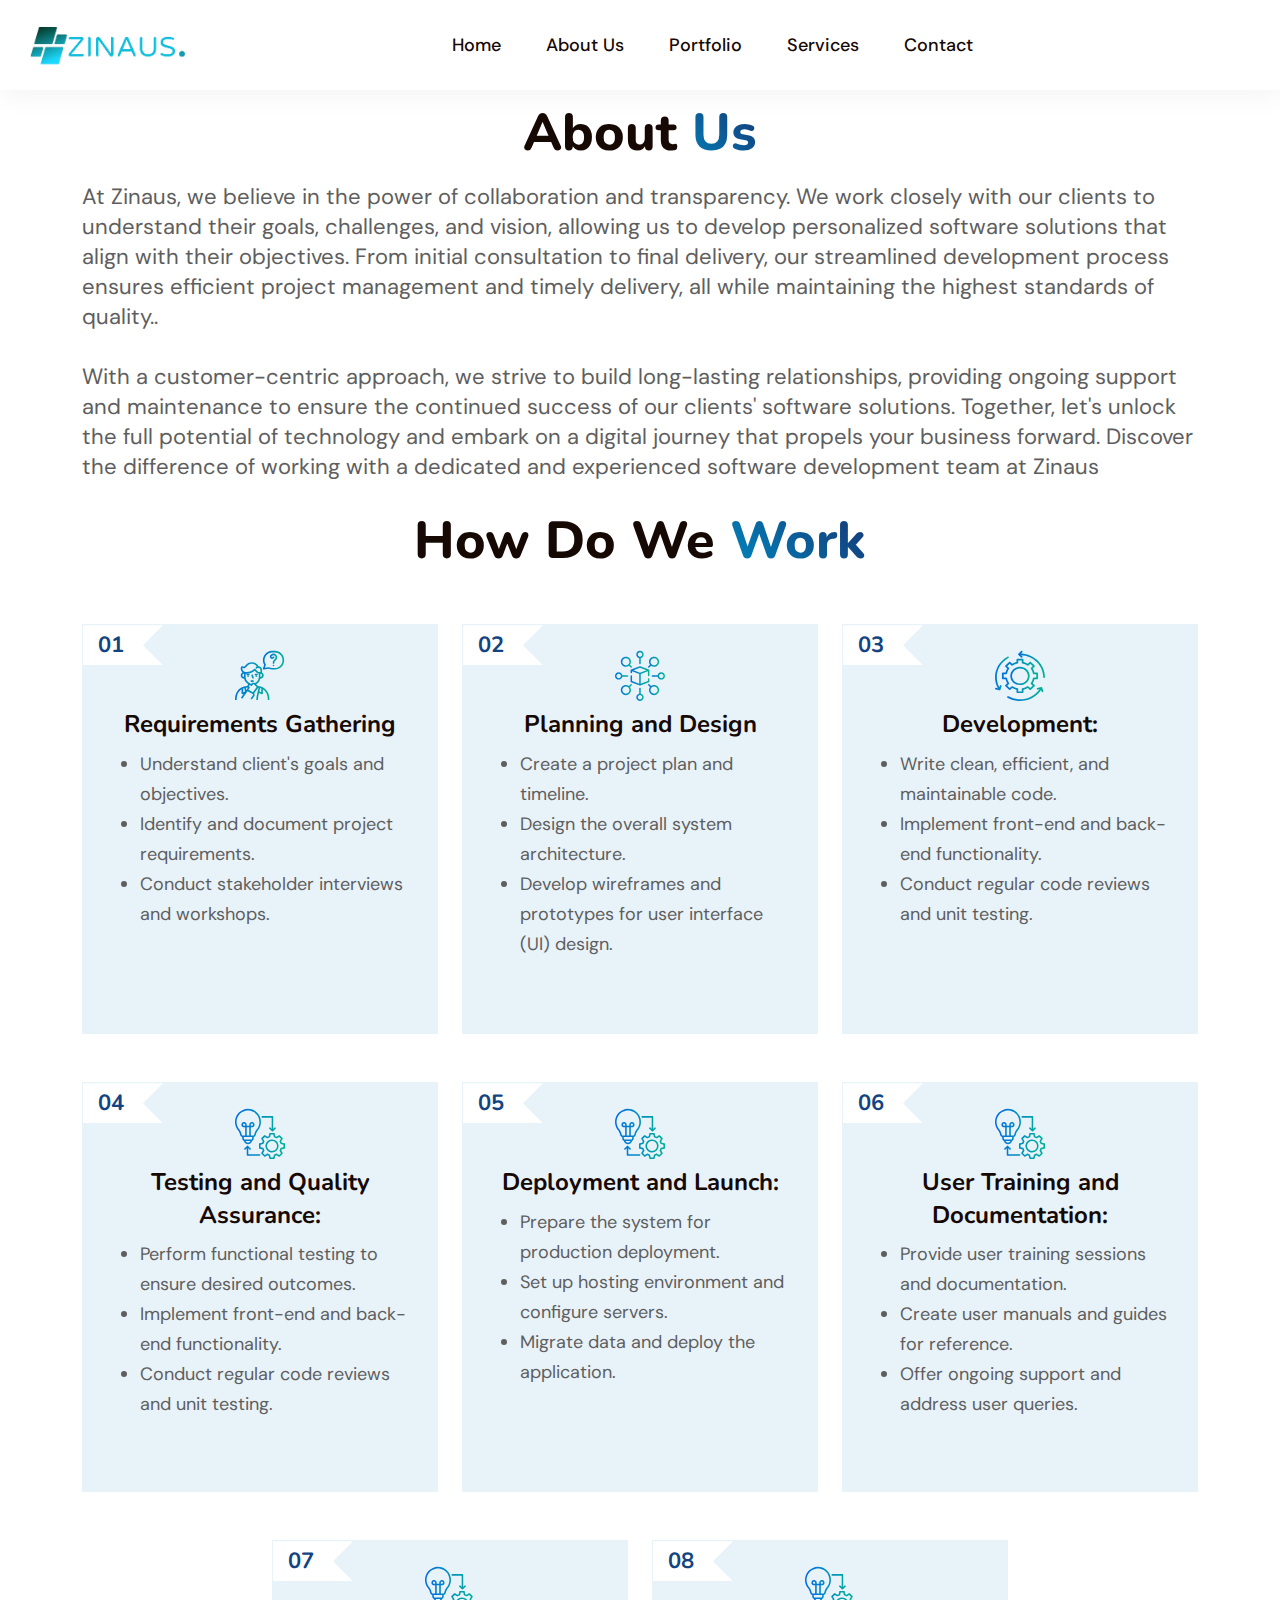
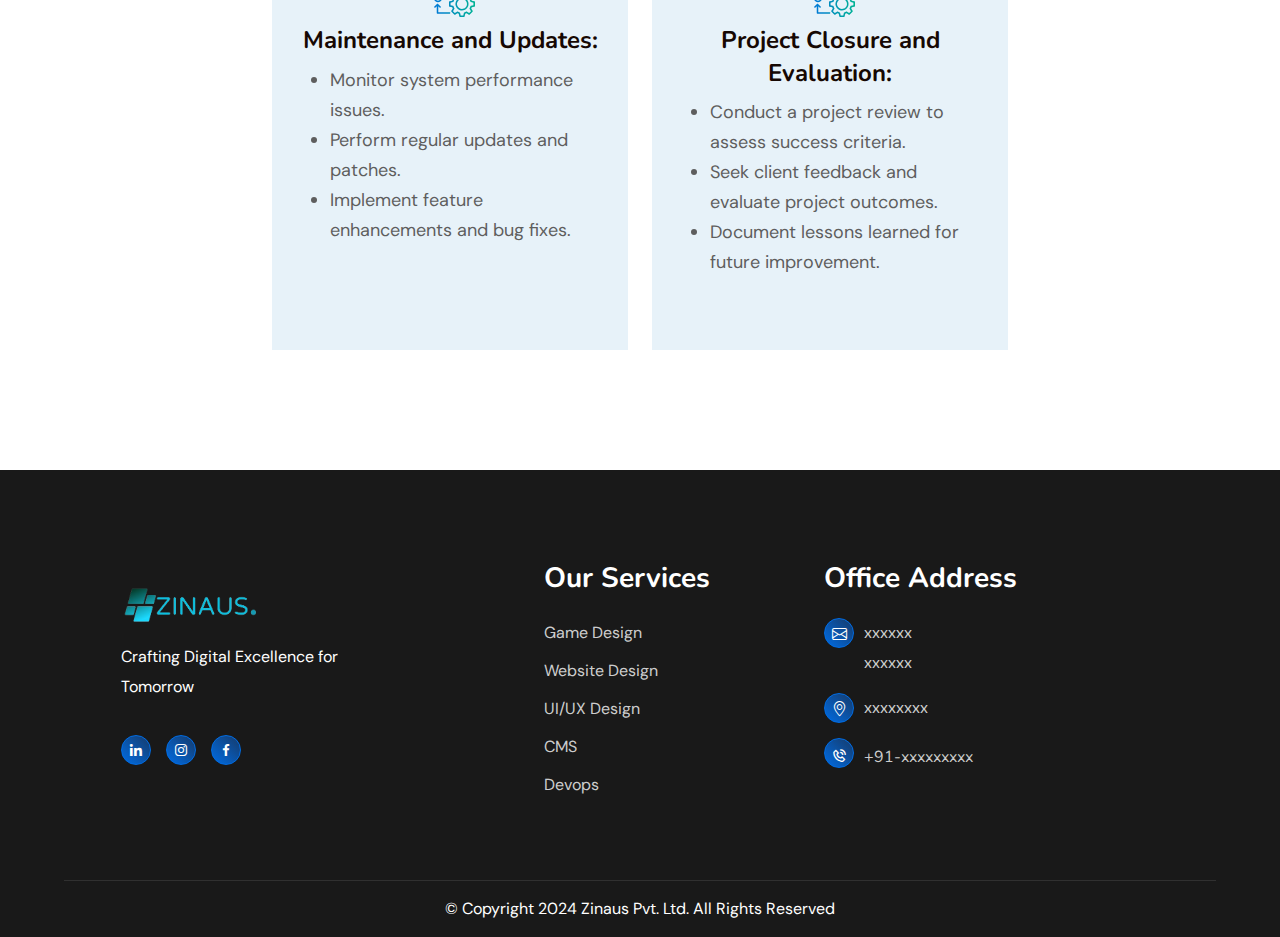
<file: about.html>
<!DOCTYPE html>
<html lang="en">
  <head>
    <meta charset="UTF-8" />
    <meta http-equiv="X-UA-Compatible" content="IE=edge" />
    <meta name="viewport" content="width=device-width, initial-scale=1.0" />
    <meta
      name="description"
      content="At Zinaus, we believe in the power of collaboration"
    />
    <meta http-equiv="Cache-control" content="public" />
    <title>Zinaus</title>
    <link
      rel="icon"
      href="assets/Zinaus new.png"
      type="image/gif"
      sizes="20x20"
    />

    <link rel="stylesheet" href="assets/css/animate.css" />
    <!-- css file link -->
    <link rel="stylesheet" href="assets/css/all.css" />

    <!-- bootstrap 5 -->
    <link rel="stylesheet" href="assets/css/bootstrap.min.css" />

    <!-- box-icon -->
    <link rel="stylesheet" href="assets/css/boxicons.min.css" />

    <!-- bootstrap icon -->
    <link rel="stylesheet" href="assets/css/bootstrap-icons.css" />

    <!-- jquery ui -->
    <link rel="stylesheet" href="assets/css/jquery-ui.css" />

    <!-- swiper-slide -->
    <link rel="stylesheet" href="assets/css/swiper-bundle.css" />

    <!-- odometer css -->
    <link rel="stylesheet" href="assets/css/odometer.css" />

    <!-- font kegina -->
    <link rel="stylesheet" href="assets/fonts/stylesheet.css" />

    <!-- fancybox -->
    <link rel="stylesheet" href="assets/css/jquery.fancybox.min.css" />

    <!-- style css -->
    <link rel="stylesheet" href="assets/css/style.css" />
  </head>

  <body class="tt-magic-cursor bg-image-overlay">
    <div class="preloader">
      <div class="counter">0</div>
    </div>

    <header class="header-area style-3 pl-110 pr-110">
      <div
        id="header-menu"
        class="container-fluid d-flex justify-content-between align-items-center px-0 pt-3 pb-3 pt-lg-0 pb-lg-0"
      >
        <div class="header-logo1">
          <a href="index.html"
            ><img
              alt="image"
              height="50"
              width="244"
              class="img-fluid logo-img"
              src="assets/Zinaus_new-removebg-preview.png"
          /></a>
        </div>
        <div id="menu" class="main-nav">
          <div
            class="mobile-logo-area d-lg-none d-flex justify-content-between align-items-center"
          >
            <div class="mobile-logo-wrap">
              <a href="#">
                <!-- Zinaus -->
                <img
                  alt="image"
                  class="img-fluid logo-img"
                  src="assets/Zinaus_new-removebg-preview.png"
                />
              </a>
            </div>
            <div class="menu-close-btn">
              <i class="bi bi-x-lg text-dark"></i>
            </div>
          </div>
          <ul class="menu-list">
            <li class="menu-item-has-children">
              <a href="index.html" class="drop-down">Home</a>
            </li>
            <li class="menu-item-has-children">
              <a href="about.html" class="drop-down">About Us</a>
            </li>
            <li class="menu-item-has-children">
              <a href="portfolio.html">Portfolio</a>
            </li>
            <li class="menu-item-has-children">
              <a href="service.html">Services</a>
            </li>
            <li class="menu-item-has-children">
              <a href="contact.html">Contact</a>
            </li>
          </ul>
          <!-- mobile-search-area -->
        </div>

        <div
          class="nav-right header-five-right d-flex jsutify-content-end align-items-center gap-sm-5 gap-4"
        >
          <div class="header-icons"></div>
          <div class="header-phone">
            <div class="icon">
              <i class="bx bx-phone-call"></i>
            </div>
            <div class="email">
              <span>Call Now</span>
              <h5><a href="tel:+91-xxxxxxxxx">+91-xxxxxxxx</a></h5>
            </div>
          </div>
          <div class="mobile-menu-btn d-lg-none d-block">
            <i class="bi bi-list text-dark"></i>
          </div>
        </div>
      </div>
    </header>

    <div id="magic-cursor">
      <div id="ball"></div>
    </div>

    <!-- ========== topbar end============= -->

    <!-- ========== banner-section end============= -->

    <div class="about-secion pt-120" id="about">
      <div class="container about-five-quote">
        <div class="row align-items-start justify-content-center">
          <div class="">
            <div class="section-title-four style-two text-start mb-15">
              <!-- <span class="linear-text-two">Get to Know</span> -->
              <h2 class="text-center">
                About<span class="linear-text-two"> Us </span>
              </h2>
            </div>
            <p class="mb-30">
              At Zinaus, we believe in the power of collaboration and
              transparency. We work closely with our clients to understand their
              goals, challenges, and vision, allowing us to develop personalized
              software solutions that align with their objectives. From initial
              consultation to final delivery, our streamlined development
              process ensures efficient project management and timely delivery,
              all while maintaining the highest standards of quality..
            </p>
            <p>
              With a customer-centric approach, we strive to build long-lasting
              relationships, providing ongoing support and maintenance to ensure
              the continued success of our clients' software solutions.
              Together, let's unlock the full potential of technology and embark
              on a digital journey that propels your business forward. Discover
              the difference of working with a dedicated and experienced
              software development team at Zinaus
            </p>
          </div>
        </div>
      </div>
    </div>

    <!-- ========== work-process section start ======== -->

    <div class="work-process-section pt-120 pb-120 overflow-hidden">
      <div class="container">
        <div class="row justify-content-center mb-50">
          <div class="col-12">
            <div class="section-title-four text-center">
              <!-- <span class="linear-text-two">Working Process</span> -->
              <h2>How Do We <span class="linear-text-two">Work</span></h2>
            </div>
          </div>
        </div>
        <div class="row justify-content-center gy-5">
          <div class="col-xxl-3 col-xl-4 col-lg-4 col-md-6">
            <div class="work-process-five">
              <span class="serial-number">01</span>
              <div class="work-process-five-icon">
                <img
                  src="assets/images/icons/work-icon5-1.svg"
                  alt="workIcon"
                />
              </div>
              <div class="work-process-five-info">
                <h4>Requirements Gathering</h4>
                <!-- <p>Laborious physical exercise, except to obtain some information.</p> -->
                <ul>
                  <li>Understand client's goals and objectives.</li>
                  <li>Identify and document project requirements.</li>
                  <li>Conduct stakeholder interviews and workshops.</li>
                </ul>
              </div>
            </div>
          </div>
          <div class="col-xxl-3 col-xl-4 col-lg-4 col-md-6">
            <div class="work-process-five">
              <span class="serial-number">02</span>
              <div class="work-process-five-icon">
                <img
                  src="assets/images/icons/work-icon5-2.svg"
                  alt="workIcon"
                />
              </div>
              <div class="work-process-five-info">
                <h4>Planning and Design</h4>
                <ul>
                  <li>Create a project plan and timeline.</li>
                  <li>Design the overall system architecture.</li>
                  <li>
                    Develop wireframes and prototypes for user interface (UI)
                    design.
                  </li>
                </ul>
              </div>
            </div>
          </div>
          <div class="col-xxl-3 col-xl-4 col-lg-4 col-md-6">
            <div class="work-process-five">
              <span class="serial-number">03</span>
              <div class="work-process-five-icon">
                <img
                  src="assets/images/icons/work-icon5-3.svg"
                  alt="workIcon"
                />
              </div>
              <div class="work-process-five-info">
                <h4>Development:</h4>
                <ul>
                  <li>Write clean, efficient, and maintainable code.</li>
                  <li>Implement front-end and back-end functionality.</li>
                  <li>Conduct regular code reviews and unit testing.</li>
                </ul>
              </div>
            </div>
          </div>
          <div class="col-xxl-3 col-xl-4 col-lg-4 col-md-6">
            <div class="work-process-five">
              <span class="serial-number">04</span>
              <div class="work-process-five-icon">
                <img
                  src="assets/images/icons/work-icon5-4.svg"
                  alt="workIcon"
                />
              </div>
              <div class="work-process-five-info">
                <h4>Testing and Quality Assurance:</h4>
                <ul>
                  <li>
                    Perform functional testing to ensure desired outcomes.
                  </li>
                  <li>Implement front-end and back-end functionality.</li>
                  <li>Conduct regular code reviews and unit testing.</li>
                </ul>
              </div>
            </div>
          </div>
          <div class="col-xxl-3 col-xl-4 col-lg-4 col-md-6">
            <div class="work-process-five">
              <span class="serial-number">05</span>
              <div class="work-process-five-icon">
                <img
                  src="assets/images/icons/work-icon5-4.svg"
                  alt="workIcon"
                />
              </div>
              <div class="work-process-five-info">
                <h4>Deployment and Launch:</h4>
                <ul>
                  <li>Prepare the system for production deployment.</li>
                  <li>Set up hosting environment and configure servers.</li>
                  <li>Migrate data and deploy the application.</li>
                </ul>
              </div>
            </div>
          </div>
          <div class="col-xxl-3 col-xl-4 col-lg-4 col-md-6">
            <div class="work-process-five">
              <span class="serial-number">06</span>
              <div class="work-process-five-icon">
                <img
                  src="assets/images/icons/work-icon5-4.svg"
                  alt="workIcon"
                />
              </div>
              <div class="work-process-five-info">
                <h4>User Training and Documentation:</h4>
                <ul>
                  <li>Provide user training sessions and documentation.</li>
                  <li>Create user manuals and guides for reference.</li>
                  <li>Offer ongoing support and address user queries.</li>
                </ul>
              </div>
            </div>
          </div>
          <div class="col-xxl-3 col-xl-4 col-lg-4 col-md-6">
            <div class="work-process-five">
              <span class="serial-number">07</span>
              <div class="work-process-five-icon">
                <img
                  src="assets/images/icons/work-icon5-4.svg"
                  alt="workIcon"
                />
              </div>
              <div class="work-process-five-info">
                <h4>Maintenance and Updates:</h4>
                <ul>
                  <li>Monitor system performance issues.</li>
                  <li>Perform regular updates and patches.</li>
                  <li>Implement feature enhancements and bug fixes.</li>
                </ul>
              </div>
            </div>
          </div>
          <div class="col-xxl-3 col-xl-4 col-lg-4 col-md-6">
            <div class="work-process-five">
              <span class="serial-number">08</span>
              <div class="work-process-five-icon">
                <img
                  src="assets/images/icons/work-icon5-4.svg"
                  alt="workIcon"
                />
              </div>
              <div class="work-process-five-info">
                <h4>Project Closure and Evaluation:</h4>
                <ul>
                  <li>Conduct a project review to assess success criteria.</li>
                  <li>Seek client feedback and evaluate project outcomes.</li>
                  <li>Document lessons learned for future improvement.</li>
                </ul>
              </div>
            </div>
          </div>
        </div>
      </div>
    </div>
    <!-- ========== work-process section end ============= -->

    <!-- map-modal -->
    <div
      class="modal fade"
      id="exampleModalToggle"
      aria-hidden="true"
      tabindex="-1"
    >
      <div class="modal-dialog modal-dialog-centered">
        <div class="modal-content">
          <div class="modal-body">
            <iframe
              src="https://www.google.com/maps/embed?pb=!1m18!1m12!1m3!1d3650.32809515636!2d90.3665091154322!3d23.806929392530332!2m3!1f0!2f0!3f0!3m2!1i1024!2i768!4f13.1!3m3!1m2!1s0x3755c0d6f6b8c2ff%3A0x3b138861ee9c8c30!2sMirpur%2010%20Roundabout%2C%20Dhaka%201216!5e0!3m2!1sen!2sbd!4v1671510521035!5m2!1sen!2sbd"
              width="600"
              height="450"
              style="border: 0"
              allowfullscreen=""
              loading="lazy"
              referrerpolicy="no-referrer-when-downgrade"
            ></iframe>
          </div>
        </div>
      </div>
    </div>

    <!-- ========== footer_section end======== -->

    <script src="assets/js/jquery-3.6.0.min.js"></script>
    <script src="assets/js/jquery-ui.js"></script>
    <script src="assets/js/bootstrap.bundle.min.js"></script>
    <script src="assets/js/swiper-bundle.min.js"></script>
    <script src="assets/js/odometer.min.js"></script>
    <script src="assets/js/viewport.jquery.js"></script>
    <script src="assets/js/jquery.magnific-popup.min.js"></script>
    <script src="assets/js/isotope.pkgd.min.js"></script>
    <script src="assets/js/SmoothScroll.js"></script>
    <script src="assets/js/masonry.pkgd.min.js"></script>
    <script src="assets/js/imagesloaded.pkgd.min.js"></script>
    <script src="assets/js/gsap.min.js"></script>
    <script src="assets/js/cursor.js"></script>
    <script src="assets/js/jquery.marquee.min.js"></script>
    <script src="assets/js/TweenMax.min.js"></script>
    <script src="assets/js/jquery.fancybox.min.js"></script>
    <script src="assets/js/chart.js"></script>
    <script src="assets/js/visualize.js"></script>
    <script src="assets/js/main.js"></script>
    <script src="assets/js/custom-pie-chart.js"></script>

    <!-- footer start -->

    <footer class="footer-sibling-three">
      <div class="container-fluid">
        <div class="row justify-content-center align-items-center">
          <div class="col-xl-4 order-sm-1 order-2">
            <div class="footer-info border-0">
              <div class="footer-logo">
                <img
                  src="assets/Zinaus_new-removebg-preview.png"
                  alt="image"
                  height="86"
                  width="420"
                />
              </div>

              <p>Crafting Digital Excellence for Tomorrow</p>
              <ul class="footer-social sibling-three">
                <li>
                  <a href="#" target="_blank"
                    ><i class="bx bxl-linkedin"></i
                  ></a>
                </li>

                <li>
                  <a href="#" target="_blank"
                    ><i class="bx bxl-instagram"></i
                  ></a>
                </li>
                <li>
                  <a href="#" target="_blank"
                    ><i class="bx bxl-facebook"></i
                  ></a>
                </li>
              </ul>
            </div>
          </div>
          <div class="col-xl-8 pt-90 order-sm-2 order-1">
            <div class="row mb-70 gy-5 d-flex justify-content-center gap-4">
              <div class="col-lg-4 col-md-4 col-sm-6">
                <div class="footer-list-area">
                  <h3 class="footer-list-title">Our Services</h3>
                  <ul class="footer-list sibling-three">
                    <li><a href="casino-game.php">Game Design</a></li>
                    <li><a href="web-app.php">Website Design</a></li>
                    <li><a href="ui-ux.php">UI/UX Design</a></li>
                    <li><a href="cms.php">CMS</a></li>
                    <li><a href="devops.php">Devops</a></li>
                  </ul>
                </div>
              </div>

              <div class="col-lg-5 col-md-5 col-sm-6">
                <div class="footer-list-area">
                  <h3 class="footer-list-title">Office Address</h3>
                  <ul class="footer-address-list sibling-three">
                    <li>
                      <div class="icon">
                        <i class="bi bi-envelope"></i>
                      </div>
                      <div class="address">
                        <a href="xxxxxx" target="_blank">xxxxxx</a>
                        <a href="xxxxxx" target="_blank">xxxxxx</a>
                      </div>
                    </li>
                    <li>
                      <div class="icon">
                        <i class="bi bi-geo-alt"></i>
                      </div>
                      <div class="address">
                        <a target="_blank" href="#">xxxxxxxx</a>
                      </div>
                    </li>
                    <li>
                      <div class="icon">
                        <i class="bx bx-phone-call"></i>
                      </div>
                      <div class="address">
                        <h5><a href="tel:+91-6386344794">+91-xxxxxxxxx</a></h5>
                      </div>
                    </li>
                  </ul>
                </div>
              </div>
            </div>
          </div>
        </div>
        <div class="row copyright-area">
          <div class="col-12 d-flex justify-content-center align-items-center">
            <p class="text-center">
              © Copyright 2024 Zinaus Pvt. Ltd. All Rights Reserved
            </p>
          </div>
        </div>
      </div>
    </footer>

    <!-- footer start end-->
  </body>
</html>
</file>
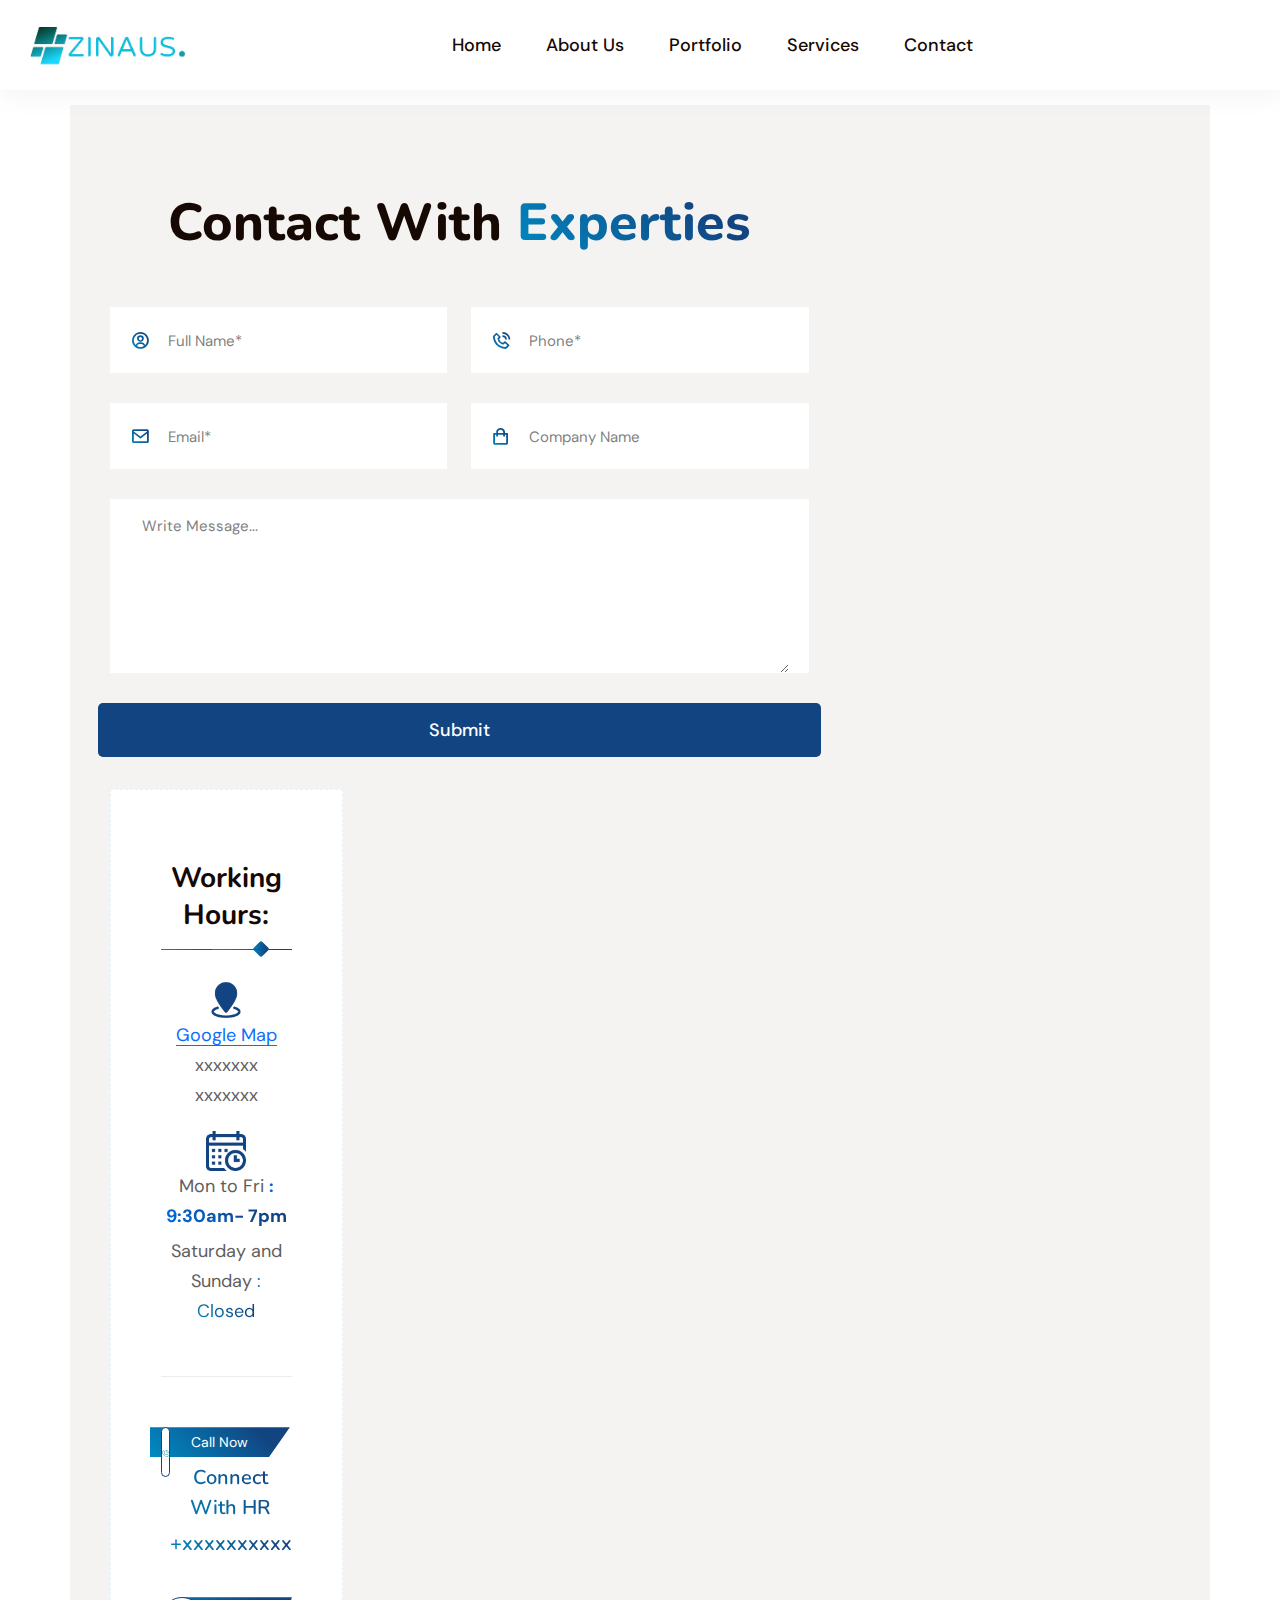
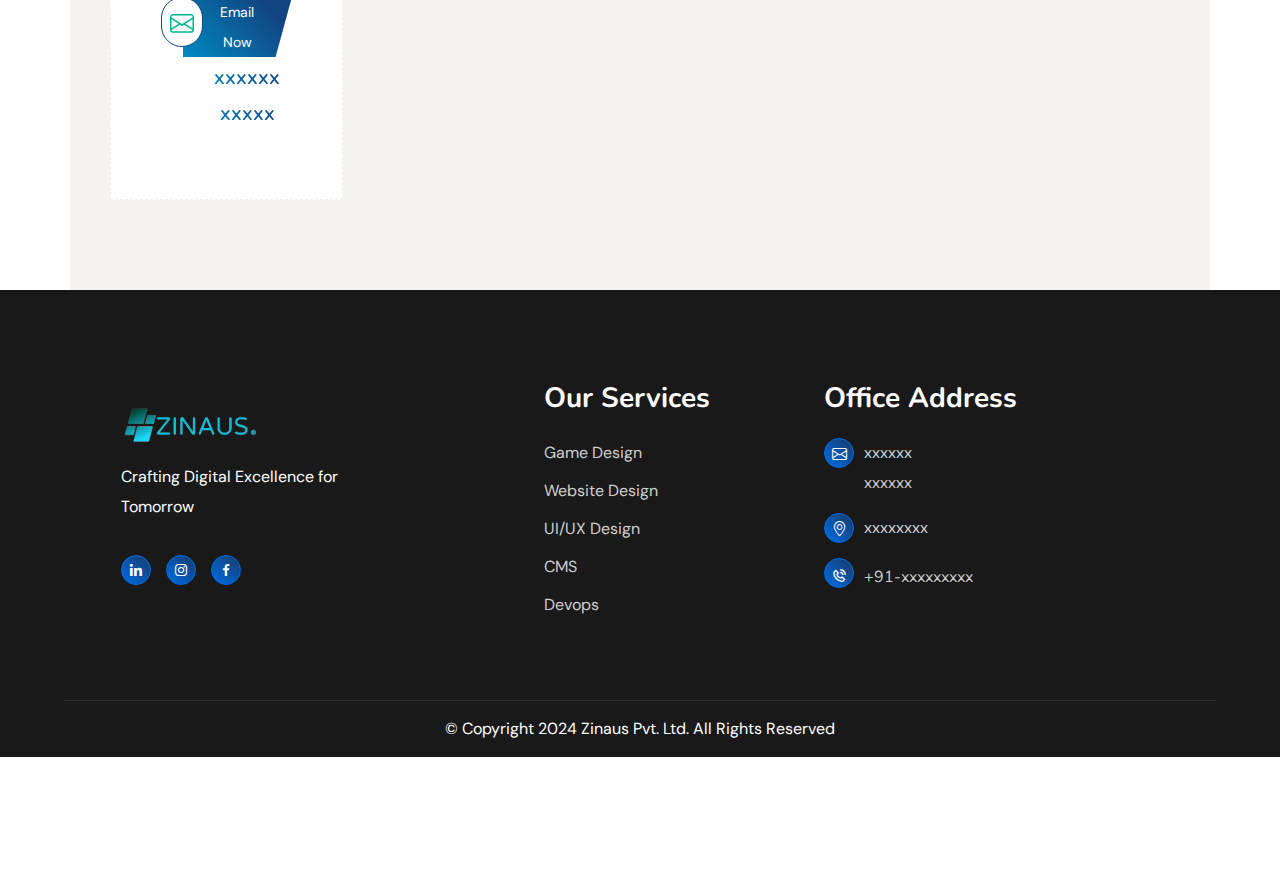
<file: contact.html>
<!DOCTYPE html>
<html lang="en">
  <head>
    <meta charset="UTF-8" />
    <meta http-equiv="X-UA-Compatible" content="IE=edge" />
    <meta name="viewport" content="width=device-width, initial-scale=1.0" />
    <meta
      name="description"
      content="At Zinaus, we believe in the power of collaboration"
    />
    <meta http-equiv="Cache-control" content="public" />
    <title>Zinaus</title>
    <link
      rel="icon"
      href="assets/images/logo-wbst/favicon.png"
      type="image/gif"
      sizes="20x20"
    />

    <link rel="stylesheet" href="assets/css/animate.css" />
    <!-- css file link -->
    <link rel="stylesheet" href="assets/css/all.css" />

    <!-- bootstrap 5 -->
    <link rel="stylesheet" href="assets/css/bootstrap.min.css" />

    <!-- box-icon -->
    <link rel="stylesheet" href="assets/css/boxicons.min.css" />

    <!-- bootstrap icon -->
    <link rel="stylesheet" href="assets/css/bootstrap-icons.css" />

    <!-- jquery ui -->
    <link rel="stylesheet" href="assets/css/jquery-ui.css" />

    <!-- swiper-slide -->
    <link rel="stylesheet" href="assets/css/swiper-bundle.css" />

    <!-- odometer css -->
    <link rel="stylesheet" href="assets/css/odometer.css" />

    <!-- font kegina -->
    <link rel="stylesheet" href="assets/fonts/stylesheet.css" />

    <!-- fancybox -->
    <link rel="stylesheet" href="assets/css/jquery.fancybox.min.css" />

    <!-- style css -->
    <link rel="stylesheet" href="assets/css/style.css" />
  </head>

  <body class="tt-magic-cursor bg-image-overlay">
    <div class="preloader">
      <div class="counter">0</div>
    </div>

    <!-- header start -->
    <header class="header-area style-3 pl-110 pr-110">
      <div
        id="header-menu"
        class="container-fluid d-flex justify-content-between align-items-center px-0 pt-3 pb-3 pt-lg-0 pb-lg-0"
      >
        <div class="header-logo1">
          <a href="index.html"
            ><img
              alt="image"
              height="50"
              width="244"
              class="img-fluid logo-img"
              src="assets/Zinaus_new-removebg-preview.png"
          /></a>
        </div>
        <div id="menu" class="main-nav">
          <div
            class="mobile-logo-area d-lg-none d-flex justify-content-between align-items-center"
          >
            <div class="mobile-logo-wrap">
              <a href="#">
                <!-- Zinaus -->
                <img
                  alt="image"
                  class="img-fluid logo-img"
                  src="assets/Zinaus_new-removebg-preview.png"
                />
              </a>
            </div>
            <div class="menu-close-btn">
              <i class="bi bi-x-lg text-dark"></i>
            </div>
          </div>
          <ul class="menu-list">
            <li class="menu-item-has-children">
              <a href="index.html" class="drop-down">Home</a>
            </li>
            <li class="menu-item-has-children">
              <a href="about.html" class="drop-down">About Us</a>
            </li>
            <li class="menu-item-has-children">
              <a href="portfolio.html">Portfolio</a>
            </li>
            <li class="menu-item-has-children">
              <a href="service.html">Services</a>
            </li>
            <li class="menu-item-has-children">
              <a href="contact.html">Contact</a>
            </li>
          </ul>
          <!-- mobile-search-area -->
        </div>

        <div
          class="nav-right header-five-right d-flex jsutify-content-end align-items-center gap-sm-5 gap-4"
        >
          <div class="header-icons"></div>
          <div class="header-phone">
            <div class="icon">
              <i class="bx bx-phone-call"></i>
            </div>
            <div class="email">
              <span>Call Now</span>
              <h5><a href="tel:+91-xxxxxxxxx">+91-xxxxxxxx</a></h5>
            </div>
          </div>
          <div class="mobile-menu-btn d-lg-none d-block">
            <i class="bi bi-list text-dark"></i>
          </div>
        </div>
      </div>
    </header>

    <!-- header end -->

    <div id="magic-cursor">
      <div id="ball"></div>
    </div>

    <div class="contact-section pt-120 pb-120" id="next">
      <div class="container contact-three-wrapper sibling-two">
        <div class="row align-items-end">
          <div class="col-lg-8 col-md-6 contact-form">
            <div class="section-title-four text-center mb-50">
              <h2>Contact With <span>Experties</span></h2>
            </div>
            <form
            action="https://formspree.io/f/xzzbgprw"
              class="form-style-one sibling-five"
              method="POST"
              name="emailContact"
            >
              <div class="row">
                <div class="col-lg-6">
                  <div class="form-inner">
                    <div class="input-icon">
                      <i class="bx bx-user-circle"></i>
                    </div>
                    <input type="text" placeholder="Full Name*" name="name" />
                  </div>
                  <p id="name-error"></p>
                </div>
                <div class="col-lg-6">
                  <div class="form-inner">
                    <div class="input-icon">
                      <i class="bx bx-phone-call"></i>
                    </div>
                    <input type="text" placeholder="Phone*" name="phone" />
                  </div>
                  <p id="phone-error"></p>
                </div>
                <div class="col-lg-6">
                  <div class="form-inner">
                    <div class="input-icon">
                      <i class="bx bx-envelope"></i>
                    </div>
                    <input type="email" placeholder="Email*" name="email" />
                  </div>
                  <p id="email-error"></p>
                </div>
                <div class="col-lg-6">
                  <div class="form-inner">
                    <div class="input-icon">
                      <i class="bx bx-shopping-bag"></i>
                    </div>
                    <input
                      type="text"
                      placeholder="Company Name"
                      name="company_name"
                    />
                  </div>
                  <p id="company-error"></p>
                </div>
                <div class="col-12">
                  <div class="form-inner">
                    <textarea
                      rows="5"
                      placeholder="Write Message..."
                      name="message"
                    ></textarea>
                  </div>
                  <p id="msg-error"></p>
                </div>
                <!-- <div class="form-group pb-3"> -->
                  <!-- Google reCAPTCHA block -->
                  <!-- <div class="g-recaptcha" id="html_element"
                                    data-sitekey="6LcBz7IlAAAAALkqgK3ttlNSklD810hno7hCL3YM"></div> -->
                  <!-- <div
                    class="g-recaptcha"
                    id="html_element"
                    data-sitekey=""
                  ></div>
                  <p id="captcha-error"></p>
                </div> -->
              <!-- </div> -->
              <input
                class="eg-btn btn--primary-five btn--lg w-100"
                type="submit"
                value="Submit"
                name="send"
                id="submit-btn"
              />
              <p id="success"></p>
              <p id="error"></p>
            </form>
          </div>
          <div class="col-lg-4 col-md-6">
            <div class="contact-info-block style-two">
              <div class="working-hour-title sibling-three">
                <h3>Working Hours:</h3>
                <div class="title-vector">
                  <span></span><span></span><span></span>
                </div>
              </div>
              <ul class="working-list working-list-two sibling-two">
                <li>
                  <div>
                    <img
                      src="assets/images/icons/location.png"
                      height="40px"
                      width="40px"
                      alt="location"
                    />
                  </div>
                  <span
                    ><a
                      class="text-decoration-underline underline-offset"
                      target="_blank"
                      href="#"
                    >
                      Google Map</a
                    ></span
                  ><br />
                  <span>xxxxxxx <br />xxxxxxx</span>
                  <span></span>
                </li>
                <li>
                  <div class="pt-3">
                    <img
                      src="assets/images/icons/calendar.png"
                      height="40px"
                      width="40px"
                      alt="calendar"
                    />
                  </div>
                  <span>Mon to Fri </span><span>: 9:30am- 7pm</span>
                </li>
                <li><span>Saturday and Sunday </span><span>: Closed</span></li>
              </ul>
              <hr class="separator" />
              <div class="expert-info-two sibling-two">
                <div class="expert-phone">
                  <div class="icon">
                    <img
                      src="assets/images/icons/phone-icon3.svg"
                      alt="phone"
                    />
                  </div>
                  <div class="expert-number">
                    <span>Call Now</span>
                    <a>Connect With HR</a>
                    <a href="tel:+998-8776345">+xxxxxxxxxx</a>
                  </div>
                </div>
                <span class="or py-1"></span>
                <div class="expert-phone">
                  <div class="icon">
                    <img
                      src="assets/images/icons/email-icon3.svg"
                      alt="email"
                    />
                  </div>
                  <div class="expert-number">
                    <span>Email Now</span>
                    <a href="xxxxxxxxxx">xxxxxx</a>
                    <a href="xxxxxx">xxxxx</a>
                  </div>
                </div>
              </div>
            </div>
          </div>
        </div>
      </div>
    </div>

    <!-- <script
      src="https://www.google.com/recaptcha/api.js?onload=onloadCallback&render=explicit"
      async
      defer
    ></script> -->
    <script src="assets/js/jquery-3.6.0.min.js"></script>
    <script src="assets/js/jquery-ui.js"></script>
    <script src="assets/js/bootstrap.bundle.min.js"></script>
    <script src="assets/js/swiper-bundle.min.js"></script>
    <script src="assets/js/odometer.min.js"></script>
    <script src="assets/js/viewport.jquery.js"></script>
    <script src="assets/js/isotope.pkgd.min.js"></script>
    <script src="assets/js/jquery.magnific-popup.min.js"></script>
    <script src="assets/js/SmoothScroll.js"></script>

    <script src="assets/js/masonry.pkgd.min.js"></script>
    <script src="assets/js/imagesloaded.pkgd.min.js"></script>
    <script src="assets/js/gsap.min.js"></script>
    <!--  -->
    <script src="assets/js/cursor.js"></script>
    <script src="assets/js/jquery.marquee.min.js"></script>
    <script src="assets/js/TweenMax.min.js"></script>
    <script src="assets/js/jquery.fancybox.min.js"></script>
    <script src="assets/js/chart.js"></script>
    <script src="assets/js/main.js"></script>

    <!-- captcha -->
    <!-- <script defer>
      var onloadCallback = function () {
        grecaptcha.render("html_element", {
          sitekey: "6LeR1XwnAAAAANT3878JcVgS2Gala3ofCP4qRAdS",
        });
      };
      var submitBtn = document.getElementById("submit-btn");
      document.addEventListener("DOMContentLoaded", function () {
        document
          .querySelector(".form-style-one")
          .addEventListener("submit", function (event) {
            event.preventDefault();

            let name = document.querySelector("[name='name']").value;
            let phone = document.querySelector("[name='phone']").value;
            let email = document.querySelector("[name='email']").value;
            let message = document.querySelector("[name='message']").value;
            let company_name = document.querySelector(
              "[name='company_name']"
            ).value;
            var nameRegex = /^[A-Za-z\s]+$/;
            var emailRegex = /^[^\s@]+@[^\s@]+\.[^\s@]+$/;
            var phoneRegex = /^\d{10}$/;

            if (!name || !phone || !email || !message) {
              document.getElementById("name-error").innerHTML =
                "Please Enter Your Name";
              document.getElementById("email-error").innerHTML =
                "Please Enter Your email";
              document.getElementById("phone-error").innerHTML =
                "Please Enter Your Phone";
              document.getElementById("msg-error").innerHTML =
                "Please Enter your Details";
              return;
            }
            document.getElementById("name-error").innerHTML = "";
            document.getElementById("email-error").innerHTML = "";
            document.getElementById("phone-error").innerHTML = "";
            document.getElementById("msg-error").innerHTML = "";

            if (!name.match(nameRegex)) {
              document.getElementById("name-error").innerHTML =
                "Please Enter only Alphabets";
              return;
            }
            if (!email.match(emailRegex)) {
              document.getElementById("email-error").innerHTML =
                "Please Enter valid email";
              return;
            }
            if (!phone.match(phoneRegex)) {
              document.getElementById("phone-error").innerHTML =
                "Please Enter valid phone number";
              return;
            }

            document.getElementById("captcha-error").innerHTML = "";
            if (grecaptcha.getResponse() === "") {
              document.getElementById("captcha-error").innerHTML =
                "Please Enter the Captcha";
              return;
            } else {
              document.getElementById("captcha-error").innerHTML = "";
              submitBtn.value = "Submit...";
              $.ajax({
                type: "POST",
                url: "send_email.php",
                data: {
                  name: name,
                  email: email,
                  phone: phone,
                  company_name: company_name,
                  message: message,
                },
                success: function (response) {
                  grecaptcha.reset();
                  window.location.href = "thankYou.php";
                  if (reponse.code === 200) {
                    submitBtn.value = "Submit";
                    document.getElementById("success").classList.add("success");
                    document.getElementById("success").innerHTML =
                      "Your Form Submitted Successfully";
                    console.log("Ready to call the capthca");
                    grecaptcha.reset();
                    setTimeout(function () {
                      document
                        .getElementById("success")
                        .classList.add("success1");
                    }, 10000);
                    document.querySelector("[name='name']").value = "";
                    document.querySelector("[name='phone']").value = "";
                    document.querySelector("[name='email']").value = "";
                    document.querySelector("[name='message']").value = "";
                    document.querySelector("[name='company_name']").value = "";
                  }
                },
              });
            }
          });
      });
    </script> -->

    <!-- footer start -->

    <footer class="footer-sibling-three">
      <div class="container-fluid">
        <div class="row justify-content-center align-items-center">
          <div class="col-xl-4 order-sm-1 order-2">
            <div class="footer-info border-0">
              <div class="footer-logo">
                <img
                  src="assets/Zinaus_new-removebg-preview.png"
                  alt="image"
                  height="86"
                  width="420"
                />
              </div>

              <p>Crafting Digital Excellence for Tomorrow</p>
              <ul class="footer-social sibling-three">
                <li>
                  <a href="#" target="_blank"
                    ><i class="bx bxl-linkedin"></i
                  ></a>
                </li>

                <li>
                  <a href="#" target="_blank"
                    ><i class="bx bxl-instagram"></i
                  ></a>
                </li>
                <li>
                  <a href="#" target="_blank"
                    ><i class="bx bxl-facebook"></i
                  ></a>
                </li>
              </ul>
            </div>
          </div>
          <div class="col-xl-8 pt-90 order-sm-2 order-1">
            <div class="row mb-70 gy-5 d-flex justify-content-center gap-4">
              <div class="col-lg-4 col-md-4 col-sm-6">
                <div class="footer-list-area">
                  <h3 class="footer-list-title">Our Services</h3>
                  <ul class="footer-list sibling-three">
                    <li><a href="casino-game.php">Game Design</a></li>
                    <li><a href="web-app.php">Website Design</a></li>
                    <li><a href="ui-ux.php">UI/UX Design</a></li>
                    <li><a href="cms.php">CMS</a></li>
                    <li><a href="devops.php">Devops</a></li>
                  </ul>
                </div>
              </div>

              <div class="col-lg-5 col-md-5 col-sm-6">
                <div class="footer-list-area">
                  <h3 class="footer-list-title">Office Address</h3>
                  <ul class="footer-address-list sibling-three">
                    <li>
                      <div class="icon">
                        <i class="bi bi-envelope"></i>
                      </div>
                      <div class="address">
                        <a href="xxxxxx" target="_blank">xxxxxx</a>
                        <a href="xxxxxx" target="_blank">xxxxxx</a>
                      </div>
                    </li>
                    <li>
                      <div class="icon">
                        <i class="bi bi-geo-alt"></i>
                      </div>
                      <div class="address">
                        <a target="_blank" href="#">xxxxxxxx</a>
                      </div>
                    </li>
                    <li>
                      <div class="icon">
                        <i class="bx bx-phone-call"></i>
                      </div>
                      <div class="address">
                        <h5><a href="tel:+91-6386344794">+91-xxxxxxxxx</a></h5>
                      </div>
                    </li>
                  </ul>
                </div>
              </div>
            </div>
          </div>
        </div>
        <div class="row copyright-area">
          <div class="col-12 d-flex justify-content-center align-items-center">
            <p class="text-center">
              © Copyright 2024 Zinaus Pvt. Ltd. All Rights Reserved
            </p>
          </div>
        </div>
      </div>
    </footer>

    <!-- footer start end-->
  </body>
</html>
</file>
<file: assets/css/odometer.css>
.odometer.odometer-auto-theme, .odometer.odometer-theme-default {
  display: inline-block;
  vertical-align: middle;
  position: relative;
}
.odometer.odometer-auto-theme .odometer-digit, .odometer.odometer-theme-default .odometer-digit {
  display: inline-block;
  vertical-align: middle;
  position: relative;
}
.odometer.odometer-auto-theme .odometer-digit .odometer-digit-spacer, .odometer.odometer-theme-default .odometer-digit .odometer-digit-spacer {
  display: inline-block;
  vertical-align: middle;
  visibility: hidden;
}
.odometer.odometer-auto-theme .odometer-digit .odometer-digit-inner, .odometer.odometer-theme-default .odometer-digit .odometer-digit-inner {
  text-align: left;
  display: block;
  position: absolute;
  top: 0;
  left: 0;
  right: 0;
  bottom: 0;
  overflow: hidden;
}
.odometer.odometer-auto-theme .odometer-digit .odometer-ribbon, .odometer.odometer-theme-default .odometer-digit .odometer-ribbon {
  display: block;
}
.odometer.odometer-auto-theme .odometer-digit .odometer-ribbon-inner, .odometer.odometer-theme-default .odometer-digit .odometer-ribbon-inner {
  display: block;
  -webkit-backface-visibility: hidden;
}
.odometer.odometer-auto-theme .odometer-digit .odometer-value, .odometer.odometer-theme-default .odometer-digit .odometer-value {
  display: block;
  -webkit-transform: translateZ(0);
}
.odometer.odometer-auto-theme .odometer-digit .odometer-value.odometer-last-value, .odometer.odometer-theme-default .odometer-digit .odometer-value.odometer-last-value {
  position: absolute;
}
.odometer.odometer-auto-theme.odometer-animating-up .odometer-ribbon-inner, .odometer.odometer-theme-default.odometer-animating-up .odometer-ribbon-inner {
  -webkit-transition: -webkit-transform 2s;
  -moz-transition: -moz-transform 2s;
  -ms-transition: -ms-transform 2s;
  -o-transition: -o-transform 2s;
  transition: transform 2s;
}
.odometer.odometer-auto-theme.odometer-animating-up.odometer-animating .odometer-ribbon-inner, .odometer.odometer-theme-default.odometer-animating-up.odometer-animating .odometer-ribbon-inner {
  -webkit-transform: translateY(-100%);
  -moz-transform: translateY(-100%);
  -ms-transform: translateY(-100%);
  -o-transform: translateY(-100%);
  transform: translateY(-100%);
}
.odometer.odometer-auto-theme.odometer-animating-down .odometer-ribbon-inner, .odometer.odometer-theme-default.odometer-animating-down .odometer-ribbon-inner {
  -webkit-transform: translateY(-100%);
  -moz-transform: translateY(-100%);
  -ms-transform: translateY(-100%);
  -o-transform: translateY(-100%);
  transform: translateY(-100%);
}
.odometer.odometer-auto-theme.odometer-animating-down.odometer-animating .odometer-ribbon-inner, .odometer.odometer-theme-default.odometer-animating-down.odometer-animating .odometer-ribbon-inner {
  -webkit-transition: -webkit-transform 2s;
  -moz-transition: -moz-transform 2s;
  -ms-transition: -ms-transform 2s;
  -o-transition: -o-transform 2s;
  transition: transform 2s;
  -webkit-transform: translateY(0);
  -moz-transform: translateY(0);
  -ms-transform: translateY(0);
  -o-transform: translateY(0);
  transform: translateY(0);
}

.odometer.odometer-auto-theme, .odometer.odometer-theme-default {
/*  font-family: "Helvetica Neue", sans-serif;*/
  /*line-height: 1.1em;*/
}
.odometer.odometer-auto-theme .odometer-value, .odometer.odometer-theme-default .odometer-value {
  text-align: center;
}
</file>
<file: assets/fonts/stylesheet.css>
@font-face {
    font-family: 'Kegina';
    src: url('Kegina-ExtraBold.eot');
    src: local('Kegina Extra Bold'), local('Kegina-ExtraBold'),
        url('Kegina-ExtraBold.eot?#iefix') format('embedded-opentype'),
        url('Kegina-ExtraBold.woff2') format('woff2'),
        url('Kegina-ExtraBold.woff') format('woff'),
        url('Kegina-ExtraBold.ttf') format('truetype');
    font-weight: bold;
    font-style: normal;
    font-display: swap;
}

@font-face {
    font-family: 'Kegina';
    src: url('Kegina-MediumItalic.eot');
    src: local('Kegina Medium Italic'), local('Kegina-MediumItalic'),
        url('Kegina-MediumItalic.eot?#iefix') format('embedded-opentype'),
        url('Kegina-MediumItalic.woff2') format('woff2'),
        url('Kegina-MediumItalic.woff') format('woff'),
        url('Kegina-MediumItalic.ttf') format('truetype');
    font-weight: 500;
    font-style: italic;
    font-display: swap;
}

@font-face {
    font-family: 'Kegina';
    src: url('Kegina-BoldItalic.eot');
    src: local('Kegina Bold Italic'), local('Kegina-BoldItalic'),
        url('Kegina-BoldItalic.eot?#iefix') format('embedded-opentype'),
        url('Kegina-BoldItalic.woff2') format('woff2'),
        url('Kegina-BoldItalic.woff') format('woff'),
        url('Kegina-BoldItalic.ttf') format('truetype');
    font-weight: bold;
    font-style: italic;
    font-display: swap;
}

@font-face {
    font-family: 'Kegina';
    src: url('Kegina-LightItalic.eot');
    src: local('Kegina Light Italic'), local('Kegina-LightItalic'),
        url('Kegina-LightItalic.eot?#iefix') format('embedded-opentype'),
        url('Kegina-LightItalic.woff2') format('woff2'),
        url('Kegina-LightItalic.woff') format('woff'),
        url('Kegina-LightItalic.ttf') format('truetype');
    font-weight: 300;
    font-style: italic;
    font-display: swap;
}

@font-face {
    font-family: 'Kegina';
    src: url('Kegina-ExtraLight.eot');
    src: local('Kegina Extra Light'), local('Kegina-ExtraLight'),
        url('Kegina-ExtraLight.eot?#iefix') format('embedded-opentype'),
        url('Kegina-ExtraLight.woff2') format('woff2'),
        url('Kegina-ExtraLight.woff') format('woff'),
        url('Kegina-ExtraLight.ttf') format('truetype');
    font-weight: 200;
    font-style: normal;
    font-display: swap;
}

@font-face {
    font-family: 'Kegina';
    src: url('Kegina-ExtraLightItalic.eot');
    src: local('Kegina Extra Light Italic'), local('Kegina-ExtraLightItalic'),
        url('Kegina-ExtraLightItalic.eot?#iefix') format('embedded-opentype'),
        url('Kegina-ExtraLightItalic.woff2') format('woff2'),
        url('Kegina-ExtraLightItalic.woff') format('woff'),
        url('Kegina-ExtraLightItalic.ttf') format('truetype');
    font-weight: 200;
    font-style: italic;
    font-display: swap;
}

@font-face {
    font-family: 'Kegina';
    src: url('Kegina-BlackItalic.eot');
    src: local('Kegina Black Italic'), local('Kegina-BlackItalic'),
        url('Kegina-BlackItalic.eot?#iefix') format('embedded-opentype'),
        url('Kegina-BlackItalic.woff2') format('woff2'),
        url('Kegina-BlackItalic.woff') format('woff'),
        url('Kegina-BlackItalic.ttf') format('truetype');
    font-weight: 900;
    font-style: italic;
    font-display: swap;
}

@font-face {
    font-family: 'Kegina';
    src: url('Kegina-Black.eot');
    src: local('Kegina Black'), local('Kegina-Black'),
        url('Kegina-Black.eot?#iefix') format('embedded-opentype'),
        url('Kegina-Black.woff2') format('woff2'),
        url('Kegina-Black.woff') format('woff'),
        url('Kegina-Black.ttf') format('truetype');
    font-weight: 900;
    font-style: normal;
    font-display: swap;
}

@font-face {
    font-family: 'Kegina';
    src: url('Kegina-Thin.eot');
    src: local('Kegina Thin'), local('Kegina-Thin'),
        url('Kegina-Thin.eot?#iefix') format('embedded-opentype'),
        url('Kegina-Thin.woff2') format('woff2'),
        url('Kegina-Thin.woff') format('woff'),
        url('Kegina-Thin.ttf') format('truetype');
    font-weight: 100;
    font-style: normal;
    font-display: swap;
}

@font-face {
    font-family: 'Kegina';
    src: url('Kegina-ExtraBoldItalic.eot');
    src: local('Kegina Extra Bold Italic'), local('Kegina-ExtraBoldItalic'),
        url('Kegina-ExtraBoldItalic.eot?#iefix') format('embedded-opentype'),
        url('Kegina-ExtraBoldItalic.woff2') format('woff2'),
        url('Kegina-ExtraBoldItalic.woff') format('woff'),
        url('Kegina-ExtraBoldItalic.ttf') format('truetype');
    font-weight: bold;
    font-style: italic;
    font-display: swap;
}

@font-face {
    font-family: 'Kegina';
    src: url('Kegina-SemiBold.eot');
    src: local('Kegina Semi Bold'), local('Kegina-SemiBold'),
        url('Kegina-SemiBold.eot?#iefix') format('embedded-opentype'),
        url('Kegina-SemiBold.woff2') format('woff2'),
        url('Kegina-SemiBold.woff') format('woff'),
        url('Kegina-SemiBold.ttf') format('truetype');
    font-weight: 600;
    font-style: normal;
    font-display: swap;
}

@font-face {
    font-family: 'Kegina';
    src: url('Kegina-Bold.eot');
    src: local('Kegina Bold'), local('Kegina-Bold'),
        url('Kegina-Bold.eot?#iefix') format('embedded-opentype'),
        url('Kegina-Bold.woff2') format('woff2'),
        url('Kegina-Bold.woff') format('woff'),
        url('Kegina-Bold.ttf') format('truetype');
    font-weight: bold;
    font-style: normal;
    font-display: swap;
}

@font-face {
    font-family: 'Kegina';
    src: url('Kegina-Light.eot');
    src: local('Kegina Light'), local('Kegina-Light'),
        url('Kegina-Light.eot?#iefix') format('embedded-opentype'),
        url('Kegina-Light.woff2') format('woff2'),
        url('Kegina-Light.woff') format('woff'),
        url('Kegina-Light.ttf') format('truetype');
    font-weight: 300;
    font-style: normal;
    font-display: swap;
}

@font-face {
    font-family: 'Kegina';
    src: url('Kegina-SemiBoldItalic.eot');
    src: local('Kegina Semi Bold Italic'), local('Kegina-SemiBoldItalic'),
        url('Kegina-SemiBoldItalic.eot?#iefix') format('embedded-opentype'),
        url('Kegina-SemiBoldItalic.woff2') format('woff2'),
        url('Kegina-SemiBoldItalic.woff') format('woff'),
        url('Kegina-SemiBoldItalic.ttf') format('truetype');
    font-weight: 600;
    font-style: italic;
    font-display: swap;
}

@font-face {
    font-family: 'Kegina';
    src: url('Kegina-Italic.eot');
    src: local('Kegina Italic'), local('Kegina-Italic'),
        url('Kegina-Italic.eot?#iefix') format('embedded-opentype'),
        url('Kegina-Italic.woff2') format('woff2'),
        url('Kegina-Italic.woff') format('woff'),
        url('Kegina-Italic.ttf') format('truetype');
    font-weight: normal;
    font-style: italic;
    font-display: swap;
}

@font-face {
    font-family: 'Kegina';
    src: url('Kegina-Medium.eot');
    src: local('Kegina Medium'), local('Kegina-Medium'),
        url('Kegina-Medium.eot?#iefix') format('embedded-opentype'),
        url('Kegina-Medium.woff2') format('woff2'),
        url('Kegina-Medium.woff') format('woff'),
        url('Kegina-Medium.ttf') format('truetype');
    font-weight: 500;
    font-style: normal;
    font-display: swap;
}

@font-face {
    font-family: 'Kegina';
    src: url('Kegina-Regular.eot');
    src: local('Kegina Regular'), local('Kegina-Regular'),
        url('Kegina-Regular.eot?#iefix') format('embedded-opentype'),
        url('Kegina-Regular.woff2') format('woff2'),
        url('Kegina-Regular.woff') format('woff'),
        url('Kegina-Regular.ttf') format('truetype');
    font-weight: normal;
    font-style: normal;
    font-display: swap;
}

@font-face {
    font-family: 'Kegina';
    src: url('Kegina-ThinItalic.eot');
    src: local('Kegina Thin Italic'), local('Kegina-ThinItalic'),
        url('Kegina-ThinItalic.eot?#iefix') format('embedded-opentype'),
        url('Kegina-ThinItalic.woff2') format('woff2'),
        url('Kegina-ThinItalic.woff') format('woff'),
        url('Kegina-ThinItalic.ttf') format('truetype');
    font-weight: 100;
    font-style: italic;
    font-display: swap;
}
</file>
<file: assets/css/style.css>
@import url(https://fonts.googleapis.com/css2?family=DM+Sans:ital,wght@0,400;0,500;0,700;1,400;1,500;1,700&family=Nunito:ital,wght@0,300;0,400;0,500;0,600;0,700;0,800;0,900;1,300;1,400;1,500;1,600&display=swap);
*,
html {
  scroll-behavior: smooth;
}
*,
body {
  margin: 0;
  padding: 0;
}
#ball,
#magic-cursor,
.preloader .hide {
  pointer-events: none;
}
.section-title-four > span,
.section-title-seven span,
.topbar-address-list li,
.topbar-list li,
body {
  font-family: var(--font-dm);
}
.eg-btn,
.pagination-wrap .page-link,
.readmore-btn,
a,
a:hover {
  text-decoration: none;
}
:root {
  --primary-one: rgb(18 68 129);
  --primary-one-light: #e7f2f9;
  --primary-five-light: #e7f2f9;
  --primary-one-lighter: rgb(240 243 255 / 96%);
  --primary-two-lighter: rgba(255, 235, 219, 0.3);
  --primary-one-dark: rgba(211, 51, 0, 1);
  --primary-light-text: rgba(255, 242, 232, 1);
  --primary-light-border: rgba(255, 127, 24, 0.2);
  --content-bg: #f1f6fb;
  --linear-green-light: rgba(0, 185, 141, 0.3);
  --border-color: #eeeeee;
  --primary-border: rgba(239, 203, 173, 1);
  --linear-yellow: #00b296;
  --linear-orange: #f33b00;
  --linear-blue: #006ce4;
  --linear-green: rgb(18 68 129);
  --linear-pink: rgb(0 138 194);
  --linear-pink-light: rgba(248, 108, 167, 0.2);
  --linear-orange2: #ff7222;
  --linear-red: #ff166a;
  --text-primary: #160803;
  --text-secondary: #5e5e5e;
  --white: #ffffff;
  --light-bg: #fafafa;
  --font-nunito: "Nunito", sans-serif;
  --font-dm: "DM Sans", sans-serif;
}
html {
  font-size: 100%;
}
body {
  color: var(--text-secondary);
  font-size: 18px;
  font-weight: 400;
  line-height: 30px;
}
h1,
h2,
h3,
h4,
h5,
h6 {
  font-family: var(--font-nunito);
  font-weight: 700;
  line-height: 1.35;
  color: var(--text-primary);
}
.about-five-quote,
.counter-wrapper.style-four .coundown p {
  font-size: 20px;
}
button {
  outline: 0;
  border: none;
  background: #000;
  color: #fff;
  padding: 10px;
}
i.bx {
  vertical-align: middle;
}
img {
  max-width: 100%;
  height: auto;
}
.pt-120 {
  padding-top: 15px;
}
.call-to-action-wapper {
  background-color: transparent;
  background-image: linear-gradient(180deg, #fff 50%, #191919 50%);
  padding: 45px;
}
.wrapper-action {
  min-height: 300px;
  background-color: #fff;
  border-radius: 8px;
  display: flex;
  box-shadow: rgba(100, 100, 111, 0.2) 0 7px 29px 0;
  align-items: center;
  justify-content: space-between;
}
.wrapper-action-left img {
  height: 300px;
  object-fit: cover;
}
.wrapper-action-right {
  display: flex;
  flex-direction: column;
  align-items: center;
  width: 60%;
}
.wrapper-action-right h1 {
  font-size: 50px;
  margin-right: 50px;
  letter-spacing: -2px;
  word-spacing: -2px;
}
.call-to-action-wapper button {
  background: linear-gradient(90deg, rgb(0 108 228) 0, #0e4e9b 100%);
  color: #fff;
  padding: 15px 20px;
  width: 225px;
  font-weight: 700;
  border-radius: 8px;
  margin-right: 50px;
  font-size: 20px;
}
.services-slide {
  background-repeat: no-repeat;
  background-position: center;
  background-size: cover;
}
.maketing-img img {
  width: 100% !important;
  height: 250px !important;
}
body p {
  text-align: left !important;
  font-size: 22px;
}
.section-title-one p {
  font-size: 25px !important;
  line-height: 40px !important;
}
.contact-form {
  min-height: 800px !important;
}
@media (min-width: 992px) and (max-width: 1390px) {
  .about-three-header h2 {
    font-size: 70px !important;
  }
}
.pb-120 {
  padding-bottom: 120px;
}
.pt-100 {
  padding-top: 100px;
}
.pt-90 {
  padding-top: 90px;
}
.pb-90 {
  padding-bottom: 90px;
}
.pb-65 {
  padding-bottom: 65px;
}
.mt-120 {
  margin-top: 120px;
}
@media (min-width: 992px) and (max-width: 1199px) {
  .pt-100,
  .pt-120 {
    padding-top: 100px;
  }
  .about-three-header {
    flex-wrap: wrap;
  }
  .pb-120 {
    padding-bottom: 100px;
  }
  .pt-90 {
    padding-top: 70px;
  }
  .pb-90 {
    padding-bottom: 70px;
  }
  .pb-80 {
    padding-bottom: 60px;
  }
  .mt-120 {
    margin-top: 100px;
  }
}
@media (max-width: 991px) {
  .pt-100,
  .pt-120 {
    padding-top: 90px;
  }
  .about-three-header {
    flex-wrap: wrap;
  }
  .pb-120 {
    padding-bottom: 90px;
  }
  .pt-90 {
    padding-top: 60px;
  }
  .pb-90 {
    padding-bottom: 60px;
  }
  .pb-80 {
    padding-bottom: 50px;
  }
  .mt-120 {
    margin-top: 90px;
  }
}
.mb-120 {
  margin-bottom: 120px;
}
.mb-100 {
  margin-bottom: 100px;
}
.mb-15,
.testi-one-author img,
.testi-single-three .testi-three-author img {
  margin-bottom: 15px;
}
.pt-80 {
  padding-top: 80px;
}
.pt-50 {
  padding-top: 50px;
}
.pb-80 {
  padding-bottom: 80px;
}
.pe-80 {
  padding-right: 80px;
}
.pb-60 {
  padding-bottom: 60px;
}
.pl-110 {
  padding-left: 110px;
}
@media (min-width: 1400px) and (max-width: 1599px) {
  .pl-110 {
    padding-left: 70px;
  }
}
@media (min-width: 1200px) and (max-width: 1399px) {
  .pl-110 {
    padding-left: 40px;
  }
}
.pl-180 {
  padding-left: 180px;
}
@media (min-width: 1400px) and (max-width: 1599px) {
  .pl-180 {
    padding-left: 70px;
  }
}
.pr-110 {
  padding-right: 110px;
}
@media (min-width: 1400px) and (max-width: 1599px) {
  .pr-110 {
    padding-right: 70px;
  }
}
.pr-180 {
  padding-right: 180px;
}
@media (min-width: 1400px) and (max-width: 1599px) {
  .pr-180 {
    padding-right: 70px;
  }
}
.container-one,
.container-two {
  margin-left: auto;
  margin-right: auto;
  padding-right: 10px;
  width: 100%;
}
.blog-two-single.sibling-two,
.mb-60,
.team-section-five {
  margin-bottom: 60px;
}
.mb-70 {
  margin-bottom: 70px;
}
.growth-content,
.mb-45,
.working-hour-title,
blockquote {
  margin-bottom: 45px;
}
.mb-44 {
  margin-bottom: 44px;
}
.mb-35 {
  margin-bottom: 35px;
}
.award-item img,
.mb-20,
.service-single-five .service-five-info p,
.service-three-single .service-three-back .icon,
ul.category-list li {
  margin-bottom: 20px;
}
.mt-15 {
  margin-top: 15px;
}
.mt-40 {
  margin-top: 40px;
}
.about-section-one,
.mt-35 {
  margin-top: 35px;
}
.mb-40,
.portfolio-details {
  margin-bottom: 40px;
}
.blog-comment .comment-list li,
.contact-now-six-section,
.feature-three-content p,
.footer-address-list li:last-child,
.mb-30,
.service-three-single .service-three-front p,
ul.recent-post-list li {
  margin-bottom: 30px;
}
.comment-form .form-inner,
.mb-25 {
  margin-bottom: 25px;
}
.mt-50 {
  margin-top: 50px;
}
.mt-25 {
  margin-top: 25px;
}
.about-four-content,
.banner-four-content p,
.blog-two-single,
.mb-50 {
  margin-bottom: 50px;
}
.mt-60 {
  margin-top: 60px;
}
.mt-65 {
  margin-top: 65px;
}
.mt-70 {
  margin-top: 70px;
}
.body-bg,
.contact-section-one {
  background-color: #fafafa;
}
.eg-card,
.preloader {
  display: flex;
  background-color: #fff;
}
.container-one {
  max-width: 1550px;
  padding-left: 10px;
}
@media (min-width: 1400px) and (max-width: 1599px) {
  .container-one {
    max-width: 1320px;
  }
}
@media (min-width: 1200px) and (max-width: 1399px) {
  .pl-180 {
    padding-left: 40px;
  }
  .pr-110,
  .pr-180 {
    padding-right: 40px;
  }
  .container-one {
    max-width: 1140px;
  }
}
@media (min-width: 992px) and (max-width: 1199px) {
  .pl-180 {
    padding-left: 30px;
  }
  .pr-110,
  .pr-180 {
    padding-right: 30px;
  }
  .container-one {
    max-width: 960px;
  }
}
@media (min-width: 768px) and (max-width: 991px) {
  .container-one {
    max-width: 720px;
  }
}
.container-two {
  max-width: 1360px;
  padding-left: 10px;
}
@media (min-width: 1400px) and (max-width: 1599px) {
  .container-two {
    max-width: 1320px;
  }
}
@media (min-width: 1200px) and (max-width: 1399px) {
  .container-two {
    max-width: 1140px;
  }
}
@media (min-width: 992px) and (max-width: 1199px) {
  .container-two {
    max-width: 960px;
  }
}
@media (min-width: 768px) and (max-width: 991px) {
  .container-two {
    max-width: 720px;
  }
}
.eg-card {
  border-radius: 5px;
  position: relative;
  flex-direction: column;
  min-width: 0;
  word-wrap: break-word;
  background-clip: border-box;
}
.fw-600 {
  font-weight: 600;
}
.preloader {
  position: fixed;
  top: 0;
  justify-content: center;
  align-items: center;
  height: 100%;
  width: 100%;
  z-index: 999999999;
}
#ball,
.btn--primary {
  justify-content: center;
}
.preloader::before {
  content: "";
  position: absolute;
  top: 50%;
  left: 50%;
  transform: translate(-50%, -50%);
  background: url("../Zinaus_new-removebg-fullsize.png") 0 0 / cover no-repeat;
  max-width: 200px;
  height: 200px;
  display: block;
  width: 100%;
  margin: auto;
  text-align: center;
  opacity: 1;
  animation: 3s infinite heartbeat;
}
@keyframes heartbeat {
  0%,
  100%,
  40%,
  80% {
    transform: translate(-50%, -50%) scale(0.75);
  }
  20%,
  60% {
    transform: translate(-50%, -50%) scale(1);
  }
}
.section-title-five .company-h3 {
  font-size: 55px !important;
}
.preloader.active {
  transform: translateY(-100vh);
  transition: 1.5s ease-in-out 1s;
}
.preloader .counter {
  position: relative;
  color: transparent;
  font-size: 6rem;
  font-weight: 600;
  z-index: 1;
}
.preloader .counter::after {
  content: "%";
  font-size: 80px;
}
.preloader .hide {
  opacity: 0;
  transition: 1s;
}
#magic-cursor {
  position: absolute;
  display: none;
  width: 25px;
  height: 25px;
  z-index: 99999;
  opacity: 0;
  padding: 20px;
}
.portfolio-single-one .image,
body.tt-magic-cursor #magic-cursor,
header.style-1 .main-nav ul li ul.sub-menu > li .sub-menu li i,
header.style-1 .main-nav ul li.menu-item-has-children > i,
header.style-2 .main-nav ul li ul.sub-menu > li .sub-menu li i,
header.style-2 .main-nav ul li.menu-item-has-children > i,
header.style-3 .main-nav ul li ul.sub-menu > li .sub-menu li i,
header.style-3 .main-nav ul li.menu-item-has-children > i,
header.style-4 .main-nav ul li ul.sub-menu > li .sub-menu li i,
header.style-4 .main-nav ul li.menu-item-has-children > i,
header.style-5 .main-nav ul li ul.sub-menu > li .sub-menu li i,
header.style-5 .main-nav ul li.menu-item-has-children > i,
header.style-6 .main-nav ul li ul.sub-menu > li .sub-menu li i,
header.style-6 .main-nav ul li.menu-item-has-children > i {
  display: block;
}
#ball {
  position: fixed;
  display: flex;
  align-items: center;
  color: var(--text-light-one);
  border-style: solid;
  border-radius: 50%;
  border-color: var(--text-light2);
}
.cursor-style-two {
  border-radius: 0 !important;
  background-color: var(--white) !important;
  color: #000 !important;
  padding: 15px;
  font-family: var(--font-kegina);
}
#ball.ball-view {
  background-color: #000;
  font-size: 16px;
  font-weight: 500;
  color: var(--white);
  line-height: 1.2;
  text-align: center;
}
#ball .ball-close,
#ball .ball-drag {
  padding: 0;
  font-weight: 600;
  text-align: center;
  position: absolute;
  color: var(--text-light-one);
}
#ball .ball-view-inner {
  padding: 0;
  opacity: 0;
  visibility: hidden;
  transform: scale(0);
  font-size: 16px;
}
#ball .ball-drag {
  display: block;
  width: 100%;
  font-size: 15px;
  line-height: 1.2;
  transition: 0.3s;
}
#ball .ball-drag::after,
#ball .ball-drag::before {
  position: absolute;
  top: 50%;
  margin-top: -5px;
  font-size: 16px;
  color: var(--text-light-one);
  height: 15px;
  line-height: 15px;
  font-family: "Font Awesome 5 Free";
  font-weight: 900;
  display: inline-block;
  font-style: normal;
  font-variant: normal;
  text-rendering: auto;
  -webkit-font-smoothing: antialiased;
}
#ball .ball-drag::before {
  content: "\f060";
  left: 0;
  transform: translate3d(-30px, 0, 0);
  transition: 0.35s;
}
#ball .ball-drag::after {
  content: "\f061";
  right: 0;
  transform: translate3d(30px, 0, 0);
  transition: 0.35s;
}
#ball.ball-close-enabled {
  opacity: 1 !important;
}
#ball .ball-close {
  font-size: 14px;
  line-height: 1;
}
.magnetic-wrap {
  position: relative;
  display: flex;
  align-items: center;
}
#ball.magnetic-active {
  border-color: var(--text-light-one) !important;
}
.direction-hover {
  display: block;
  width: 100%;
  background: rgba(0, 0, 0, 0.85);
  position: relative;
  overflow: hidden;
  float: left;
  margin: 1.5%;
  cursor: pointer;
}
.direction-overlay {
  display: block;
  position: absolute;
  width: 100%;
  height: 100%;
  top: 0;
  left: -100%;
  color: #fff;
  background-color: rgba(0, 0, 0, 0.8);
  z-index: 10;
}
.circle-container,
.circle-container::after {
  height: 46px;
  width: 46px;
  display: block;
  transition: 0.2s linear;
  cursor: pointer;
}
.circle-container {
  background: 0 0;
  position: fixed;
  right: 50px;
  bottom: 50px;
  border-radius: 50px;
  box-shadow: inset 0 0 0 2px rgba(0, 0, 0, 0.07);
  z-index: 10000;
  opacity: 0;
  visibility: hidden;
  transform: translateY(15px);
}
.section-title-four > span,
.section-title-seven span,
.section-title-six > span {
  position: relative;
  display: inline-block;
}
.user-number,
div#ui-datepicker-div {
  box-shadow: 3px 3px 10px rgba(0, 0, 0, 0.07);
}
.circle-container.active {
  opacity: 1;
  visibility: visible;
  transform: translateY(0);
}
.circle-container::after {
  position: absolute;
  font-family: Bootstrap-icons;
  content: "\f145";
  text-align: center;
  line-height: 46px;
  font-size: 28px;
  color: var(--primary-color1);
  left: 0;
  top: 0;
  z-index: 1;
}
.circle-container:hover::after {
  position: absolute;
  font-family: Bootstrap-icons;
  content: "\f145";
  color: var(--green);
  transition: 0.2s linear;
}
.circle-container svg path {
  fill: none;
}
.circle-container svg.circle-progress path {
  stroke: var(--primary-color1);
  stroke-width: 5;
  box-sizing: border-box;
  transition: 0.2s linear;
}
.grow {
  transform: scale(1.5);
  background-color: var(--white);
  mix-blend-mode: difference;
  border: none;
}
.section-title-one .section-subtitle {
  color: var(--primary-one);
  font-weight: 400;
  display: flex;
  align-items: center;
  gap: 15px;
  margin-bottom: 5px;
  justify-content: flex-start;
  margin-top: -8px;
}
.section-title-one h2 {
  font-size: 52px;
  margin-bottom: 0;
  line-height: 1.15;
}
.banner-five-wrap .banner-five-sidebar .scroll-down a:hover,
.banner-one-content h1 span,
.banner-one-content h2 span,
.blog-five-single .blog-content h4 a:hover,
.blog-one-single .blog-content h4 a:hover,
.blog-six-single .blog-content h4 a:hover,
.blog-two-single .blog-content h4 a:hover,
.explore-button:hover a,
.faq-wrap .accordion-button:hover,
.pricing-single.style-two:hover .pricing-title h3,
.pricing-single:hover .pricing-title h3,
.readmore-btn:hover,
.recent-casestudy-one .recent-casestudy-content h3 a:hover,
.section-title-one h2 span,
.section-title-two h2 span,
.service-single-five:hover .service-five-info a,
.testi-review-area ul li i,
.topbar-list li:hover,
header.style-1 .main-nav ul li a.active,
header.style-1 .main-nav ul li a:hover,
header.style-1 .main-nav ul li ul.sub-menu > li a.active,
header.style-1 .main-nav ul li ul.sub-menu > li a:hover,
header.style-3 .main-nav ul li a:hover,
header.style-4 .main-nav ul li a.active,
header.style-4 .main-nav ul li a:hover,
header.style-4 .main-nav ul li ul.sub-menu > li a.active,
header.style-4 .main-nav ul li ul.sub-menu > li a:hover,
header.style-5 .main-nav ul li a.active,
header.style-5 .main-nav ul li a:hover,
header.style-5 .main-nav ul li ul.sub-menu > li a.active,
header.style-5 .main-nav ul li ul.sub-menu > li a:hover,
header.style-6 .main-nav ul li a.active,
header.style-6 .main-nav ul li a:hover,
header.style-6 .main-nav ul li ul.sub-menu > li a.active,
header.style-6 .main-nav ul li ul.sub-menu > li a:hover,
ul.address-list .address a:hover {
  color: var(--primary-one);
}
.section-title-one h3 {
  font-size: 30px;
  margin-bottom: 0;
  font-weight: 500;
  line-height: 1.5;
}
@media (max-width: 767px) {
  .mb-60,
  .mb-70 {
    margin-bottom: 40px;
  }
  .section-title-one p,
  body p {
    font-size: 18px !important;
  }
  .swiper-slide-para p {
    font-size: 14px;
    line-height: 20px;
  }
  .portfolio-section,
  .servcie-section-four,
  div#about {
    padding-top: 60px;
  }
  .load-more-btn {
    padding-left: 10px !important;
  }
  .mt-60,
  .mt-70 {
    margin-top: 40px;
  }
  .mt-65 {
    margin-top: 45px;
  }
  .about-three-header h2 {
    font-size: 70px !important;
  }
  .section-title-one h2 {
    font-size: 35px;
  }
  .section-title-one h3 {
    font-size: 22px;
  }
}
@media (min-width: 768px) and (max-width: 991px) {
  .section-title-one h3 {
    font-size: 26px;
  }
}
.section-title-two h2 {
  font-size: 55px;
  margin-bottom: 15px;
  line-height: 1;
}
.choose-us-single .info p,
.circle-progressbar h5,
.section-title-two p {
  margin-bottom: 0;
  font-size: 18px;
}
.section-title-three {
  margin-bottom: 60px;
  position: relative;
  z-index: 1;
}
.section-title-three .water-text {
  position: absolute;
  top: 50%;
  left: 50%;
  width: 100%;
  transform: translate(-50%, -50%);
  font-size: 80px;
  font-weight: 700;
  color: rgba(255, 255, 255, 0.03);
  font-family: var(--font-kegina);
  z-index: -1;
}
.section-title-three h2 {
  font-size: 40px;
  color: var(--white);
  margin-bottom: 0;
}
.section-title-four.sibling-two > span,
.section-title-seven span {
  color: var(--text-primary);
}
.section-title-four,
.section-title-seven {
  margin-top: -6px;
}
.section-title-four > span {
  font-size: 20px;
  font-weight: 400;
  margin-bottom: 5px;
}
.banner-five-content > span::after,
.banner-five-content > span::before,
.banner-four-content > span::after,
.banner-four-content > span::before,
.section-title-four > span::after,
.section-title-four > span::before {
  content: "";
  position: absolute;
  top: 10px;
  width: 10px;
  height: 10px;
  border-radius: 2px;
  transform: rotate(45deg);
  background-color: var(--primary-one);
  opacity: 0.5;
}
.banner-four-content > span::before,
.section-title-four.sibling-two > span::before,
.section-title-four > span::before {
  left: -20px;
}
.section-title-four > span::after {
  right: -15px;
}
.section-title-four h2 {
  font-size: 52px;
  font-weight: 800;
  margin-bottom: 0;
  line-height: 1.3;
}
@media (min-width: 992px) and (max-width: 1199px) {
  .section-title-one h3 {
    font-size: 28px;
  }
  .section-title-three .water-text {
    font-size: 60px;
  }
  .section-title-four h2 {
    font-size: 45px;
  }
}
@media (min-width: 768px) and (max-width: 991px) {
  .section-title-four h2 {
    font-size: 40px;
  }
}
.expert-info-two.sibling-two .expert-number a,
.section-title-four h2 span,
.working-list-two.sibling-two li span:last-child,
footer .branch-item.sibling-two .branch-phone h5,
form.form-style-one.sibling-five .form-inner .input-icon i,
header.style-2 .main-nav ul li a.active,
header.style-2 .main-nav ul li a:hover,
header.style-2 .main-nav ul li ul.sub-menu > li a.active,
header.style-2 .main-nav ul li ul.sub-menu > li a:hover,
ul.category-list li:hover span,
ul.tag-list a:hover {
  background: linear-gradient(
    45deg,
    var(--linear-pink),
    var(--primary-one) 80%
  );
  -webkit-background-clip: text;
  background-clip: text;
  -webkit-text-fill-color: transparent;
}
.breadcrumb .breadcrumb-item:first-child,
.section-title-four.style-two span,
header.style-1 .main-nav ul li:first-child,
header.style-2 .main-nav ul li:first-child,
header.style-3 .main-nav ul li:first-child,
header.style-4 .main-nav ul li:first-child,
header.style-5 .main-nav ul li:first-child,
header.style-6 .main-nav ul li:first-child {
  padding-left: 0;
}
.banner-five-content > span::before,
.banner-three-content > span::before,
.section-title-four.style-two span::before {
  left: 0;
}
.section-title-four.sibling-two > span::after,
.section-title-four.sibling-two > span::before {
  background: linear-gradient(
    45deg,
    var(--linear-blue),
    var(--linear-green) 80%
  );
  opacity: 1;
}
.banner-five-content > span::after,
.banner-four-content > span::after,
.banner-three-content > span::after,
.section-title-four.sibling-two > span::after {
  right: -20px;
}
.banner-three-content h2 span,
.blog-four-single .blog-four-title:hover,
.linear-text-three,
.section-title-four.sibling-two h2 span,
.service-three-single .service-three-back a:hover,
.topbar-three .topbar-left a,
form.form-style-one.sibling-three .form-inner .input-icon i {
  background: linear-gradient(
    45deg,
    var(--linear-blue),
    var(--linear-green) 80%
  );
  -webkit-background-clip: text;
  background-clip: text;
  -webkit-text-fill-color: transparent;
}
.blog-share-area .blog-share .share-list li:hover i,
.btn--primary-outline.style-one:hover,
.btn--primary-outline.style-two:hover,
.footer-info .footer-social.sibling-four li:hover i,
.footer-info .footer-social.sibling-three li:hover i,
.footer-info .footer-social.sibling-two li:hover i,
.portfolio-card-two .share-list li:hover i,
.social-style-two li:hover a i {
  -webkit-text-fill-color: var(--white);
}
.section-title-four.sibling-three > span::after,
.section-title-four.sibling-three > span::before {
  content: "";
  opacity: 1;
}
.section-title-five h2 {
  font-size: 70px;
  font-weight: 600;
  text-transform: uppercase;
  line-height: 1.2;
}
@media (max-width: 767px) {
  .section-title-four h2,
  .section-title-three h2,
  .section-title-two h2 {
    font-size: 35px;
  }
  .section-title-five h2 {
    font-size: 40px;
  }
}
@media (min-width: 768px) and (max-width: 991px) {
  .section-title-five h2 {
    font-size: 45px;
  }
}
@media (min-width: 992px) and (max-width: 1199px) {
  .section-title-five h2 {
    font-size: 50px;
  }
}
.achievement-text p,
.background-text.style-two,
.blog-comment .comment-list li:last-child,
.blog-three-single:last-child,
.case-study-section
  .case-study-content-wrap
  .case-study-info-wrap
  .download-buttons
  ul
  li:last-child,
.case-study-section
  .case-study-content-wrap
  .case-study-info-wrap
  .info-list
  ul
  li:last-child,
.contact-banner-wrapper p,
.contact-now-content p,
.faq-wrap .faq-item:last-child,
.office-location-signle .content p,
.portfolio-card .content p,
.portfolio-card .progress-bar,
.portfolio-card-two .info-list li:last-child,
.portfolio-single-two .overlay .content h3,
.pricing-single ul li:last-child,
.ranking-block h5,
.section-title-five p,
.service-list li:last-child,
.skills-bar-container li:last-child,
.team-three-content p,
.work-process-five .work-process-five-info p,
.work-process-six .work-process-six-info p,
footer .footer-list li:last-child,
ul.address-list li:last-child,
ul.blog-details-list li:last-child,
ul.category-list li:last-child,
ul.recent-post-list li:last-child {
  margin-bottom: 0;
}
.comment-single .comment-btn img,
.section-title-six {
  margin-top: -5px;
}
.section-title-six.sibling-two > span {
  margin-left: 45px;
}
.section-title-six > span {
  font-size: 20px;
  font-weight: 400;
  background: linear-gradient(90deg, #ffa811 0, #f33b00 100%);
  -webkit-background-clip: text;
  background-clip: text;
  -webkit-text-fill-color: transparent;
  margin-top: -8px;
  line-height: 1.1;
  margin-bottom: 15px;
}
.section-title-six > span::after,
.section-title-six > span::before {
  content: "";
  position: absolute;
  top: 10px;
  background: linear-gradient(90deg, #ffa811 0, #f33b00 100%);
  height: 1px;
  width: 36px;
}
.section-title-seven span::after,
.section-title-seven span::before {
  content: url("../images/icons/ribbon-icon.svg");
  position: absolute;
  top: -1px;
}
.section-title-six > span::before {
  right: -45px;
}
.section-title-six > span::after {
  left: -45px;
}
.section-title-six h2 {
  font-size: 52px;
  font-weight: 7 0;
  text-transform: capitalize;
  line-height: 1.15;
  margin-bottom: 0;
}
@media (max-width: 767px) {
  .section-title-six > span {
    font-size: 16px;
  }
  .section-title-six > span::after,
  .section-title-six > span::before {
    top: 7px;
  }
  .section-title-six h2 {
    font-size: 40px;
  }
}
@media (min-width: 768px) and (max-width: 991px) {
  .section-title-six h2 {
    font-size: 45px;
  }
}
.section-title-six h2 span {
  background: linear-gradient(90deg, #006ce4 0, #0d509f 100%);
  -webkit-background-clip: text;
  background-clip: text;
  -webkit-text-fill-color: transparent;
}
.section-title-seven span {
  font-size: 20px;
  font-weight: 400;
  margin-bottom: 0;
  padding-left: 30px;
  padding-right: 30px;
}
@media (min-width: 768px) and (max-width: 991px) {
  .section-title-seven span {
    font-size: 18px;
  }
}
.section-title-seven span::before {
  left: 0;
}
.section-title-seven span::after {
  right: 0;
}
.section-title-small h5::after,
.section-title-small h5::before,
.section-title-small-two h5::after {
  top: 50%;
  transform: translateY(-50%);
  position: absolute;
  background-color: var(--primary-one);
  content: "";
  height: 1px;
}
.section-title-seven h2 {
  font-size: 58px;
  margin-bottom: 0;
  line-height: 1.3;
}
@media (max-width: 767px) {
  .section-title-seven span {
    font-size: 16px;
  }
  .section-title-seven h2 {
    font-size: 35px;
  }
}
@media (min-width: 768px) and (max-width: 991px) {
  .section-title-seven h2 {
    font-size: 45px;
  }
}
.section-title-seven h3 {
  font-size: 28px;
  margin-bottom: 0;
  font-weight: 500;
}
.section-title-small {
  text-align: center;
  margin-bottom: 60px;
}
.section-title-small h5,
.section-title-small-two h5 {
  font-size: 20px;
  color: var(--text-primary);
  font-weight: 500;
  position: relative;
  display: inline-block;
}
.section-title-small h5::after {
  width: 140px;
  right: -155px;
}
.section-title-small h5::before {
  width: 140px;
  left: -155px;
}
.section-title-small-two {
  text-align: start;
  margin-bottom: 20px;
}
.section-title-small-two.style-white h5 {
  color: var(--white);
}
.section-title-small-two h5::after {
  width: 110px;
  right: -155px;
}
.section-title-small-two.style-two h5::after {
  background: linear-gradient(
    45deg,
    var(--linear-blue),
    var(--linear-green) 80%
  );
}
.title-opacity-wrapper {
  position: absolute;
  top: 70px;
  left: 0;
  z-index: -1;
}
.about-six-slider,
.banner-five-wrap .swiper,
.banner-four-image,
.banner-slider,
.blog-five-single .blog-image,
.blog-six-single,
.blog-six-single .blog-six-image,
.customer-section-two,
.newsletter-section .newsletter-title,
.pagination-style-one .swiper-pagination-bullet:first-child,
.pagination-style-one .swiper-pagination-bullet:last-child,
.recent-casestudy-one .recent-casestudy-image,
.testi-content-slider,
.testi-content-slider3,
.testimonial-five-image,
.title-opacity {
  position: relative;
}
.title-opacity::after {
  content: "";
  display: inline-block;
  width: 135px;
  height: 1px;
  background-color: var(--primary-one);
  position: absolute;
  bottom: 8px;
  left: 35%;
  opacity: 0.3;
}
.title-opacity h2 {
  font-size: 110px;
  color: transparent;
  -webkit-text-stroke: 1px var(--primary-light-text);
  -webkit-text-fill-color: transparent;
  line-height: 1;
}
.arrows-style-1 .swiper-next-arrow,
.arrows-style-1 .swiper-prev-arrow {
  width: 40px;
  height: 40px;
  line-height: 40px;
  border-radius: 50%;
  text-align: center;
  border: 1px solid #ddd;
}
.arrows-style-2 .swiper-next-arrow,
.arrows-style-2 .swiper-prev-arrow {
  width: 35px;
  height: 30px;
  border: 1px solid var(--border-color);
  opacity: 0.5;
  line-height: 30px;
}
.arrows-style-2 .swiper-next-arrow i,
.arrows-style-2 .swiper-prev-arrow i {
  color: var(--border-color);
}
.pagination-wrap {
  margin-bottom: -5px;
}
.pagination-wrap .page-item.active .page-link {
  color: var(--primary-one) !important;
  background-color: var(--white) !important;
  border-color: var(--white) !important;
  z-index: 3;
  background: linear-gradient(
    90deg,
    var(--linear-pink) 0,
    var(--linear-yellow) 100%
  );
  color: var(--white) !important;
}
.pagination-wrap .pagination {
  margin: 0;
  gap: 25px;
}
.pagination-wrap .page-item:first-child .page-link,
.pagination-wrap .page-item:last-child .page-link {
  border: unset !important;
  height: auto;
  width: auto;
  transition: 0.5s;
}
.pagination-wrap .page-item:first-child .page-link:hover {
  background: unset;
  transform: translateX(-4px);
}
.pagination-wrap .page-item:last-child .page-link:hover {
  background: unset;
  transform: translateX(4px);
}
.pagination-wrap .page-link {
  position: relative;
  display: block;
  color: var(--primary-one) !important;
  font-size: 16px;
  font-weight: 600;
  border: 1px solid var(--primary-one) !important;
  transition: 0.42s;
  background-color: var(--bg-dark2);
  width: 40px;
  height: 40px;
  border-radius: 50%;
  text-align: center;
  padding: 5px !important;
}
.pagination-wrap .page-link:hover {
  background: linear-gradient(
    90deg,
    var(--linear-pink) 0,
    var(--linear-yellow) 100%
  );
  color: var(--white) !important;
}
.pagination-wrap .page-link svg {
  fill: var(--white);
  stroke: var(--primary-one);
}
.pagination-wrap .page-link:focus {
  box-shadow: unset;
  color: var(--white);
}
.eg-btn {
  text-align: center;
  display: inline-flex;
  transition: 0.45s ease-in-out;
  text-transform: capitalize;
  cursor: pointer;
  font-family: var(--font-nunito);
}
.btn--primary,
.btn--primary-five,
.btn--primary-three {
  font-family: var(--font-kegina);
}
.eg-btn i {
  font-weight: 200;
  vertical-align: middle;
  margin-right: 5px;
}
.btn--primary {
  color: var(--white);
  border-radius: 5px;
  position: relative;
  z-index: 1;
  display: inline-flex;
  white-space: nowrap;
  background: #0f4a92;
  transition: 0.5s;
  overflow: hidden;
}
.btn--primary-four,
.btn--primary-three {
  border-radius: 0;
  justify-content: center;
  display: inline-flex;
  transition: 0.5s;
  z-index: 1;
  overflow: hidden;
  color: var(--white);
  white-space: nowrap;
}
.btn--primary::before {
  content: "";
  width: 100%;
  height: 100%;
  background: rgb(7, 4, 52);
  background: linear-gradient(
    90deg,
    rgba(7, 4, 52, 1) 3%,
    rgba(14, 135, 173, 1) 64%,
    rgba(0, 212, 255, 1) 100%
  );
  position: absolute;
  left: 0;
  top: 0;
  transition: 0.5s;
  z-index: -1;
  opacity: 1;
}
.btn--primary:hover {
  color: var(--white);
}
.btn--primary:hover::before {
  width: 0;
}
.btn--primary.sibling-two {
  background: var(--text-primary);
  position: relative;
}
.btn--primary-five::before,
.btn--primary-four::before,
.btn--primary-outline::before,
.btn--primary-three::before,
.btn--primary.sibling-two::before {
  content: "";
  position: absolute;
  left: 0;
  top: 0;
  width: 100%;
  height: 100%;
  z-index: -1;
}
.btn--primary.sibling-two::before {
  background: var(--primary-one);
  right: 0;
  bottom: 0;
  transition: 0.5s;
  opacity: 1;
}
.btn--primary.sibling-two:hover {
  color: var(--white);
}
.btn--primary.sibling-two:hover::before {
  width: 0;
}
.btn--primary-three {
  position: relative;
  background: 0 0;
  background: var(--linear-green);
}
.btn--primary-three::before {
  background: linear-gradient(
    45deg,
    var(--linear-blue),
    var(--linear-green) 80%
  );
  transition: 0.5s;
}
.btn--primary-three:hover {
  color: var(--white);
}
.btn--primary-three:hover::before {
  width: 0;
}
.btn--primary-four {
  position: relative;
  background: 0 0;
  background: var(--linear-orange2);
}
.btn--primary-four::before {
  background: linear-gradient(
    45deg,
    var(--linear-orange2),
    var(--linear-red) 80%
  );
  transition: 0.5s;
}
.btn--primary-four:hover {
  color: var(--white);
}
.btn--primary-four:hover::before {
  width: 0;
}
.btn--primary-five {
  color: var(--white);
  border-radius: 5px;
  position: relative;
  z-index: 1;
  display: inline-flex;
  justify-content: center;
  white-space: nowrap;
  background: rgb(18 68 129);
  transition: 0.5s;
  overflow: hidden;
}
.btn--primary-five::before {
  background: linear-gradient(90deg, rgb(5 119 176) 0, #124481 100%);
  transition: 0.5s;
}
.btn--primary-five:hover {
  color: var(--white);
}
.btn--primary-five:hover::before {
  width: 0;
}
.btn--primary-outline {
  border: 1px solid var(--primary-one);
  color: var(--primary-one);
  border-radius: 5px;
  position: relative;
  z-index: 1;
  transition: 0.6s;
}
.btn--primary-outline::before {
  background: linear-gradient(
    90deg,
    var(--linear-orange),
    var(--linear-yellow)
  );
  display: block;
  transform: scaleX(0);
  transform-origin: center;
  transition: 0.55s;
}
.blog-share-area .blog-share .share-list li:hover,
.btn--primary-outline.style-one,
.btn--primary-outline.style-one::before,
.checkbox-container .styled-checkbox.style-two:checked + label:before,
.checkbox-container .styled-checkbox.style-two:hover + label:before,
.circle-progressbar .progress-bar .right,
.circle-progressbar .progress-bar .rotate,
.expert-info-two.sibling-two .expert-number span,
.footer-info .footer-social.sibling-two li:hover,
.portfolio-card-two .share-list li:hover,
.pricing-single.style-two::before,
.pricing-single.style-two:hover::before,
.pricing-single:hover::before,
.working-hour-title.sibling-three span:nth-child(2),
footer .branch-item.sibling-two .branch-icon {
  background: linear-gradient(
    45deg,
    var(--linear-pink),
    var(--primary-one) 80%
  );
}
.btn--primary-outline:hover,
.service-six-single .service-six-content a,
.working-hour-title.sibling-three h3,
.working-hour-title.sibling-two h3 {
  color: var(--text-primary);
}
.btn--primary-outline:hover::before {
  transform: scaleX(1);
}
.btn--primary-outline.style-three::before,
.btn--primary-outline2::before {
  transform: scaleX(0);
  content: "";
  width: 100%;
  top: 0;
  height: 100%;
  z-index: -1;
  display: block;
  transition: 0.55s;
  position: absolute;
  left: 0;
}
.btn--primary-outline.style-one {
  border: 1px solid var(--primary-one);
  -webkit-background-clip: text;
  background-clip: text;
  -webkit-text-fill-color: transparent;
  border-radius: 0;
  transition: 0.55s;
}
.btn--primary-outline.style-two,
.btn--primary-outline.style-two::before,
.checkbox-container .styled-checkbox:checked + label:before,
.checkbox-container .styled-checkbox:hover + label:before,
.feature-three-single:hover .feature-three-icon,
.footer-info .footer-social.sibling-three li:hover,
.social-style-two li:hover,
.working-hour-title.sibling-two span:nth-child(2),
footer .branch-item.sibling-three .branch-icon,
header.style-3 .header-icons a.cart-icon::before {
  background: linear-gradient(
    45deg,
    var(--linear-blue),
    var(--linear-green) 80%
  );
}
.btn--primary-outline.style-two {
  border: 1px solid var(--linear-green);
  -webkit-background-clip: text;
  background-clip: text;
  -webkit-text-fill-color: transparent;
  border-radius: 0;
  transition: 0.55s;
}
header.style-1.sticky,
header.style-2.sticky {
  background: var(--white);
  animation: 0.65s linear smooth-header;
}
.btn--primary-outline.style-three::before {
  background: var(--primary-one);
  transform-origin: center;
}
.btn--primary-outline.style-four,
.btn--primary-outline.style-four::before {
  background: linear-gradient(
    45deg,
    var(--linear-orange2),
    var(--linear-red) 80%
  );
}
.btn--primary-outline.style-three:hover::before,
.btn--primary-outline2:hover::before {
  transform: scaleX(1);
}
.banner-one
  .swiper
  .swiper-slide-thumb-active
  .banner-card-single
  .banner-card-info
  h4,
.banner-one
  .swiper
  .swiper-slide-thumb-active
  .banner-card-single
  .banner-card-info
  p,
.btn--primary-outline.style-three:hover,
.footer-info .footer-social li:hover i,
.main-nav-wrapper .main-nav-js .menu-close-btn i,
.nav-style-one .nav-link.active span,
.nav-style-one .nav-link:hover span,
.pricing-single.style-two:hover ul li,
.pricing-single:hover ul li,
.service-two-single:hover .service-two-content h3,
.social-style-one li:hover i,
.team-four-single .team-four-social li:hover a i,
.work-process-one:hover .work-process-title,
footer .branch-item .branch-icon i,
footer .branch-item.sibling-three .branch-icon i,
footer .branch-item.sibling-two .branch-icon i {
  color: var(--white);
}
.btn--primary-outline.style-four {
  border: 1px solid var(--linear-red);
  -webkit-background-clip: text;
  background-clip: text;
  -webkit-text-fill-color: transparent;
}
.btn--primary-outline.style-four:hover {
  -webkit-text-fill-color: var(--white) !important;
}
.btn--primary-outline.style-four::before {
  content: "";
}
.btn--primary-outline2 {
  border: 1px solid var(--primary-one);
  background: linear-gradient(90deg, #ffa811 0, #f33b00 100%);
  -webkit-background-clip: text;
  background-clip: text;
  -webkit-text-fill-color: transparent;
  border-radius: 150px;
  position: relative;
  z-index: 1;
  transition: 0.6s;
  overflow: hidden;
}
.btn--primary-outline2::before {
  background: linear-gradient(
    90deg,
    var(--linear-orange),
    var(--linear-yellow)
  );
  transform-origin: center;
}
.btn--primary-outline2:hover {
  -webkit-text-fill-color: #fff;
}
.btn--lg {
  font-size: 18px;
  font-weight: 500;
  text-transform: capitalize;
  padding: 12px 35px;
}
@media (max-width: 767px) {
  .section-title-seven h3 {
    font-size: 24px;
  }
  .section-title-small h5::after,
  .section-title-small h5::before,
  .section-title-small-two h5::after,
  .section-title-small-two.style-two h5::after {
    display: none;
    visibility: none;
  }
  .btn--lg {
    padding: 7px 25px;
    font-size: 16px;
  }
}
.btn--md {
  padding: 10px 35px;
  font-size: 15px;
  font-weight: 700;
}
@media (max-width: 767px) {
  .btn--md {
    padding: 10px 40px;
  }
}
.btn--sm {
  font-size: 14px;
  font-weight: 600;
  padding: 6px 18px;
}
.btn--capsule {
  border-radius: 50px;
}
.main-nav-wrapper {
  transition: 0.7s ease-in;
  position: relative;
  width: 100%;
  z-index: 999;
}
.main-nav-wrapper::after {
  content: "";
  position: absolute;
  right: 0;
  top: 0;
  width: 100%;
  height: 100%;
  background: var(--text-secondary);
  z-index: 1;
}
.main-nav-wrapper .sidebar-menu-contact {
  gap: 35px;
}
.main-nav-wrapper .sidebar-menu-contact a {
  width: 45px;
  text-align: center;
}
.main-nav-wrapper .mobile-logo-area {
  padding: 14px 0;
}
.main-nav-wrapper .main-nav-js {
  position: fixed;
  top: 0;
  left: 0;
  width: 100%;
  padding: 20px 5% !important;
  z-index: 99;
  height: 100%;
  overflow-y: auto;
  background: #000;
  box-shadow: 4px 3px 20px rgba(16, 33, 34, 0.06);
  transition: 0.7s;
  display: flex;
  flex-direction: column;
  justify-content: space-between;
  transform: translateY(-10vh);
  opacity: 0;
  visibility: hidden;
  gap: 30px;
}
.topbar-area,
.topbar-three {
  justify-content: space-between;
}
.main-nav-wrapper .main-nav-js::before {
  content: "Explore Pages.";
  position: absolute;
  top: 45%;
  right: 10%;
  transform: translateY(-50%);
  display: block;
  font-size: 220px;
  font-weight: 700;
  line-height: 1;
  font-family: var(--font-kegina);
  color: var(--text-light-one);
  opacity: 0.1;
  width: 100%;
  max-width: 1000px;
  margin-left: auto;
  margin-right: 0;
  height: 300px;
  letter-spacing: 5px;
  text-align: right;
  z-index: -1;
}
.main-nav-wrapper .main-nav-js::-webkit-scrollbar {
  width: 5px;
}
.main-nav-wrapper .main-nav-js::-webkit-scrollbar-track {
  background: #f1f1f1;
}
.main-nav-wrapper .main-nav-js::-webkit-scrollbar-thumb {
  background: #999;
}
.main-nav-wrapper .main-nav-js::-webkit-scrollbar-thumb:hover {
  background: var(--border-color);
}
.main-nav-wrapper .main-nav-js .menu-close-btn {
  position: absolute;
  right: 5%;
  top: 35px;
  opacity: 1;
  cursor: pointer;
  border: 1px solid var(--white);
  padding: 5px;
  border-radius: 50%;
  width: 40px;
  height: 40px;
  text-align: center;
  line-height: 30px;
  opacity: 0.8;
}
.main-nav-wrapper .main-nav-js .sidebar-menu-area > ul {
  float: none;
  text-align: left;
  padding: 80px 0;
  margin-bottom: 0;
  width: 100%;
  max-width: 500px;
  margin-left: 0;
  margin-right: auto;
  z-index: 3;
}
.main-nav-wrapper .main-nav-js .sidebar-menu-area > ul > li {
  display: block;
  position: relative;
  padding: 5px;
  transition: 0.2s;
  transform: translateY(50px) scaleY(0);
  opacity: 0;
  margin-bottom: 20px;
}
.main-nav-wrapper .main-nav-js .sidebar-menu-area > ul > li:last-child {
  border-bottom: 1px solid transparent;
}
.case-study-section .case-study-list .case-img img,
.contact-now-six-wrpper .title-area,
.main-nav-wrapper .main-nav-js .sidebar-menu-area > ul > li:hover a:before,
.portfolio-three-single .portfolio-three-image img,
header.style-1 .main-nav ul li ul.sub-menu > li a:hover:after,
header.style-2 .main-nav ul li ul.sub-menu > li a:hover:after,
header.style-3 .main-nav ul li ul.sub-menu > li a:hover:after,
header.style-4 .main-nav ul li ul.sub-menu > li a:hover:after,
header.style-5 .main-nav ul li ul.sub-menu > li a:hover:after,
header.style-6 .main-nav ul li ul.sub-menu > li a:hover:after {
  width: 100%;
}
.main-nav-wrapper .main-nav-js .sidebar-menu-area > ul > li > .bi {
  position: absolute;
  right: 40px;
  top: 8px;
  font-size: 20px;
  font-weight: 700;
  cursor: pointer;
  color: var(--white);
}
.main-nav-wrapper .main-nav-js .sidebar-menu-area > ul > li a {
  padding: 4px 0;
  display: inline-block;
  font-size: 3rem;
  font-weight: 700;
  color: var(--primary-one-light);
  font-family: var(--font-nunito);
  transition: 0.55s;
  font-style: normal;
  text-decoration: none;
  position: relative;
  text-transform: uppercase;
}
@supports (-webkit-text-stroke: 1px var(--primary-one-light)) {
  .main-nav-wrapper .main-nav-js .sidebar-menu-area > ul > li a {
    -webkit-text-stroke: 1px var(--primary-one-light);
    color: transparent;
  }
}
.main-nav-wrapper .main-nav-js .sidebar-menu-area > ul > li a::before {
  overflow: hidden;
  position: absolute;
  top: 3px;
  left: 0;
  width: 0;
  color: var(--white);
  white-space: nowrap;
  content: attr(data-hover);
  transition: 0.8s cubic-bezier(0.17, 0.67, 0.32, 0.87);
}
.main-nav-wrapper .main-nav-js .sidebar-menu-area > ul > li ul.sub-menu {
  position: static;
  min-width: 180px;
  background: 0 0;
  border: none;
  opacity: 1;
  visibility: visible;
  box-shadow: none;
  transform: none;
  transition: none;
  display: none;
  margin-top: 10px !important;
  list-style: none;
  padding-left: 10px;
}
.arrow-style-two .swiper-next-arrow:hover img,
.arrow-style-two .swiper-prev-arrow:hover img,
.banner-five-wrap .banner-five-arrow .banner-five-next:hover,
.banner-five-wrap .banner-five-arrow .banner-five-prev:hover,
.banner-six-arrow .banner-three-next:hover,
.banner-six-arrow .banner-three-prev:hover,
.casestudy-five-single:hover .casestudy-five-image::before,
.main-nav-wrapper .main-nav-js .sidebar-menu-area > ul > li ul.sub-menu li,
.portfolio-single-two:hover .big-arrow,
.portfolio-single-two:hover .overlay,
.recent-casestudy-one:hover .recent-casestudy-image::after,
.team-five-single:hover .team-five-image .wave-shape,
.work-process-one:hover::before,
footer .footer-list li:hover::before,
footer .footer-list.sibling-four li:hover::before,
footer .footer-list.sibling-three li:hover::before,
footer .footer-list.sibling-two li:hover::before {
  opacity: 1;
}
.main-nav-wrapper .main-nav-js .sidebar-menu-area > ul > li ul.sub-menu li a {
  font-size: 22px;
  font-weight: 400;
  padding: 7px 5px;
  font-style: normal;
  text-transform: capitalize;
  -webkit-text-stroke: unset;
  -webkit-text-fill-color: unset;
  font-family: var(--font-nunito);
  color: var(--white);
}
.main-nav-wrapper .main-nav-js.show-menu {
  transform: none;
  opacity: 1;
  visibility: visible;
}
@keyframes navLinkFade {
  from {
    opacity: 0;
    transform: translateY(50px) scaleY(0);
  }
  to {
    opacity: 1;
    transform: translateY(0) scaleY(1);
  }
}
.main-nav-wrapper .uesr-aera {
  width: 70px;
  height: 70px;
  line-height: 72px;
  border-radius: 50%;
  text-align: center;
  background: var(--primary-color2);
  display: inline-block;
  margin-left: auto;
  margin-right: auto;
}
.header-email .icon,
.topbar-five-right::before {
  background: linear-gradient(
    90deg,
    var(--linear-pink) 0,
    var(--linear-yellow) 100%
  );
}
.main-nav-wrapper .uesr-aera .bi {
  font-size: 35px;
  color: var(--text-primary);
}
.main-nav-wrapper .mobile-menu {
  position: relative;
  top: 2px;
  padding: 0 5px;
  border-radius: 50%;
  display: inline-block;
}
.topbar-bg {
  background: linear-gradient(
    70deg,
    rgba(249, 249, 249, 0.78) 10%,
    rgba(255, 242, 232, 0.87) 80%
  );
}
.topbar-area {
  display: flex;
  align-items: center;
  background-color: #fafafa;
  padding: 7px 45px;
}
.topbar-five,
header.style-1 .header-call::before,
header.style-1 .header-logo1::before,
header.style-5 .header-logo::before {
  background-color: var(--primary-one-light);
}
.topbar-area .address i {
  color: var(--primary-one);
  font-size: 15px;
  margin-right: 6px;
}
.topbar-area .address a,
.topbar-list li {
  color: var(--text-secondary);
  font-weight: 400;
}
.topbar-area .address a {
  font-size: 14px;
}
.topbar-five-left {
  padding: 10px 0 10px 110px;
}
@media (min-width: 1400px) and (max-width: 1599px) {
  .topbar-area {
    padding: 7px 100px;
  }
  .topbar-five-left {
    padding: 10px 0 10px 70px;
  }
}
.topbar-five-right {
  padding: 10px 110px 10px 10px;
  position: relative;
  display: block;
  z-index: 1;
}
@media (min-width: 1400px) and (max-width: 1599px) {
  .topbar-five-right {
    padding: 10px 70px 10px 10px;
  }
}
.topbar-address-list,
.topbar-list {
  padding: 0;
  gap: 40px;
  display: flex;
  margin: 0;
  list-style: none;
}
.topbar-five-right::before {
  content: "";
  position: absolute;
  right: 0;
  top: 0;
  width: 100%;
  height: 100%;
  -webkit-clip-path: polygon(0 0, 100% 0, 100% 100%, 0 100%, 6% 50%);
  clip-path: polygon(0 0, 100% 0, 100% 100%, 0 100%, 6% 50%);
  z-index: -1;
}
.topbar-list {
  flex-direction: row;
}
.topbar-list li {
  font-size: 15px;
  transition: 0.45s;
}
.blog-five-single .blog-meta li a,
.blog-four-single .blog-four-title a,
.blog-one-single .blog-meta li a,
.blog-seven-single .blog-meta li a,
.blog-seven-single .blog-seven-content h4 a,
.blog-two-single .blog-meta li a,
.casestudy-five-single .casestudy-five-content h4 a,
.casestudy-four-single .casestudy-four-content .casestudy-four-title a,
.casestudy-three-single .casestudy-three-content .casestudy-three-title a,
.casestudy-three-single.sibling-three
  .casestudy-three-content
  .casestudy-three-title
  a,
.casestudy-three-single.sibling-two
  .casestudy-three-content
  .casestudy-three-title
  a,
.choose-us-single .info h4 a,
.contact-now-wrapper .phone-number h4 a,
.feature-three-content h4 a,
.header-phone-four .email h5 a,
.portfolio-single-one .content h3 a,
.portfolio-three-single .portfolio-three-content .title h3 a,
.recent-post-single .post-content h5 a,
.service-four-single .service-four-title a,
.service-two-single .service-two-content h3 a,
.team-four-single .team-four-content h4 a,
.team-six-content h3 a,
.team-two-single .team-two-content h3 a,
.topbar-address-list li a,
.topbar-list li a,
footer .branch-item .branch-phone h5 a,
footer .footer-list li a {
  color: inherit;
}
.topbar-address-list {
  flex-direction: row;
  justify-content: flex-end;
}
.topbar-address-list li {
  font-size: 15px;
  font-weight: 400;
  color: var(--white);
}
.strategy-list li img,
.team-five-single .team-five-bottom i,
.topbar-address-list li i {
  margin-right: 5px;
}
.topbar-three {
  background-color: var(--text-primary);
  display: flex;
  align-items: center;
  padding: 12px 6%;
}
header.style-1,
header.style-2,
header.style-3,
header.style-4,
header.style-6 {
  width: 100%;
  z-index: 99;
  justify-content: space-between;
  box-shadow: 3px 3px 30px rgba(32, 35, 56, 0.06);
}
.topbar-three .topbar-left h6 {
  margin-bottom: 0;
  font-size: 14px;
  font-weight: 600;
  color: var(--white);
}
header.style-1 {
  background-color: var(--bg-dark1);
  position: relative;
  display: flex;
  align-items: center;
}
header.style-1.sticky {
  position: fixed;
  top: 0;
  left: 0;
  z-index: 999;
  box-shadow: 5px 3px 40px rgba(100, 100, 100, 0.1);
}
header.style-1.sticky .topbar-area {
  display: none !important;
  visibility: hidden !important;
}
.blog-arrow:hover span,
header.style-1.sticky .main-nav ul a {
  padding: 15px 0;
}
header.style-1 .header-call,
header.style-1 .header-logo1 {
  z-index: 1;
  justify-content: center;
  padding: 10px;
  height: 100%;
  display: flex;
  position: relative;
}
header.style-1.sticky .main-nav ul i {
  top: 16px;
}
header.style-1 .header-logo1 {
  align-items: center;
}
header.style-1 .header-logo1 img {
  width: 100%;
  max-width: 130px;
}
header.style-1 .header-logo1::before {
  content: "";
  position: absolute;
  left: 0;
  top: 0;
  -webkit-clip-path: polygon(0 0, 100% 0%, 85% 100%, 0% 100%);
  clip-path: polygon(0 0, 100% 0%, 85% 100%, 0% 100%);
  z-index: -1;
  width: 110%;
  height: 100%;
}
header.style-1 .mobile-logo-wrap,
header.style-3 .mobile-logo-wrap,
header.style-4 .mobile-logo-wrap,
header.style-6 .mobile-logo-wrap {
  max-width: 120px;
}
header.style-1 .header-call {
  width: 100%;
  align-items: center;
  align-items: center;
  gap: 10px;
}
header.style-1 .header-call::before {
  content: "";
  position: absolute;
  right: 0;
  top: 0;
  -webkit-clip-path: polygon(0 0, 100% 0%, 100% 100%, 15% 100%);
  clip-path: polygon(0 0, 100% 0%, 100% 100%, 15% 100%);
  z-index: -1;
  width: 110%;
  height: 100%;
}
header.style-1 .header-call .icon {
  height: 50px;
  min-width: 50px;
  display: flex;
  justify-content: center;
  align-items: center;
  border-radius: 50%;
  border: 1px solid var(--primary-one);
}
header.style-1 .header-call .icon i {
  font-size: 25px;
  color: var(--primary-one);
}
header.style-1 .header-call .number span {
  font-size: 14px;
  font-weight: 500;
  color: var(--text-primary);
  display: block;
  margin-bottom: 0;
}
header.style-1 .header-call .number a {
  font-size: 20px;
  font-weight: 500;
  font-family: var(--font-nunito);
}
.portfolio-card .content h4,
.portfolio-card-two .info-list li span,
.skills-bar-container li .progressbar-title h3,
header.style-1 .main-nav,
header.style-2 .main-nav,
header.style-3 .main-nav,
header.style-4 .main-nav,
header.style-5 .main-nav,
header.style-6 .main-nav {
  display: inline-block;
}
header.style-1 .main-nav .mobile-menu-logo,
header.style-2 .main-nav .mobile-menu-logo,
header.style-3 .main-nav .mobile-menu-logo,
header.style-4 .main-nav .mobile-menu-logo,
header.style-5 .main-nav .mobile-menu-logo,
header.style-6 .main-nav .mobile-menu-logo {
  display: none;
}
.blog-comment .comment-list,
.footer-address-list,
footer .footer-list,
header.style-1 .main-nav ul,
header.style-2 .main-nav ul,
header.style-3 .main-nav ul,
header.style-4 .main-nav ul,
header.style-5 .main-nav ul,
header.style-6 .main-nav ul,
ul.address-list,
ul.blog-details-list,
ul.category-list,
ul.recent-post-list {
  list-style: none;
  margin: 0;
  padding: 0;
}
header.style-1 .main-nav ul li,
header.style-2 .main-nav ul li,
header.style-3 .main-nav ul li,
header.style-4 .main-nav ul li,
header.style-5 .main-nav ul li,
header.style-6 .main-nav ul li {
  display: inline-block;
  position: relative;
  padding: 0 20px;
}
header.style-1 .main-nav ul li a,
header.style-2 .main-nav ul li a,
header.style-3 .main-nav ul li a,
header.style-4 .main-nav ul li a,
header.style-5 .main-nav ul li a,
header.style-6 .main-nav ul li a {
  font-size: 18px;
  color: var(--text-primary);
  font-weight: 500;
  display: block;
  text-transform: capitalize;
  padding: 30px 0;
  font-family: var(--font-work-sans);
  transition: 0.5s ease-out;
  position: relative;
}
header.style-1 .main-nav ul li a:hover:after,
header.style-2 .main-nav ul li a:hover:after,
header.style-3 .main-nav ul li a:hover:after,
header.style-4 .main-nav ul li a:hover:after,
header.style-5 .main-nav ul li a:hover:after,
header.style-6 .main-nav ul li a:hover:after {
  opacity: 1;
  width: 100%;
}
header.style-1 .main-nav ul li a::after,
header.style-2 .main-nav ul li a::after,
header.style-3 .main-nav ul li a::after,
header.style-4 .main-nav ul li a::after,
header.style-5 .main-nav ul li a::after,
header.style-6 .main-nav ul li a::after {
  content: "";
  position: absolute;
  bottom: 25px;
  left: 0;
  width: 0%;
  height: 2px;
  border-radius: 30px;
  display: block;
  background: linear-gradient(90deg, var(--primary-color1), transparent);
  opacity: 0;
  transition: 0.5s ease-out;
}
header.style-1 .main-nav ul li i,
header.style-2 .main-nav ul li i,
header.style-3 .main-nav ul li i,
header.style-4 .main-nav ul li i,
header.style-5 .main-nav ul li i,
header.style-6 .main-nav ul li i {
  width: 30px;
  font-size: 14px;
  text-align: center;
  color: var(--text-primary);
  font-style: normal;
  position: absolute;
  right: -8px;
  top: 31px;
  z-index: 999;
  cursor: pointer;
  display: none;
}
header.style-1 .main-nav ul li ul.sub-menu {
  position: absolute;
  left: -20px;
  right: 0;
  top: auto;
  margin: 0;
  padding: 0;
  opacity: 0;
  visibility: hidden;
  min-width: 215px;
  background: #0b0f14;
  text-align: left;
  transition: 0.55s ease-in-out;
  transform: translateY(20px);
}
header.style-1 .main-nav ul li ul.sub-menu > li,
header.style-2 .main-nav ul li ul.sub-menu > li,
header.style-3 .main-nav ul li ul.sub-menu > li,
header.style-4 .main-nav ul li ul.sub-menu > li,
header.style-5 .main-nav ul li ul.sub-menu > li,
header.style-6 .main-nav ul li ul.sub-menu > li {
  padding: 0;
  display: block;
  border-bottom: 1px solid rgba(56, 56, 56, 0.5);
  position: relative;
}
header.style-1 .main-nav ul li ul.sub-menu > li i,
header.style-2 .main-nav ul li ul.sub-menu > li i,
header.style-3 .main-nav ul li ul.sub-menu > li i,
header.style-4 .main-nav ul li ul.sub-menu > li i,
header.style-5 .main-nav ul li ul.sub-menu > li i,
header.style-6 .main-nav ul li ul.sub-menu > li i {
  position: absolute;
  top: 15px;
  right: 6px;
  display: block;
  color: var(--white);
}
header.style-1 .main-nav ul li ul.sub-menu > li a,
header.style-2 .main-nav ul li ul.sub-menu > li a,
header.style-3 .main-nav ul li ul.sub-menu > li a,
header.style-4 .main-nav ul li ul.sub-menu > li a,
header.style-5 .main-nav ul li ul.sub-menu > li a,
header.style-6 .main-nav ul li ul.sub-menu > li a {
  display: block;
  padding: 15px;
  color: #fff;
  font-weight: 300;
  text-transform: capitalize;
  font-size: 16px;
  line-height: 1;
  transition: 0.4s ease-out;
  position: relative;
}
header.style-1 .main-nav ul li ul.sub-menu > li a::after,
header.style-2 .main-nav ul li ul.sub-menu > li a::after,
header.style-3 .main-nav ul li ul.sub-menu > li a::after,
header.style-4 .main-nav ul li ul.sub-menu > li a::after,
header.style-5 .main-nav ul li ul.sub-menu > li a::after,
header.style-6 .main-nav ul li ul.sub-menu > li a::after {
  content: "";
  position: absolute;
  bottom: 0;
  left: 0;
  width: 0;
  height: 1px;
  border-radius: 30px;
  display: block;
  background: linear-gradient(90deg, var(--primary-color1), transparent);
  transition: 0.5s ease-in-out;
}
header.style-1 .main-nav ul li ul.sub-menu > li .sub-menu,
header.style-2 .main-nav ul li ul.sub-menu > li .sub-menu,
header.style-3 .main-nav ul li ul.sub-menu > li .sub-menu,
header.style-4 .main-nav ul li ul.sub-menu > li .sub-menu,
header.style-5 .main-nav ul li ul.sub-menu > li .sub-menu,
header.style-6 .main-nav ul li ul.sub-menu > li .sub-menu {
  left: 215px;
  position: absolute;
  max-width: 230px;
  min-width: 215px;
  background: #0b0f14;
  top: 0;
}
header.style-1 .main-nav ul li ul.sub-menu > li:last-child,
header.style-2 .main-nav ul li ul.sub-menu > li:last-child,
header.style-3 .main-nav ul li ul.sub-menu > li:last-child,
header.style-4 .main-nav ul li ul.sub-menu > li:last-child,
header.style-5 .main-nav ul li ul.sub-menu > li:last-child,
header.style-6 .main-nav ul li ul.sub-menu > li:last-child {
  border-bottom: none;
}
header.style-1 .main-nav ul li:hover > ul.sub-menu,
header.style-2 .main-nav ul li:hover > ul.sub-menu,
header.style-3 .main-nav ul li:hover > ul.sub-menu,
header.style-4 .main-nav ul li:hover > ul.sub-menu,
header.style-5 .main-nav ul li:hover > ul.sub-menu,
header.style-6 .main-nav ul li:hover > ul.sub-menu {
  visibility: visible;
  opacity: 1;
  transform: translateY(0);
}
header.style-1 .sidebar-button {
  display: flex;
  flex-direction: column;
  gap: 7px;
  cursor: pointer;
  align-items: flex-end;
  text-align: right;
  z-index: 9;
  position: relative;
}
header.style-1 .sidebar-button span {
  display: inline-block;
  width: 40px;
  height: 2px;
  border-radius: 3px;
  background-color: var(--text-primary);
  transition: 0.5s;
}
.banner-five-wrap .banner-five-sidebar .sidebar-button span:nth-child(2),
header.style-1 .sidebar-button span:nth-child(2) {
  width: 25px;
}
.banner-five-wrap .banner-five-sidebar .sidebar-button span:last-child,
header.style-1 .sidebar-button span:last-child {
  width: 30px;
}
header.style-1 .sidebar-button:hover span:nth-child(2),
header.style-1 .sidebar-button:hover span:nth-child(3) {
  width: 40px;
}
header.style-2,
header.style-3,
header.style-4,
header.style-6 {
  background-color: var(--white);
  position: relative;
  display: flex;
  align-items: center;
}
header.style-2.sticky {
  position: fixed;
  top: 0;
  left: 0;
  z-index: 100;
  box-shadow: 5px 3px 40px rgba(0, 72, 88, 0.1);
}
.pagination-style-two.sibling-two,
.testimonial-five-image img,
header.style-2 .header-logo img,
header.style-3 .header-logo1 img,
header.style-4 .header-logo img,
header.style-6 .header-logo img {
  max-width: 100%;
}
header.style-2 .mobile-logo-wrap {
  margin-left: 0;
  max-width: 120px;
}
header.style-2 .main-nav ul li ul.sub-menu,
header.style-3 .main-nav ul li ul.sub-menu,
header.style-4 .main-nav ul li ul.sub-menu,
header.style-5 .main-nav ul li ul.sub-menu,
header.style-6 .main-nav ul li ul.sub-menu {
  position: absolute;
  left: 0;
  right: 0;
  top: auto;
  margin: 0;
  padding: 0;
  opacity: 0;
  visibility: hidden;
  min-width: 215px;
  background: #0b0f14;
  text-align: left;
  transition: 0.55s ease-in-out;
  transform: translateY(20px);
}
p .about-para {
  max-width: 736px !important;
  font-size: 20px !important;
}
header.style-3.sticky,
header.style-4.sticky,
header.style-5.sticky,
header.style-6.sticky {
  position: fixed;
  top: 0;
  left: 0;
  z-index: 999;
  background: var(--white);
  box-shadow: 5px 3px 40px rgba(0, 72, 88, 0.1);
  animation: 0.65s linear smooth-header;
}
img.logo-img {
  height: 44px;
  width: 165px;
}
header.style-3 .header-icons a,
header.style-5 .header-icons a,
header.style-6 .header-icons a {
  margin-right: 25px;
  color: var(--text-primary);
}
header.style-3 .header-icons a i,
header.style-4 .header-icons-four i,
header.style-5 .header-icons a i,
header.style-6 .header-icons a i {
  font-size: 18px;
  color: var(--text-primary);
  vertical-align: middle;
}
.banner-two-content p,
.blog-four-single .blog-four-meta li a,
header.style-4 .header-icons-four a i {
  color: var(--text-secondary);
}
header.style-3 .header-icons a.cart-icon,
header.style-4 .header-icons-four a.cart-icon,
header.style-5 .header-icons a.cart-icon,
header.style-6 .header-icons a.cart-icon {
  position: relative;
  display: inline-block;
}
header.style-3 .header-icons a.cart-icon::before {
  content: "0";
  font-size: 11px;
  min-width: 14px;
  height: 14px;
  line-height: 14px;
  border-radius: 50%;
  display: inline-block;
  color: var(--white);
  text-align: center;
  position: absolute;
  top: 3px;
  right: -8px;
}
footer .branch-item.sibling-three .branch-phone h5,
header.style-3 .main-nav ul li a.active,
header.style-3 .main-nav ul li ul.sub-menu > li a.active,
header.style-3 .main-nav ul li ul.sub-menu > li a:hover {
  color: var(--linear-green);
}
header.style-4.sticky .main-nav > ul li i {
  top: 21px;
}
header.style-4.sticky .main-nav > ul li a {
  padding: 20px 0;
}
header.style-4 .header-icons-four a {
  margin-right: 25px;
}
header.style-4 .header-icons-four a.cart-icon::before {
  content: "0";
  font-size: 11px;
  min-width: 14px;
  height: 14px;
  line-height: 14px;
  border-radius: 50%;
  background-color: var(--primary-one);
  display: inline-block;
  color: var(--white);
  text-align: center;
  position: absolute;
  top: 3px;
  right: -8px;
}
header.style-5 {
  background: linear-gradient(
    70deg,
    rgba(249, 249, 249, 0.78) 10%,
    rgba(255, 242, 232, 0.87) 80%
  );
  width: 100%;
  position: relative;
  z-index: 100;
  display: flex;
  justify-content: space-between;
  align-items: center;
  padding: 0 35px 0 50px;
}
header.style-5::before {
  content: "";
  position: absolute;
  left: 0;
  top: 0;
  right: 0;
  bottom: 0;
  width: 100%;
  height: 100%;
  background-color: var(--white);
  border-radius: 150px;
  z-index: -1;
  box-shadow: 2px 2px 4px rgba(255, 127, 24, 0.04);
}
header.style-5 .header-logo {
  position: relative;
  z-index: 2;
  width: 100%;
  max-width: 120px;
}
header.style-5 .header-logo::before {
  content: "";
  width: 145px;
  height: 145px;
  border-radius: 50%;
  z-index: -1;
  position: absolute;
  left: 50%;
  top: 50%;
  transform: translate(-50%, -50%);
  border: 1px dashed var(--primary-light-border);
}
@media (min-width: 1400px) and (max-width: 1599px) {
  header.style-5 .header-logo {
    max-width: 100px;
  }
  header.style-5 .header-logo::before {
    width: 125px;
    height: 125px;
  }
}
header.style-5 .header-logo img {
  width: 100%;
  max-width: 118px;
  margin: 0 auto;
}
header.style-5 .mobile-logo-wrap {
  margin-left: -16px;
  max-width: 120px;
}
header.style-5 .header-icons a.cart-icon::before,
header.style-6 .header-icons a.cart-icon::before {
  content: "0";
  font-size: 11px;
  min-width: 14px;
  height: 14px;
  line-height: 14px;
  border-radius: 50%;
  display: inline-block;
  text-align: center;
  top: 3px;
  right: -8px;
  color: var(--white);
  position: absolute;
}
header.style-5 .header-icons a.cart-icon::before {
  background: linear-gradient(90deg, #ffa811 0, #f33b00 100%);
}
.footer-info .footer-social.sibling-four li:hover,
.header-phone.style-six .icon,
header.style-6 .header-icons a.cart-icon::before {
  background: linear-gradient(
    45deg,
    var(--linear-orange2),
    var(--linear-red) 80%
  );
}
@keyframes smooth-header {
  0% {
    transform: translateY(-30px);
  }
  100% {
    transform: translateY(0);
  }
}
@media only screen and (max-width: 1199px) {
  header.style-1 .main-nav ul li ul.sub-menu > li .sub-menu,
  header.style-2 .main-nav ul li ul.sub-menu > li .sub-menu,
  header.style-3 .main-nav ul li ul.sub-menu > li .sub-menu,
  header.style-4 .main-nav ul li ul.sub-menu > li .sub-menu,
  header.style-5 .main-nav ul li ul.sub-menu > li .sub-menu,
  header.style-6 .main-nav ul li ul.sub-menu > li .sub-menu {
    margin-left: 10px;
    position: unset;
    max-width: 230px;
    min-width: 215px;
    background: 0 0;
    top: 0;
  }
}
@media only screen and (max-width: 991px) {
  header.style-1 .main-nav,
  header.style-2 .main-nav,
  header.style-3 .main-nav,
  header.style-4 .main-nav,
  header.style-5 .main-nav,
  header.style-6 .main-nav {
    position: fixed;
    top: 0;
    left: 0;
    width: 280px;
    padding: 30px 20px !important;
    z-index: 99999;
    height: 100%;
    overflow: auto;
    background: var(--white);
    transform: translateX(-100%);
    transition: transform 0.3s ease-in;
    box-shadow: 0 2px 20px rgba(0, 0, 0, 0.03);
  }
  header.style-1 .main-nav.show-menu,
  header.style-2 .main-nav.show-menu,
  header.style-3 .main-nav.show-menu,
  header.style-4 .main-nav.show-menu,
  header.style-5 .main-nav.show-menu,
  header.style-6 .main-nav.show-menu {
    transform: translateX(0);
  }
  header.style-1 .main-nav .mobile-menu-logo,
  header.style-2 .main-nav .mobile-menu-logo,
  header.style-3 .main-nav .mobile-menu-logo,
  header.style-4 .main-nav .mobile-menu-logo,
  header.style-5 .main-nav .mobile-menu-logo,
  header.style-6 .main-nav .mobile-menu-logo {
    text-align: left;
    padding-top: 20px;
    display: block;
    padding-bottom: 8px;
  }
  header.style-1 .main-nav ul,
  header.style-2 .main-nav ul,
  header.style-3 .main-nav ul,
  header.style-4 .main-nav ul,
  header.style-5 .main-nav ul,
  header.style-6 .main-nav ul {
    float: none;
    text-align: left;
    padding: 35px 10px 10px 0;
  }
  header.style-1 .main-nav ul li,
  header.style-2 .main-nav ul li,
  header.style-3 .main-nav ul li,
  header.style-4 .main-nav ul li,
  header.style-5 .main-nav ul li,
  header.style-6 .main-nav ul li {
    display: block;
    position: relative;
    padding: 0 5px;
  }
  header.style-1 .main-nav ul li i,
  header.style-2 .main-nav ul li i,
  header.style-3 .main-nav ul li i,
  header.style-4 .main-nav ul li i,
  header.style-5 .main-nav ul li i,
  header.style-6 .main-nav ul li i {
    display: block;
  }
  header.style-1 .main-nav ul li a,
  header.style-2 .main-nav ul li a,
  header.style-3 .main-nav ul li a,
  header.style-4 .main-nav ul li a,
  header.style-5 .main-nav ul li a,
  header.style-6 .main-nav ul li a {
    padding: 10px 0;
    display: block;
    font-weight: 500;
    font-size: 18px;
  }
  header.style-1 .main-nav ul li ul.sub-menu,
  header.style-2 .main-nav ul li ul.sub-menu,
  header.style-3 .main-nav ul li ul.sub-menu,
  header.style-4 .main-nav ul li ul.sub-menu,
  header.style-5 .main-nav ul li ul.sub-menu,
  header.style-6 .main-nav ul li ul.sub-menu {
    position: static;
    min-width: 200px;
    background: 0 0;
    border: none;
    opacity: 1;
    visibility: visible;
    box-shadow: none;
    transform: none;
    transition: none;
    display: none;
    margin-top: 0 !important;
    transform: translateY(0);
  }
  header.style-1 .main-nav ul li ul.sub-menu > li,
  header.style-2 .main-nav ul li ul.sub-menu > li,
  header.style-3 .main-nav ul li ul.sub-menu > li,
  header.style-4 .main-nav ul li ul.sub-menu > li,
  header.style-5 .main-nav ul li ul.sub-menu > li,
  header.style-6 .main-nav ul li ul.sub-menu > li {
    border-bottom: 1px solid transparent;
  }
  header.style-1 .main-nav ul li ul.sub-menu > li a,
  header.style-2 .main-nav ul li ul.sub-menu > li a,
  header.style-3 .main-nav ul li ul.sub-menu > li a,
  header.style-4 .main-nav ul li ul.sub-menu > li a,
  header.style-5 .main-nav ul li ul.sub-menu > li a,
  header.style-6 .main-nav ul li ul.sub-menu > li a {
    color: var(--text-primary);
    font-size: 15px;
    font-weight: 500;
  }
  header.style-1 .main-nav ul li ul.sub-menu > li a:hover,
  header.style-2 .main-nav ul li ul.sub-menu > li a:hover,
  header.style-3 .main-nav ul li ul.sub-menu > li a:hover,
  header.style-4 .main-nav ul li ul.sub-menu > li a:hover,
  header.style-5 .main-nav ul li ul.sub-menu > li a:hover,
  header.style-6 .main-nav ul li ul.sub-menu > li a:hover {
    color: var(--primary-color1);
    margin-left: 10px;
  }
  header.style-1 .main-nav ul li ul.sub-menu > li a.active,
  header.style-2 .main-nav ul li ul.sub-menu > li a.active,
  header.style-3 .main-nav ul li ul.sub-menu > li a.active,
  header.style-4 .main-nav ul li ul.sub-menu > li a.active,
  header.style-5 .main-nav ul li ul.sub-menu > li a.active,
  header.style-6 .main-nav ul li ul.sub-menu > li a.active {
    color: var(--primary-color1);
  }
  header.style-1 .main-nav ul li ul.sub-menu > li i,
  header.style-2 .main-nav ul li ul.sub-menu > li i,
  header.style-3 .main-nav ul li ul.sub-menu > li i,
  header.style-4 .main-nav ul li ul.sub-menu > li i,
  header.style-5 .main-nav ul li ul.sub-menu > li i,
  header.style-6 .main-nav ul li ul.sub-menu > li i {
    color: var(--text-primary);
    right: -13px;
  }
  header.style-1 .main-nav ul li .bi,
  header.style-2 .main-nav ul li .bi,
  header.style-3 .main-nav ul li .bi,
  header.style-4 .main-nav ul li .bi,
  header.style-5 .main-nav ul li .bi,
  header.style-6 .main-nav ul li .bi {
    top: 12px;
    font-size: 16px;
  }
  header.style-1 .mobile-menu,
  header.style-2 .mobile-menu,
  header.style-3 .mobile-menu,
  header.style-4 .mobile-menu,
  header.style-5 .mobile-menu,
  header.style-6 .mobile-menu {
    position: relative;
    top: 2px;
    padding: 0 5px;
    border-radius: 50%;
    display: inline-block;
  }
  header.style-1 .mobile-menu-btn i,
  header.style-2 .mobile-menu-btn i,
  header.style-3 .mobile-menu-btn i,
  header.style-4 .mobile-menu-btn i,
  header.style-5 .mobile-menu-btn i,
  header.style-6 .mobile-menu-btn i {
    font-size: 35px;
  }
  header.style-1 .cross-btn,
  header.style-2 .cross-btn,
  header.style-3 .cross-btn,
  header.style-4 .cross-btn,
  header.style-5 .cross-btn,
  header.style-6 .cross-btn {
    display: inline-block !important;
    position: relative;
    width: 30px !important;
    height: 22px !important;
    cursor: pointer;
    border: 3px solid transparent !important;
  }
  header.style-1 .cross-btn span,
  header.style-2 .cross-btn span,
  header.style-3 .cross-btn span,
  header.style-4 .cross-btn span,
  header.style-5 .cross-btn span,
  header.style-6 .cross-btn span {
    width: 100%;
    height: 2px;
    background: var(--primary-color1);
    display: block;
    position: absolute;
    right: 0;
    transition: 0.3s;
  }
  header.style-1 .cross-btn .cross-top,
  header.style-2 .cross-btn .cross-top,
  header.style-3 .cross-btn .cross-top,
  header.style-4 .cross-btn .cross-top,
  header.style-5 .cross-btn .cross-top,
  header.style-6 .cross-btn .cross-top {
    top: 0;
  }
  header.style-1 .cross-btn .cross-middle,
  header.style-2 .cross-btn .cross-middle,
  header.style-3 .cross-btn .cross-middle,
  header.style-4 .cross-btn .cross-middle,
  header.style-5 .cross-btn .cross-middle,
  header.style-6 .cross-btn .cross-middle {
    top: 50%;
    transform: translateY(-50%);
    width: 100%;
  }
  header.style-1 .cross-btn .cross-bottom,
  header.style-2 .cross-btn .cross-bottom,
  header.style-3 .cross-btn .cross-bottom,
  header.style-4 .cross-btn .cross-bottom,
  header.style-5 .cross-btn .cross-bottom,
  header.style-6 .cross-btn .cross-bottom {
    bottom: 0;
    width: 100%;
  }
  header.style-1 .cross-btn.h-active span.cross-top,
  header.style-2 .cross-btn.h-active span.cross-top,
  header.style-3 .cross-btn.h-active span.cross-top,
  header.style-4 .cross-btn.h-active span.cross-top,
  header.style-5 .cross-btn.h-active span.cross-top,
  header.style-6 .cross-btn.h-active span.cross-top {
    transform: rotate(45deg);
    top: 50%;
    margin-top: -1px;
  }
  header.style-1 .cross-btn.h-active span.cross-middle,
  header.style-2 .cross-btn.h-active span.cross-middle,
  header.style-3 .cross-btn.h-active span.cross-middle,
  header.style-4 .cross-btn.h-active span.cross-middle,
  header.style-5 .cross-btn.h-active span.cross-middle,
  header.style-6 .cross-btn.h-active span.cross-middle {
    transform: translateX(-30px);
    opacity: 0;
  }
  header.style-1 .cross-btn.h-active span.cross-bottom,
  header.style-2 .cross-btn.h-active span.cross-bottom,
  header.style-3 .cross-btn.h-active span.cross-bottom,
  header.style-4 .cross-btn.h-active span.cross-bottom,
  header.style-5 .cross-btn.h-active span.cross-bottom,
  header.style-6 .cross-btn.h-active span.cross-bottom {
    transform: rotate(-45deg);
    bottom: 50%;
    margin-bottom: -1px;
  }
}
.header-email .icon,
.header-phone .icon,
.header-phone-five .icon,
.header-phone-four .icon {
  width: 50px;
  height: 50px;
  line-height: 52px;
  border-radius: 50%;
  text-align: center;
}
.header-five-right {
  display: flex;
  flex-direction: row;
  align-items: center;
  gap: 40px;
  justify-content: flex-end;
}
.header-email,
.header-phone,
.header-phone-five,
.header-phone-four {
  display: flex;
  flex-direction: row;
  align-items: center;
  gap: 10px;
  justify-content: flex-end;
}
.header-phone .email h5,
.header-phone .icon {
  background: linear-gradient(
    45deg,
    var(--linear-blue),
    var(--linear-green) 80%
  );
}
.header-email .icon i {
  font-size: 18px;
  color: var(--white);
}
.header-email .email span,
.header-phone .email span,
.header-phone-five .email span,
.header-phone-four .email span {
  display: inline-block;
  font-size: 14px;
  color: var(--text-primary);
  font-weight: 500;
  margin-bottom: 0;
}
.about-image-single .about-image-info h3,
.header-phone .icon i,
.header-phone-five .icon i,
.header-phone-four .icon i,
.service-three-single .service-three-back h4 {
  font-size: 26px;
  color: var(--white);
}
.header-phone .email h5 {
  -webkit-background-clip: text;
  background-clip: text;
  -webkit-text-fill-color: transparent;
  font-size: 20px;
}
.header-phone-five .email h5,
.header-phone-five .icon {
  background: linear-gradient(90deg, #ffa811 0, #f33b00 100%);
}
.blog-seven-single .blog-seven-content h4:hover,
.header-phone.style-six .email h5 {
  background: linear-gradient(
    45deg,
    var(--linear-orange2),
    var(--linear-red) 80%
  );
  -webkit-background-clip: text;
  background-clip: text;
  -webkit-text-fill-color: transparent;
}
.header-phone-five .email h5 {
  -webkit-background-clip: text;
  background-clip: text;
  -webkit-text-fill-color: transparent;
  font-size: 20px;
}
.header-phone-four .icon {
  background-color: var(--primary-one);
}
.header-phone-four .email h5 {
  color: var(--primary-one);
  font-size: 20px;
}
.bread-crumb-section {
  background-image: url("../images/bg/breadcrumb-bg.png");
  background-size: cover;
  background-repeat: no-repeat;
  background-color: var(--bg-dark3);
  padding: 60px 25px;
  position: relative;
}
.bread-crumb-section.style-two {
  height: 230px;
}
.bread-crumb-title {
  z-index: 9;
  font-size: 55px;
  font-weight: 700;
  color: var(--white);
}
.breadcrumb .breadcrumb-item {
  font-family: var(--font-out);
  margin: 0 2px;
}
.breadcrumb .breadcrumb-item a {
  font-size: 18px;
  font-weight: 400;
  color: var(--text-light-one);
}
.breadcrumb .breadcrumb-item.active {
  font-size: 18px;
  font-weight: 400;
  color: var(--white);
}
.breadcrumb-item + .breadcrumb-item::before {
  float: left;
  padding-right: 0.5rem;
  content: "";
  position: absolute;
  left: -10px;
  top: 15px;
  height: 4px;
  width: 10px;
  background-color: var(--text-light-one);
  border-radius: 40px;
}
.swiper-slide-active h1,
.swiper-slide-active h2,
.swiper-slide-active h4,
.swiper-slide-active span {
  animation: 1.7s fadeInDown;
}
.swiper-slide-active .eg-btn,
.swiper-slide-active p {
  animation: 1.7s fadeInUp;
}
.arrow-style-one .swiper-next-arrow i,
.arrow-style-one .swiper-prev-arrow i {
  width: 35px;
  height: 35px;
  line-height: 35px;
  border: 1px solid var(--primary-one);
  color: var(--primary-one);
  border-radius: 3px;
  display: inline-block;
  transition: 0.5s;
}
.arrow-style-one .swiper-next-arrow i:hover,
.arrow-style-one .swiper-prev-arrow i:hover {
  background: linear-gradient(90.37deg, #016ce3 0.29%, #0d50a0 99.68%);
  color: var(--white);
}
.arrow-style-one.sibling-two .swiper-next-arrow i,
.arrow-style-one.sibling-two .swiper-prev-arrow i {
  border-radius: 50%;
}
.arrow-style-two .swiper-next-arrow img,
.arrow-style-two .swiper-prev-arrow img {
  opacity: 0.65;
  transition: 0.5s;
}
.banner-one {
  height: 100%;
  position: relative;
  z-index: 1;
  overflow: hidden;
}
.banner-one .slider-arrows {
  position: absolute;
  bottom: 90px;
  z-index: 9;
  width: 88%;
  left: 50%;
  transform: translateX(-50%);
}
@media (min-width: 1400px) and (max-width: 1599px) {
  .header-phone,
  .header-phone-five,
  .header-phone-four {
    display: none;
    visibility: hidden;
  }
  .banner-one .slider-arrows {
    width: 98%;
  }
}
@media (min-width: 1200px) and (max-width: 1399px) {
  .section-title-one h3 {
    font-size: 28px;
  }
  .section-title-five h2 {
    font-size: 60px;
  }
  .main-nav-wrapper .main-nav-js::before {
    font-size: 200px;
  }
  .main-nav-wrapper .main-nav-js .sidebar-menu-area > ul {
    padding: 45px 0 35px;
  }
  .topbar-area {
    padding: 7px 100px;
  }
  .topbar-five-left {
    padding: 10px 0 10px 40px;
  }
  .topbar-five-right {
    padding: 10px 40px 10px 10px;
  }
  .topbar-address-list {
    gap: 25px;
  }
  header.style-1 .header-logo1 img {
    max-width: 120px;
  }
  header.style-1 .header-call .icon {
    height: 40px;
    min-width: 40px;
  }
  header.style-1 .header-call .number a {
    font-size: 17px;
  }
  header.style-2,
  header.style-3,
  header.style-4,
  header.style-5,
  header.style-6 {
    padding: 0 2%;
  }
  header.style-2 .header-logo,
  header.style-3 .header-logo,
  header.style-4 .header-logo,
  header.style-6 .header-logo {
    padding: 20px 0;
  }
  header.style-3 .header-logo1 {
    padding: 20px 0 !important;
  }
  header.style-5 .header-logo {
    max-width: 100px;
    padding: 20px 0;
  }
  header.style-5 .header-logo::before {
    width: 125px;
    height: 125px;
  }
  .banner-one .slider-arrows {
    width: 99%;
  }
}
@media (min-width: 992px) and (max-width: 1199px) {
  .bread-crumb-title,
  .section-title-seven h2,
  .section-title-six h2 {
    font-size: 50px;
  }
  .topbar-five-left {
    padding: 10px 0 10px 30px;
  }
  .topbar-five-right {
    padding: 10px 30px 10px 10px;
  }
  header.style-1 .header-logo1 img {
    max-width: 110px;
  }
  header.style-2,
  header.style-3,
  header.style-4,
  header.style-5,
  header.style-6 {
    padding: 0 2%;
  }
  header.style-2 .header-logo,
  header.style-3 .header-logo,
  header.style-4 .header-logo,
  header.style-5 .header-logo,
  header.style-6 .header-logo {
    padding: 15px 0;
  }
  header.style-3 .header-logo1 {
    padding: 20px 0 !important;
  }
  header.style-5 .header-logo::before {
    width: 130px;
    height: 130px;
  }
  .banner-one .slider-arrows {
    width: 98%;
  }
}
@media (min-width: 768px) and (max-width: 991px) {
  .section-title-small h5::after,
  .section-title-small-two h5::after,
  .section-title-small-two.style-two h5::after {
    width: 100px;
    right: -125px;
  }
  .section-title-small h5::before {
    width: 100px;
    left: -125px;
  }
  header.style-2,
  header.style-3,
  header.style-4,
  header.style-5,
  header.style-6 {
    padding: 0 15px;
    top: 0;
  }
  .bread-crumb-title {
    font-size: 48px;
  }
  .banner-one .slider-arrows {
    width: 98%;
    bottom: 65px;
  }
}
.banner-one .swiper .swiper-slide-thumb-active .banner-card-single {
  background: linear-gradient(90.37deg, #ff791d 0.29%, #fa4745 99.68%);
}
.banner-one
  .swiper
  .swiper-slide-thumb-active
  .banner-card-single
  .banner-card-icon {
  border: 1px solid var(--white);
}
.banner-one
  .swiper
  .swiper-slide-thumb-active
  .banner-card-single
  .banner-card-icon
  svg,
.feature-three-single:hover .feature-three-icon svg,
.work-process-one:hover .work-process-icon .rotate-arrow svg,
.work-process-one:hover .work-process-icon svg {
  fill: var(--white);
}
.banner-one .banner-ellips-one {
  position: absolute;
  left: -5%;
  top: -6%;
  z-index: 2;
  animation: 3s linear infinite alternate jump;
}
@keyframes jump {
  0% {
    transform: translateY(0);
  }
  100% {
    transform: translateY(50px);
  }
}
.banner-one .banner-ellips-two {
  position: absolute;
  right: 5%;
  top: 9%;
  z-index: 2;
  animation: 3s linear 1s infinite alternate jump;
}
.banner-one .banner-one-social {
  position: absolute;
  top: 50%;
  transform: translateY(-50%);
  right: 0;
  z-index: 3;
  background-color: #311c0d;
  -webkit-clip-path: polygon(0 10%, 100% 0, 100% 100%, 0 90%);
  clip-path: polygon(0 10%, 100% 0, 100% 100%, 0 90%);
  display: flex;
  justify-content: center;
  align-items: center;
  padding: 50px 8px;
}
.banner-one .banner-one-social ul.social-links {
  list-style: none;
  margin: 0;
  padding: 0;
  display: flex;
  flex-direction: column;
  gap: 20px;
}
.banner-one .banner-one-social ul.social-links .bx {
  width: 30px;
  height: 30px;
  line-height: 30px;
  font-size: 16px;
  text-align: center;
  border-radius: 50%;
  background-color: var(--white);
  position: relative;
  overflow: hidden;
  color: var(--primary-one);
  transition: 0.4s;
}
.banner-one .banner-one-social ul.social-links .bx:hover,
.nav-style-one .nav-link.active,
.nav-style-one .nav-link:hover,
.portfolio-single-one:hover .content a.category,
.team-five-single .team-social-area .social-links a .bx:hover,
.team-four-single:hover .team-four-image .team-four-desig,
.team-one-single .team-social-area .social-links a .bx:hover,
.team-one-single .team-social-area .social-plus:hover,
.team-three-image-wrapper .team-social-area .social-plus:hover,
.team-two-single .team-two-image .team-two-social .social-plus:hover {
  background-color: var(--primary-one);
  color: var(--white);
}
.banner-one .banner-one-slider-big .swiper-slide {
  height: 100%;
}
.banner-one .banner-one-slider-small {
  position: relative;
  min-height: 150px;
  margin-top: -190px;
  margin-bottom: 23px;
}
.banner-one .swiper {
  width: 100%;
  position: relative;
  z-index: 1;
}
.banner-one .swiper .banner-image {
  position: absolute;
  top: 0;
  right: 0;
  bottom: 0;
  left: 0;
}
.banner-one .swiper .banner-image img {
  height: 100%;
  width: 100%;
  -o-object-fit: cover;
  object-fit: cover;
}
.banner-one .swiper .banner-image::after {
  content: "";
  position: absolute;
  top: 0;
  right: 0;
  bottom: 0;
  left: 0;
  background-color: rgba(0, 0, 0, 0.8);
}
.banner-two-section {
  padding: 160px 0;
  position: relative !important;
  z-index: 1;
}
@media (min-width: 1400px) and (max-width: 1599px) {
  .banner-two-section {
    padding: 120px 0;
  }
}
@media (min-width: 1200px) and (max-width: 1399px) {
  .banner-two-section {
    padding: 120px 0;
  }
}
@media (min-width: 992px) and (max-width: 1199px) {
  .banner-two-section {
    padding: 100px 0;
  }
}
.banner-two-section .banner-two-pagination {
  position: absolute;
  top: 50%;
  transform: translateY(-50%);
  left: 50px;
  display: flex;
  flex-direction: column;
  justify-content: center;
  gap: 20px;
  width: 100px;
  z-index: 9999;
  min-height: 300px;
}
.banner-two-section .banner-two-pagination .swiper-pagination-bullet {
  width: 9px;
  height: 9px;
  border-radius: 50%;
  background: linear-gradient(90deg, #ffa811 0, #f33b00 100%);
  z-index: 9999;
}
.banner-two-section .banner-two-pagination .swiper-pagination-bullet-active {
  width: 12px;
  height: 12px;
  border-radius: 50%;
  position: relative;
  background: linear-gradient(90deg, #ffa811 0, #f33b00 100%);
}
.banner-two-section
  .banner-two-pagination
  .swiper-pagination-bullet-active::after {
  content: "";
  position: absolute;
  left: -3px;
  top: -3px;
  width: 18px;
  height: 18px;
  display: block;
  border-radius: 50%;
  border: 1px solid var(--primary-one);
}
.banner-two-section .banner-two-shape1 {
  position: absolute;
  top: 130px;
  right: 70px;
  z-index: -1;
}
.banner-two-section .banner-two-shape2 {
  position: absolute;
  top: 70px;
  left: 40%;
  z-index: -1;
}
@media (max-width: 991px) {
  .pl-180,
  header.style-1 .header-logo1 img {
    padding-left: 10px;
  }
  .pr-110 {
    padding-right: unset;
  }
  .pr-180,
  header.style-1 {
    padding-right: 10px;
  }
  .mb-44 {
    margin-bottom: 0;
  }
  .mobile-logo-wrap img.logo-img {
    height: unset !important;
  }
  .mb-40.mb-40-mobile {
    margin-bottom: 30px;
  }
  .banner-one .banner-ellips-one,
  .banner-one .banner-ellips-two,
  .banner-two-section .banner-two-pagination,
  .banner-two-section .banner-two-shape1,
  .circle-container,
  .main-nav-wrapper .main-nav-js::before,
  .title-opacity-wrapper {
    display: none;
    visibility: hidden;
  }
  .bread-crumb-title,
  .section-title-one {
    text-align: center;
  }
  .breadcrumb,
  .section-title-one .section-subtitle {
    justify-content: center;
  }
  .section-title-three .water-text {
    font-size: 50px;
  }
  .pagination-wrap .pagination {
    gap: 15px;
  }
  .main-nav-wrapper .main-nav-js .sidebar-menu-area > ul {
    max-width: 100%;
  }
  .topbar-five-left,
  .topbar-five-right {
    padding: 10px 0 10px 10px;
  }
  header.style-1 .header-logo1 {
    justify-content: flex-start;
  }
  header.style-1 .main-nav ul li:first-child,
  header.style-2 .main-nav ul li:first-child,
  header.style-3 .main-nav ul li:first-child,
  header.style-4 .main-nav ul li:first-child,
  header.style-5 .main-nav ul li:first-child,
  header.style-6 .main-nav ul li:first-child {
    padding-left: 5px;
  }
  header.style-2 .header-logo,
  header.style-5 .header-logo {
    padding: 15px 0;
    max-width: 110px;
  }
  header.style-3 .header-logo {
    padding: 15px 0;
  }
  header.style-3 .header-logo1 {
    padding: 20px 0 !important;
  }
  header.style-4 .header-logo,
  header.style-6 .header-logo {
    padding: 15px 0;
    max-width: 100px;
  }
  header.style-5::before {
    border-radius: 0;
  }
  header.style-5 .header-logo::before {
    content: none;
  }
  .bread-crumb-section.style-two {
    height: auto;
  }
  .banner-two-section {
    padding: 90px 0;
  }
  .banner-two-section .banner-two-shape2 {
    top: 10px;
  }
}
.banner-two-section .banner-two-shape3 {
  position: absolute;
  bottom: 60px;
  left: 12%;
  z-index: -1;
}
.banner-two-section .banner-two-shape4 {
  position: absolute;
  top: 130px;
  left: 160px;
  z-index: -1;
}
.banner-two-image {
  position: relative;
  display: block;
  height: 100%;
}
.banner-two-image img {
  max-width: 106%;
}
.banner-three-image .banner-three-vector,
.banner-two-image .banner-two-review,
.testi-content-slider .quote-icon,
.testi-content-slider3 .quote-icon {
  position: absolute;
  left: 0;
  top: 0;
}
.banner-two-image .banner-two-project {
  position: absolute;
  right: 30px;
  bottom: 0;
}
.banner-two-content {
  padding: 45px 0;
}
.banner-two-content h2 {
  font-size: 75px;
  font-weight: 800;
  line-height: 1.2;
  margin-bottom: 20px;
  margin-top: -10px;
}
.banner-two-content h2 span,
.blog-six-single .blog-meta li a,
.contact-now-content h3 span,
form.form-style-one.sibling-four .form-inner .input-icon i {
  background: linear-gradient(90deg, #ffa811 0, #f33b00 100%);
  -webkit-background-clip: text;
  background-clip: text;
  -webkit-text-fill-color: transparent;
}
.banner-two-content p {
  font-size: 20px;
  font-weight: 400;
  line-height: 1.5;
  margin-bottom: 50px;
}
.banner-two-content .button-group {
  display: flex;
  justify-content: flex-start;
  align-items: center;
  gap: 30px;
}
.banner-two-content .video-button .video-play-icon {
  display: inline-block;
  min-width: 55px;
  height: 55px;
  border-radius: 50%;
  line-height: 55px;
  background: linear-gradient(90deg, #ffa811 0, #f33b00 100%);
  text-align: center;
  margin-right: 5px;
}
.banner-two-content .video-button a {
  color: var(--text-primary);
  font-size: 18px;
  font-weight: 500;
}
.banner-one-content {
  padding: 110px 0 260px;
  width: 100%;
  max-width: 800px;
  margin-right: auto;
  margin-left: 0;
  position: relative;
  z-index: 5;
  text-align: left;
}
.banner-one-content h1,
.banner-one-content h2 {
  font-size: 80px;
  font-weight: 800;
  color: var(--white);
  color: var(--white);
  line-height: 1.2;
  margin-bottom: 25px;
  font-family: var(--font-nunito);
}
@media (max-width: 767px) {
  .main-nav-wrapper .main-nav-js .sidebar-menu-area > ul {
    padding: 40px 0 30px;
  }
  .main-nav-wrapper .main-nav-js .sidebar-menu-area > ul > li > .bi {
    right: 5px;
  }
  header.style-2,
  header.style-3,
  header.style-4,
  header.style-5,
  header.style-6 {
    top: 0;
    padding: 0 10px;
    height: 10vh;
  }
  .banner-two-content h2,
  .bread-crumb-title {
    font-size: 45px;
  }
  .banner-one .slider-arrows {
    bottom: -20px;
    width: 20%;
  }
  .banner-two-section {
    padding: 45px 10px;
  }
  .banner-two-content {
    text-align: center;
  }
  .banner-two-content p {
    font-size: 16px;
  }
  .banner-two-content .button-group {
    flex-wrap: wrap;
    justify-content: center;
  }
  .banner-one-content h1,
  .banner-one-content h2 {
    font-size: 40px;
  }
}
@media (min-width: 768px) and (max-width: 991px) {
  .banner-one-content h1,
  .banner-one-content h2 {
    font-size: 50px;
  }
}
@media (min-width: 992px) and (max-width: 1199px) {
  .banner-one-content h1,
  .banner-one-content h2 {
    font-size: 60px;
  }
}
.banner-one-content .banner-list {
  list-style: none;
  margin: 0 0 45px;
  padding: 0;
  display: flex;
  flex-direction: row;
  justify-content: flex-start;
  align-items: center;
  width: 100%;
  max-width: 490px;
  flex-wrap: wrap;
}
.banner-one-content .banner-list li {
  width: 50%;
  min-width: 210px;
  margin-bottom: 10px;
  font-size: 18px;
  font-weight: 500;
  color: var(--white);
}
.banner-one-content .banner-list li i {
  color: var(--primary-one);
  min-width: 16px;
  height: 16px;
  line-height: 16px;
  font-size: 10px;
  border: 1px solid var(--primary-one);
  border-radius: 50%;
  margin-right: 10px;
  display: inline-block;
  text-align: center;
}
.banner-card-single {
  width: 100%;
  display: flex;
  flex-direction: row;
  justify-content: center;
  align-items: center;
  background-color: var(--white);
  padding: 30px;
  gap: 25px;
  cursor: pointer;
  border-radius: 5px;
}
.banner-card-single .banner-card-icon {
  height: 60px;
  line-height: 60px;
  min-width: 60px;
  text-align: center;
  border: 1px solid var(--primary-one);
  border-radius: 4px;
}
.banner-card-single .banner-card-icon svg {
  fill: var(--primary-one);
  width: 100%;
  transition: 0.4s;
}
.banner-card-single .banner-card-info h4 {
  font-size: 24px;
  margin-bottom: 5px;
}
.banner-card-single .banner-card-info p {
  margin-bottom: 0;
  font-size: 16px;
  color: var(--text-secondary);
}
.banner-three-section {
  position: relative;
  overflow: hidden;
  z-index: 1;
  padding: 60px 0;
  /* background-image: url("../images/banner/banner-three/banner-three-bg.png"); */
  background-repeat: no-repeat;
  background-size: 100%;
}
.banner-six-image::before,
.banner-six-section,
footer {
  background-size: cover;
  background-repeat: no-repeat;
}
@media (min-width: 1400px) and (max-width: 1599px) {
  .banner-two-section .banner-two-pagination {
    left: 30px;
  }
  .banner-three-section {
    padding: 30px 0;
  }
}
.banner-three-section .banner-three-shape1 {
  position: absolute;
  left: 0;
  top: 0;
  z-index: 1;
}
.banner-three-section .banner-three-shape2 {
  position: absolute;
  right: 0;
  bottom: 0;
  z-index: 1;
}
.banner-three-section .banner-three-shape3 {
  position: absolute;
  left: 37%;
  top: 20%;
  z-index: 1;
}
.banner-three-section .banner-three-shape4 {
  position: absolute;
  left: 7%;
  top: 20%;
  z-index: 1;
}
.banner-three-section .banner-three-shape5 {
  position: absolute;
  left: 5%;
  top: 40%;
  z-index: 1;
}
.banner-three-section .banner-three-shape6 {
  position: absolute;
  left: 26%;
  bottom: 20%;
  z-index: 1;
}
.banner-six-image::after,
.banner-six-image::before {
  content: "";
  top: 50%;
  transform: translate(-50%, -50%);
  z-index: -1;
}
.banner-three-content > span {
  position: relative;
  display: inline-block;
  font-size: 20px;
  font-weight: 400;
  font-family: var(--font-dm);
  margin-bottom: 5px;
  padding-left: 20px;
  color: var(--text-primary);
}
.banner-three-content > span::after,
.banner-three-content > span::before {
  content: "";
  position: absolute;
  top: 10px;
  width: 10px;
  height: 10px;
  border-radius: 2px;
  transform: rotate(45deg);
  background: linear-gradient(
    45deg,
    var(--linear-blue),
    var(--linear-green) 80%
  );
}
.banner-three-content h2 {
  font-size: 70px;
  font-weight: 800;
  margin-bottom: 10px;
  color: var(--text-primary);
  line-height: 1.1;
}

.service-list-image.maketing-img {
  height: 400px !important;
}
img.market-img {
  height: 100% !important;
  width: 70% !important;
  object-fit: cover !important;
}
.banner-three-content p {
  color: var(--text-secondary);
  margin-bottom: 50px;
  max-width: 550px !important;
  font-size: 22px;
}
.banner-three-image {
  position: relative;
  margin-top: -100px !important;
}
.banner-three-image img {
  max-width: 130%;
}
@media (min-width: 1400px) and (max-width: 1599px) {
  .banner-three-image img {
    max-width: 110%;
  }
}
@media (min-width: 1200px) and (max-width: 1399px) {
  .banner-two-section .banner-two-pagination {
    left: 30px;
  }
  .banner-one-content h1,
  .banner-one-content h2 {
    font-size: 75px;
  }
  .banner-three-section {
    padding: 30px 0;
  }
  .banner-three-content h2 {
    font-size: 70px;
  }
  .banner-three-image img {
    max-width: 105%;
  }
}
.banner-three-image .banner-three-shape {
  background-color: var(--white);
  position: absolute;
  left: 0;
  bottom: 30%;
  border-radius: 50%;
  padding: 10px;
}
.banner-six-image {
  margin: 40px auto;
  position: relative;
  z-index: 1;
}
.banner-six-image::before {
  position: absolute;
  left: 50%;
  width: 115%;
  height: 115%;
  background-image: url("../images/banner/banner-six/banner-six-vector.png");
  animation: 60s linear infinite rotation;
}
.banner-three-arrow .swiper-pagination,
.social-style-two li i {
  background: linear-gradient(
    45deg,
    var(--linear-blue),
    var(--linear-green) 80%
  );
  -webkit-text-fill-color: transparent;
}
@keyframes rotation {
  0% {
    transform: translate(-50%, -50%) rotate(0);
  }
  100% {
    transform: translate(-50%, -50%) rotate(360deg);
  }
}
.banner-six-image::after {
  position: absolute;
  left: 50%;
  width: 101%;
  height: 101%;
  border: 5px solid var(--primary-one);
  border-radius: 50%;
}
.banner-three-arrow {
  position: absolute;
  left: 6%;
  bottom: 50px;
  z-index: 9;
  width: 200px;
}
.banner-three-arrow .swiper-pagination {
  bottom: 0;
  z-index: 2;
  width: 120px;
  left: 50%;
  transform: translateX(-50%);
  font-size: 18px;
  font-weight: 500;
  -webkit-background-clip: text;
  background-clip: text;
  font-family: var(--font-nunito);
}
.banner-three-arrow .swiper-pagination-current,
.service-six-single .service-six-content h4 {
  font-size: 22px;
  font-weight: 700;
}
.banner-four-section {
  padding: 40px 0;
  background-color: var(--primary-two-lighter);
  position: relative;
  z-index: 1;
  overflow: hidden;
}
.banner-four-section .banner-shape {
  position: absolute;
  bottom: 0;
  left: 0;
  z-index: -1;
}
.banner-four-section .banner-shape-one {
  position: absolute;
  left: 40%;
  bottom: 15%;
  animation: 4s linear infinite rotate;
  z-index: -1;
}
.banner-four-section .banner-shape-two {
  position: absolute;
  left: 40%;
  top: 10%;
  z-index: -1;
}
.banner-four-section .banner-shape-three {
  position: absolute;
  left: 0;
  top: 90px;
  z-index: -1;
}
.banner-four-section .banner-shape-four {
  position: absolute;
  left: 6%;
  top: 40%;
  animation: 5s linear infinite rotate;
  z-index: -1;
}
.banner-four-image .banner-graph1 {
  position: absolute;
  top: 120px;
  left: -70px;
}
.banner-four-image .banner-graph1::after {
  content: url("../images/banner/banner-four/graph-arrow1.svg");
  position: absolute;
  left: 50px;
  top: 110px;
}
.banner-four-image .banner-graph2 {
  position: absolute;
  top: 110px;
  right: -80px;
}
.banner-four-image .banner-graph3 {
  position: absolute;
  bottom: 0;
  left: -80px;
}
.banner-four-image .banner-graph3::after {
  content: url("../images/banner/banner-four/graph-arrow2.svg");
  position: absolute;
  right: -50px;
  bottom: -50px;
}
.banner-four-content > span {
  position: relative;
  display: inline-block;
  font-size: 20px;
  font-weight: 400;
  font-family: var(--font-dm);
  margin-bottom: 5px;
  margin-left: 25px;
}
.banner-four-content h2 {
  font-size: 80px;
  font-weight: 800;
  line-height: 1.2;
  margin-bottom: 15px;
}
.btn-with-input {
  display: flex;
  flex-direction: row;
  align-items: center;
  justify-content: flex-start;
  width: 100%;
  max-width: 525px;
  background-color: var(--white);
  padding: 10px;
}
.btn-with-input input,
.btn-with-input textarea {
  background: #fafafa;
}
.banner-five-wrap,
.counter-wrapper.style-four .coundown,
.counter-wrapper.style-two .coundown {
  position: relative;
  display: flex;
  flex-direction: row;
}
.banner-five-wrap .banner-five-sidebar {
  min-width: 110px;
  min-height: 100%;
  background-color: var(--white);
  padding: 80px 0;
  display: flex;
  flex-direction: column;
  align-items: center;
  justify-content: space-between;
}
.banner-five-wrap .banner-five-sidebar .sidebar-button {
  display: flex;
  flex-direction: column;
  gap: 6px;
  justify-content: flex-start;
  cursor: pointer;
}
.banner-five-wrap .banner-five-sidebar .sidebar-button span {
  display: inline-block;
  width: 35px;
  height: 2px;
  border-radius: 3px;
  background-color: var(--text-primary);
  transition: 0.5s;
}
.banner-five-wrap .banner-five-sidebar .sidebar-button:hover span:nth-child(2),
.banner-five-wrap .banner-five-sidebar .sidebar-button:hover span:nth-child(3) {
  width: 35px;
}
.banner-five-wrap .banner-five-sidebar .scroll-down {
  transform: rotate(270deg);
}
.banner-five-wrap .banner-five-sidebar .scroll-down a {
  font-size: 16px;
  font-weight: 400;
  font-family: var(--font-dm);
  color: var(--text-primary);
  transition: 0.4s;
  white-space: nowrap;
}
.banner-five-wrap .banner-five-main {
  width: calc(100% - 110px);
}
.banner-five-wrap .banner-five-arrow {
  position: absolute;
  right: 80px;
  top: 50%;
  transform: translateY(-50%);
  z-index: 2;
  gap: 40px;
}
@media (min-width: 1200px) and (max-width: 1399px) {
  .banner-three-arrow {
    bottom: 30px;
    left: 9.5%;
  }
  .banner-four-section .banner-shape-three {
    top: 10px;
  }
  .banner-four-section .banner-shape-four {
    left: 2%;
  }
  .banner-four-image .banner-graph1 {
    top: 20px;
  }
  .banner-four-image .banner-graph2 {
    right: -40px;
    max-width: 200px;
  }
  .banner-four-image .banner-graph3 {
    left: 0;
    max-width: 240px;
  }
  .banner-four-content h2 {
    font-size: 70px;
  }
  .banner-five-wrap .banner-five-sidebar {
    min-width: 80px;
    padding: 60px 0;
  }
  .banner-five-wrap .banner-five-main {
    width: calc(100% - 80px);
  }
  .banner-five-wrap .banner-five-arrow {
    right: 60px;
  }
}
@media (min-width: 992px) and (max-width: 1199px) {
  .banner-three-section {
    padding: 50px 0;
  }
  .banner-four-content h2,
  .banner-three-content h2 {
    font-size: 60px;
  }
  .banner-three-arrow {
    bottom: 20px;
    left: 50%;
    transform: translateX(-50%);
  }
  .banner-four-section .banner-shape-three {
    top: 10px;
  }
  .banner-four-image .banner-graph1 {
    top: -40px;
    left: -60px;
  }
  .banner-four-image .banner-graph2 {
    top: 160px;
    right: -50px;
  }
  .banner-four-image .banner-graph3 {
    left: 0;
    max-width: 200px;
  }
  .banner-five-wrap .banner-five-sidebar {
    min-width: 80px;
    padding: 40px 0;
  }
  .banner-five-wrap .banner-five-main {
    width: calc(100% - 80px);
  }
  .banner-five-wrap .banner-five-arrow {
    right: 40px;
  }
}
@media (max-width: 991px) {
  .banner-four-section .banner-shape,
  .banner-four-section .banner-shape-three,
  .banner-three-section .banner-three-shape3,
  .banner-three-section .banner-three-shape4,
  .banner-two-image {
    display: none;
    visibility: hidden;
  }
  .banner-one-content {
    padding: 60px 10px 270px;
  }
  .banner-three-section {
    padding: 90px 0;
  }
  .banner-three-section .banner-three-shape5 {
    left: 5%;
    top: 5%;
  }
  .banner-three-section .banner-three-shape6 {
    bottom: 10%;
    left: 5%;
  }
  .banner-three-content {
    text-align: center;
  }
  .banner-three-content p {
    margin-bottom: 35px;
  }
  .banner-three-arrow {
    bottom: 10px;
    left: 50%;
    transform: translateX(-50%);
  }
  .banner-four-image {
    padding-bottom: 50px;
  }
  .banner-four-image .banner-graph2 {
    top: 190px;
    right: 0;
  }
  .banner-four-image .banner-graph3 {
    bottom: 0;
    left: 50%;
    transform: translateX(-50%);
  }
  .banner-four-content {
    text-align: center;
    padding: 50px 10px;
  }
  .banner-four-content > span {
    margin-left: 0;
  }
  .btn-with-input {
    margin-left: auto;
    margin-right: auto;
  }
  .banner-five-wrap .banner-five-sidebar {
    width: 0;
    display: none;
    visibility: hidden;
  }
  .banner-five-wrap .banner-five-main {
    width: 100%;
  }
  .banner-five-wrap .banner-five-arrow {
    right: 20px;
    top: 80px;
    gap: 20px;
  }
  .banner-five-image img {
    min-height: 500px;
    -o-object-fit: cover;
    object-fit: cover;
  }
}
.banner-five-wrap .banner-five-arrow .banner-five-next,
.banner-five-wrap .banner-five-arrow .banner-five-prev {
  opacity: 0.5;
  transition: 0.5s;
}
.banner-five-wrap .view-more-circle {
  position: absolute;
  bottom: 100px;
  right: 100px;
  width: 130px;
  height: 130px;
  display: flex;
  flex-direction: column;
  justify-content: center;
  align-items: center;
  border-radius: 50%;
  z-index: 9;
  padding: 8px;
}
.banner-five-wrap .view-more-circle::before {
  content: "";
  position: absolute;
  width: 130px;
  height: 130px;
  border-radius: 50%;
  border: 2px dashed var(--primary-one);
  left: -2px;
  top: 63px;
  animation: 12s linear infinite roatation;
}
.banner-five-wrap .view-more-circle::after {
  content: "";
  position: absolute;
  left: 8px;
  top: 8px;
  width: 110px;
  height: 110px;
  border-radius: 50%;
  background-color: var(--primary-one-light);
  z-index: -1;
}
.banner-five-wrap .view-more-circle > span {
  width: 10px;
  height: 10px;
  border-radius: 2px;
  background: linear-gradient(
    90deg,
    var(--linear-pink) 0,
    var(--linear-yellow) 100%
  );
  transform: rotate(45deg);
  display: inline-block;
  margin-bottom: 10px;
}
.banner-five-wrap .view-more-circle h5,
.mobile-search .search-cross-btn i {
  font-size: 18px;
}
.banner-five-image {
  position: relative;
  z-index: 1;
  width: 100%;
  height: 100%;
}
.banner-five-image::after {
  content: "";
  position: absolute;
  width: 100%;
  height: 100%;
  top: 0;
  left: 0;
  right: 0;
  bottom: 0;
  background-color: rgba(0, 0, 0, 0.68);
  z-index: 1;
}
.banner-five-content {
  position: absolute;
  bottom: 30px;
  left: 30px;
  z-index: 9;
  width: 100%;
  max-width: 960px;
  padding: 70px;
}
@media (min-width: 1200px) and (max-width: 1399px) {
  .banner-five-content {
    padding: 40px;
    max-width: 900;
  }
}
@media (min-width: 992px) and (max-width: 1199px) {
  .banner-five-content {
    padding: 20px;
    max-width: 700px;
  }
}
.banner-six-button-grp ul.star-list,
.social-style-one,
.social-style-two {
  margin: 0;
  padding: 0;
  display: flex;
  list-style: none;
}
.banner-five-content > span {
  position: relative;
  display: inline-block;
  font-size: 20px;
  font-weight: 400;
  font-family: var(--font-dm);
  margin-bottom: 5px;
  padding-left: 20px;
}
.banner-five-content h2 {
  font-size: 80px;
  font-weight: 800;
  margin-bottom: 15px;
  color: var(--white);
  line-height: 1.1;
}
.banner-five-content p {
  color: var(--white);
  margin-bottom: 0;
}
.social-style-one {
  flex-direction: column;
  justify-content: center;
  gap: 25px;
}
.footer-info .footer-social li,
.social-style-one li {
  width: 30px;
  height: 30px;
  line-height: 27px;
  text-align: center;
  border-radius: 50%;
  border: 1px solid var(--primary-one);
  transition: 0.5s;
}
.footer-info .footer-social li:hover,
.social-style-one li:hover {
  background: linear-gradient(
    45deg,
    var(--linear-yellow),
    var(--linear-orange) 80%
  );
}
.footer-info .footer-social li i,
.social-style-one li i {
  font-size: 16px;
  color: var(--primary-one);
  transition: 0.5s;
}
.social-style-two {
  flex-direction: row;
  justify-content: center;
  gap: 15px;
}
.social-style-two li {
  width: 30px;
  height: 30px;
  line-height: 26px;
  text-align: center;
  border-radius: 50%;
  border: 1px solid var(--linear-green);
  transition: 0.5s;
}
.social-style-two li i {
  font-size: 16px;
  -webkit-background-clip: text;
  background-clip: text;
  transition: 0.5s;
}
.banner-six-section {
  padding: 80px 0;
  position: relative;
}
@media (max-width: 991px) {
  .banner-six-section {
    padding: 80px 0;
  }
  .banner-six-content {
    text-align: center;
  }
}
.banner-six-content,
.casestudy-four-single .casestudy-four-image,
.casestudy-three-single .casestudy-three-image,
.choose-us-section,
.contact-now-six-wrpper .call-icon,
.explore-button.with-border,
.portfolio-three-single .portfolio-three-image,
.team-one-section,
.testi-section-four {
  position: relative;
  z-index: 1;
}
.banner-six-content h2 {
  font-size: 90px;
  font-weight: 800;
  line-height: 1.2;
  margin-bottom: 15px;
}
@media (min-width: 1400px) and (max-width: 1599px) {
  .banner-four-section .banner-shape-three {
    top: 10px;
  }
  .banner-six-section {
    padding: 40px 0;
  }
  .banner-six-content h2 {
    font-size: 75px;
  }
}
@media (min-width: 1200px) and (max-width: 1399px) {
  .banner-five-content h2,
  .banner-six-content h2 {
    font-size: 70px;
  }
  .banner-six-section {
    padding: 40px 0;
  }
}
.banner-six-content p {
  font-size: 20px;
  font-weight: 400;
  margin-bottom: 50px;
}
.banner-six-content .banner-text-vector {
  position: absolute;
  top: 0;
  right: 9%;
  z-index: -1;
}
.banner-six-arrow {
  position: absolute;
  left: 6%;
  bottom: 50px;
  z-index: 9;
  width: 120px;
  padding-top: 40px;
}
.banner-six-arrow .banner-three-next,
.banner-six-arrow .banner-three-prev {
  opacity: 0.3;
  transition: 0.4s;
}
.banner-six-button-grp {
  display: flex;
  flex-direction: row;
  align-items: center;
  gap: 40px;
  justify-content: flex-start;
}
.banner-six-button-grp .review {
  display: flex;
  flex-direction: row;
  align-items: center;
}
.banner-six-button-grp .review .number {
  position: relative;
  padding-right: 10px;
}
.banner-six-button-grp .review .number::after {
  content: "";
  position: absolute;
  right: 0;
  top: 50%;
  transform: translateY(-50%);
  width: 1px;
  height: 32px;
  background: linear-gradient(
    45deg,
    var(--linear-orange2),
    var(--linear-red) 80%
  );
}
.banner-six-button-grp .review .number h3 {
  font-size: 32px;
  background: linear-gradient(
    45deg,
    var(--linear-orange2),
    var(--linear-red) 80%
  );
  -webkit-background-clip: text;
  background-clip: text;
  -webkit-text-fill-color: transparent;
  margin-bottom: 0;
}
.banner-six-button-grp .review .icon {
  padding: 10px;
}
.banner-six-button-grp ul.star-list {
  flex-direction: row;
  gap: 5px;
}
.banner-six-button-grp ul.star-list li {
  line-height: 1;
}
.banner-six-button-grp ul.star-list li i {
  color: #ffb800;
  font-size: 0.85rem;
}
.banner-six-button-grp > span {
  color: var(--text-secondary);
  font-size: 14px;
  font-weight: 400;
  line-height: 1;
}
.recent-casestudy-one {
  position: relative;
  width: 100%;
}
.recent-casestudy-one:hover .big-arrow {
  transform: translateY(0);
  opacity: 1;
  transform: scale(1);
}
.casestudy-three-single .big-arrow,
.recent-casestudy-one .big-arrow {
  position: absolute;
  top: 45px;
  right: 45px;
  z-index: 2;
  opacity: 0;
  transform: scale(0.5);
  transition: 0.5s;
}
.recent-casestudy-one .recent-casestudy-image::after {
  content: "";
  position: absolute;
  top: 0;
  right: 0;
  bottom: 0;
  left: 0;
  width: 100%;
  height: 100%;
  background: rgba(0, 0, 0, 0.4);
  opacity: 0;
  transition: 0.5s;
}
.recent-casestudy-one .recent-casestudy-image img {
  border-radius: 5px;
  width: 100%;
  -o-object-fit: cover;
  object-fit: cover;
}
.recent-casestudy-one .recent-casestudy-content {
  background-color: var(--primary-one-light);
  padding: 25px 35px;
  border-radius: 5px;
  width: 80%;
  margin-left: 20px;
  margin-top: -90px;
  position: relative;
  z-index: 2;
}
.recent-casestudy-one .recent-casestudy-content span {
  display: inline-block;
  margin-bottom: 10px;
  font-size: 18px;
  font-weight: 400;
  color: var(--primary-one);
}
.recent-casestudy-one .recent-casestudy-content h3 {
  margin-bottom: 0;
  font-size: 26px;
}
@media (min-width: 992px) and (max-width: 1199px) {
  .banner-five-content h2,
  .banner-six-content h2 {
    font-size: 60px;
  }
  .recent-casestudy-one .recent-casestudy-content h3 {
    font-size: 24px;
  }
}
@media (min-width: 768px) and (max-width: 991px) {
  .banner-card-single .banner-card-info h4,
  .recent-casestudy-one .recent-casestudy-content h3 {
    font-size: 22px;
  }
  .banner-five-content h2,
  .banner-six-content h2,
  .banner-three-content h2 {
    font-size: 50px;
  }
  .banner-four-image .banner-graph1 {
    top: 200px;
    left: -30px;
  }
  .banner-four-content h2 {
    font-size: 55px;
  }
  .banner-five-content {
    padding: 10px;
    max-width: 650px;
  }
  .recent-casestudy-one .recent-casestudy-content {
    padding: 25px;
  }
}
.recent-casestudy-one .recent-casestudy-content h3 a,
.service-single-five .service-five-info h3 a {
  color: inherit;
  transition: 0.5s;
}
.casestudy-section-three {
  width: 100%;
  max-width: 1920px;
  margin-right: 0;
  margin-left: auto;
  padding-left: 7%;
}
.casestudy-five-single {
  width: 100%;
  max-width: 580px;
  margin-left: auto;
  margin-right: auto;
}
.blog-one-single:hover .blog-image img,
.blog-seven-single:hover .blog-seven-image img,
.blog-two-single:hover .blog-image img,
.casestudy-five-single:hover .casestudy-five-image img,
.casestudy-three-single:hover .casestudy-three-image img,
.feature-three-content .feature-btn:hover,
.portfolio-single-one:hover .image img,
.service-three-single .service-three-front .service-btn:hover,
.team-six-single:hover .team-six-image img {
  transform: scale(1.1);
}
.blog-two-single .blog-image,
.casestudy-five-single .casestudy-five-image,
.casestudy-three-single,
.portfolio-three-single,
.video-section {
  position: relative;
  overflow: hidden;
}
.casestudy-five-single .casestudy-five-image img,
.team-four-single .team-four-image img {
  transition: 0.6s;
}
.casestudy-five-single .casestudy-five-image::before {
  content: "";
  position: absolute;
  left: 0;
  top: 0;
  right: 0;
  bottom: 0;
  width: 100%;
  height: 100%;
  background-color: rgba(22, 8, 3, 0.4);
  transition: 0.6s;
  opacity: 0;
  z-index: 1;
}
.casestudy-five-single .casestudy-five-content {
  padding: 30px 0 3px;
}
.casestudy-five-single .casestudy-five-content span.category {
  background-color: #d9fff7;
  border-radius: 50px;
  padding: 3px 15px;
  font-size: 16px;
  font-weight: 400;
  color: #00b295;
  display: inline-block;
  margin-bottom: 15px;
}
.casestudy-five-single .casestudy-five-content h4 {
  font-size: 24px;
  font-weight: 700;
  margin-bottom: 25px;
}
.casestudy-five-single .casestudy-five-content h4:hover a {
  color: var(--primary-one);
  transition: 0.55s;
}
@media (max-width: 767px) {
  .banner-one-content .banner-list li,
  .recent-casestudy-one .recent-casestudy-content span {
    font-size: 16px;
  }
  .banner-card-single {
    padding: 20px;
    gap: 15px;
  }
  .banner-card-single .banner-card-icon {
    height: 50px;
    line-height: 45px;
    min-width: 50px;
  }
  .banner-card-single .banner-card-info h4 {
    font-size: 22px;
  }
  .banner-six-content p,
  .banner-three-content > span {
    font-size: 18px;
  }
  .banner-four-content h2,
  .banner-three-content h2 {
    font-size: 42px;
  }
  .banner-four-image .banner-graph1,
  .banner-four-image .banner-graph3 {
    display: none;
    visibility: hidden;
  }
  .banner-five-content h2 {
    font-size: 40px;
  }
  .banner-six-content h2 {
    font-size: 45px;
  }
  .banner-six-button-grp .review .number h3 {
    font-size: 28px;
  }
  .banner-six-button-grp > span {
    font-size: 12px;
  }
  .casestudy-three-single .big-arrow,
  .recent-casestudy-one .big-arrow {
    top: 25px;
    right: 25px;
  }
  .recent-casestudy-one .recent-casestudy-content {
    margin-left: auto;
    margin-right: auto;
    width: 96%;
    padding: 25px 20px;
    margin-top: -40px;
  }
  .casestudy-five-single .casestudy-five-content h4,
  .recent-casestudy-one .recent-casestudy-content h3 {
    font-size: 20px;
  }
  .casestudy-five-single .casestudy-five-content {
    padding: 25px 0 0;
  }
  .casestudy-five-single .casestudy-five-content span.category {
    font-size: 14px;
  }
}
@media (min-width: 768px) and (max-width: 991px) {
  .casestudy-five-single .casestudy-five-content h4 {
    font-size: 22;
  }
}
.casestudy-three-single:hover .big-arrow {
  opacity: 1;
  transform: scale(1);
}
.about-three-section,
.blog-section-five,
.casestudy-three-single.sibling-two,
.recent-post-single .post-image,
.servcie-section-four,
.team-section-four,
.team-three-section {
  overflow: hidden;
}
.casestudy-three-single.sibling-two .casestudy-three-content {
  position: absolute;
  left: 0;
  bottom: 0;
  padding: 30px;
  z-index: 1;
  max-width: 100%;
  margin-left: 0;
  margin-right: auto;
}
.casestudy-three-single.sibling-two .casestudy-three-content::before {
  content: "";
  position: absolute;
  left: 0;
  right: 0;
  bottom: 0;
  width: 100%;
  height: 430px;
  -webkit-clip-path: polygon(0 65%, 100% 75%, 100% 100%, 0% 100%);
  clip-path: polygon(0 65%, 100% 75%, 100% 100%, 0% 100%);
  z-index: -1;
}
.casestudy-three-single.sibling-two
  .casestudy-three-content
  .casestudy-three-subtitle {
  margin-bottom: 0;
  background: linear-gradient(90deg, #0086c6 0, #00b98d 100%);
  -webkit-background-clip: text;
  background-clip: text;
  -webkit-text-fill-color: transparent;
}
.casestudy-three-single.sibling-two
  .casestudy-three-content
  .casestudy-three-subtitle::before {
  content: "";
  background: linear-gradient(90deg, #0086c6 0, #00b98d 100%);
}
.casestudy-three-single.sibling-two
  .casestudy-three-content
  .casestudy-three-title {
  font-size: 24px;
  color: transparent;
  margin-bottom: 0;
}
.casestudy-three-single.sibling-two .casestudy-three-image {
  overflow: hidden;
  border: 1px solid #ebd2d2 !important;
}
.blog-four-single .blog-four-meta li:last-child::after,
.breadcrumb-item + .breadcrumb-item::before,
.casestudy-three-single.sibling-two .casestudy-three-image::before,
.work-process-one:last-child::after {
  content: unset;
}
.casestudy-three-single.sibling-two .casestudy-three-image img {
  transition: 0.55s;
  height: 300px;
  object-fit: cover;
}
.casestudy-three-single.sibling-three .casestudy-three-content {
  position: absolute;
  left: 0;
  bottom: 0;
  padding: 30px;
  z-index: 2;
  max-width: 100%;
  margin-left: 0;
  margin-right: auto;
}
.casestudy-three-single.sibling-three
  .casestudy-three-content
  .casestudy-three-subtitle {
  margin-bottom: 0;
  color: var(--white);
}
.casestudy-three-single.sibling-three
  .casestudy-three-content
  .casestudy-three-subtitle::before {
  content: "";
  background-color: var(--white);
}
.casestudy-three-single .casestudy-three-content .casestudy-three-title,
.casestudy-three-single.sibling-three
  .casestudy-three-content
  .casestudy-three-title {
  font-size: 24px;
  color: var(--white);
  margin-bottom: 0;
}
.casestudy-three-single .casestudy-three-image img {
  width: 100%;
  transition: 0.55s;
}
.casestudy-three-single .casestudy-three-image::before {
  content: "";
  position: absolute;
  left: 0;
  top: 0;
  right: 0;
  bottom: 0;
  width: 100%;
  height: 100%;
  background: linear-gradient(180deg, rgba(0, 0, 0, 0.75), rgba(0, 0, 0, 0.35));
  z-index: 1;
}
.casestudy-three-single .casestudy-three-content {
  position: absolute;
  left: 0;
  bottom: 0;
  padding: 30px;
  z-index: 2;
  width: 100%;
  max-width: 480px;
  margin-left: 0;
  margin-right: auto;
}
.casestudy-three-single .casestudy-three-content .casestudy-three-subtitle {
  color: var(--linear-green);
  font-size: 16px;
  font-weight: 400;
  position: relative;
  display: inline-block;
  margin-bottom: 5px;
}
.casestudy-three-single
  .casestudy-three-content
  .casestudy-three-subtitle::before {
  content: "";
  position: absolute;
  right: -60px;
  top: 16px;
  width: 40px;
  height: 1px;
  background-color: var(--linear-green);
}
.casestudy-four-single {
  position: relative;
  border-radius: 10px;
  overflow: hidden;
}
.casestudy-four-single .plus-icon {
  position: absolute;
  right: 45px;
  top: 45px;
  background-color: var(--white);
  height: 45px;
  width: 45px;
  line-height: 46px;
  text-align: center;
  z-index: 2;
  border-radius: 50%;
  cursor: pointer;
}
.casestudy-four-single .plus-icon i {
  color: var(--primary-one);
  font-size: 18px;
}
.casestudy-four-single .casestudy-four-image::before {
  content: "";
  position: absolute;
  left: 0;
  top: 0;
  right: 0;
  bottom: 0;
  width: 100%;
  height: 100%;
  background-color: rgba(0, 0, 0, 0.3);
  z-index: 1;
}
.casestudy-four-single .casestudy-four-content {
  position: absolute;
  left: 25px;
  bottom: 25px;
  padding: 25px 40px;
  z-index: 2;
  margin-left: 0;
  margin-right: auto;
  background-color: rgba(0, 0, 0, 0.6);
  border-radius: 10px;
}
@media (min-width: 1400px) and (max-width: 1599px) {
  .casestudy-section-three {
    padding-left: 2%;
  }
  .casestudy-four-single .casestudy-four-content {
    left: 30px;
    padding: 25px;
  }
}
@media (min-width: 1200px) and (max-width: 1399px) {
  .casestudy-section-three {
    padding-left: 2%;
  }
  .casestudy-four-single .plus-icon {
    right: 25px;
    top: 25px;
  }
  .casestudy-four-single .casestudy-four-content {
    left: 0;
    bottom: 0;
    padding: 25px;
  }
}
@media (min-width: 992px) and (max-width: 1199px) {
  .casestudy-section-three {
    padding-left: 2%;
  }
  .casestudy-five-single .casestudy-five-content h4 {
    font-size: 24;
  }
  .casestudy-three-single .casestudy-three-content .casestudy-three-title,
  .casestudy-three-single.sibling-three
    .casestudy-three-content
    .casestudy-three-title,
  .casestudy-three-single.sibling-two
    .casestudy-three-content
    .casestudy-three-title {
    font-size: 22px;
  }
  .casestudy-four-single .casestudy-four-content {
    left: 0;
    bottom: 0;
    padding: 25px;
  }
}
@media (max-width: 991px) {
  .banner-six-content p {
    margin-bottom: 40px;
  }
  .banner-six-button-grp {
    justify-content: center;
    flex-wrap: wrap;
  }
  .casestudy-section-five,
  .casestudy-section-three {
    padding-left: 0;
  }
  .casestudy-three-slider {
    margin-top: 70px;
  }
  .casestudy-four-single .casestudy-four-content {
    left: 0;
    bottom: 0;
    padding: 25px;
  }
}
.casestudy-four-single .casestudy-four-content .casestudy-four-subtitle {
  color: var(--primary-one);
  font-size: 18px;
  font-weight: 400;
  position: relative;
  display: inline-block;
  margin-bottom: 10px;
}
.casestudy-four-single .casestudy-four-content .casestudy-four-title {
  font-size: 28px;
  color: var(--white);
  margin-bottom: 0;
}
.case-two-pagination-area {
  padding-left: 10%;
  padding-right: 10%;
}
.casestudy-six-section {
  padding-left: 10%;
}
.skill-section {
  position: relative;
  overflow: hidden;
  margin-top: 35px;
  z-index: 1;
}
.skill-section .dot-vector {
  position: absolute;
  left: 0;
  top: 50%;
  transform: translateY(-50%);
  z-index: -1;
  animation: 12s linear infinite roatation;
}
@keyframes roatation {
  0% {
    transform: translateY(-50%) rotate(0);
  }
  100% {
    transform: translateY(-50%) rotate(360deg);
  }
}
.skill-section .skill-image {
  position: relative;
  margin-left: 40px;
}
.skill-section .skill-image .paint-shape {
  position: absolute;
  bottom: 0;
  right: -60%;
}
@media (min-width: 1400px) and (max-width: 1599px) {
  .casestudy-six-section {
    padding-left: 4%;
  }
  .skill-section .skill-image .paint-shape {
    right: -30%;
  }
}
.skill-section .skill-image .paint-shape img {
  max-width: 300px;
  width: 100%;
}
.skill-section .skill-image .double-arrow-shape {
  position: absolute;
  top: -100px;
  right: -50%;
}
@media (min-width: 1400px) and (max-width: 1599px) {
  .skill-section .skill-image .double-arrow-shape {
    right: -15%;
  }
}
.skill-section .skill-image img {
  max-width: 160%;
  background-position: center;
}
@media (min-width: 1400px) and (max-width: 1599px) {
  .skill-section .skill-image img {
    max-width: 120%;
  }
}
@media (min-width: 1200px) and (max-width: 1399px) {
  .casestudy-four-single .casestudy-four-content .casestudy-four-title {
    font-size: 26px;
  }
  .casestudy-six-section {
    padding-left: 4%;
  }
  .skill-section .skill-image .paint-shape {
    right: -30%;
  }
  .skill-section .skill-image .double-arrow-shape {
    right: -10%;
  }
  .skill-section .skill-image img {
    max-width: 150%;
  }
}
.skills-bar-container {
  position: relative;
  width: 100%;
  list-style: none;
  padding: 0;
  margin-top: 40px;
  margin-bottom: 0;
}
.skills-bar-container li {
  position: relative;
  width: 100%;
  padding: 0;
  margin-bottom: 25px;
}
.skills-bar-container li .progressbar-title h6 {
  font-size: 18px;
  font-weight: 600;
  font-family: var(--font-nunito);
  color: var(--text-primary);
}
.skills-bar-container li .progressbar-title .percent {
  position: absolute;
  right: 0;
  top: 0;
  transition: 0.3s;
  font-size: 18px;
  font-weight: 600;
  font-family: var(--font-nunito);
  color: var(--text-primary);
}
.skills-bar-container li .bar-container {
  background-color: var(--primary-one-light);
  position: relative;
  width: 100%;
  height: 8px;
  margin-top: 5px;
  display: flex;
  align-items: center;
}
.skills-bar-container li .bar-container .progressbar {
  position: absolute;
  width: 0%;
  height: 4px;
  background-color: var(--primary-one);
  animation-duration: 2s;
  animation-timing-function: ease-out;
  animation-fill-mode: both;
}
.skills-bar-container li .bar-container .progressbar::after {
  content: "";
  width: 16px;
  height: 16px;
  border-radius: 50%;
  border: 3px solid #160803;
  position: absolute;
  top: -6px;
  right: 0;
}
.skills-bar-container li .bar-container .progressbar::before {
  content: "";
  width: 12px;
  height: 12px;
  border-radius: 50%;
  background: var(--primary-one);
  position: absolute;
  top: -4px;
  right: 2px;
}
.skills-bar-container li .bar-container #progress-html {
  animation-name: progress-html;
  animation-delay: 1s;
}
.skills-bar-container li .bar-container #progress-css {
  animation-name: progress-css;
  animation-delay: 2;
}
.skills-bar-container li .bar-container #progress-javascript {
  animation-name: progress-javascript;
  animation-delay: 3;
}
.skills-bar-container li .bar-container #progress-development {
  animation-name: progress-development;
  animation-delay: 4;
}
@keyframes progress-html {
  0% {
    width: 0%;
  }
  100% {
    width: 80%;
  }
}
@keyframes progress-css {
  0% {
    width: 0%;
  }
  100% {
    width: 88%;
  }
}
@keyframes progress-javascript {
  0% {
    width: 0%;
  }
  100% {
    width: 70%;
  }
}
@keyframes progress-development {
  0% {
    width: 0%;
  }
  100% {
    width: 90%;
  }
}
.award-item {
  text-align: center;
  width: 100%;
  max-width: 200px;
  margin-left: auto;
  margin-right: auto;
}
.award-item .award-title {
  font-size: 18px;
  font-weight: 700;
}
.team-one-section::after {
  content: "EXPERTIES";
  font-size: 110px;
  font-weight: 400;
  color: transparent;
  -webkit-text-stroke: 1px #eeeeee;
  -webkit-text-fill-color: transparent;
  line-height: 1;
  position: absolute;
  right: 30px;
  top: 110px;
  z-index: -1;
  display: inline-block;
  font-family: var(--font-nunito);
}
.team-one-section::before {
  content: "";
  position: absolute;
  left: 0;
  top: 0;
  width: 100%;
  height: 370px;
  background-color: var(--primary-one-light);
  z-index: -1;
}
.nav-style-one .nav-link.active::before,
.team-four-single .team-four-social li:hover,
.team-one-single:hover .team-social-area::before {
  background-color: var(--primary-one);
}
.team-one-single:hover .team-social-area::after {
  background-color: var(--primary-one-dark);
}
.team-one-single .team-one-image {
  position: relative !important;
  padding-left: 20px;
}
.team-one-single .team-one-image img {
  width: 100%;
  -o-object-fit: cover;
  object-fit: cover;
}
.team-one-single .team-one-info {
  padding: 20px 30px;
  border: 1px solid #eee;
  border-radius: 5px;
  border-top: unset;
}
.team-one-single .team-one-info h4 {
  font-size: 24px;
  margin-bottom: 3px;
}
.team-five-single .team-five-info p,
.team-one-single .team-one-info p,
.testi-one-author p,
.testi-single-three .testi-three-author p,
.user-number h6 {
  margin-bottom: 0;
  font-size: 16px;
  font-weight: 400;
  color: var(--text-secondary);
}
.team-five-single .team-social-area,
.team-one-single .team-social-area {
  position: absolute;
  bottom: 0;
  left: -1px;
  display: flex;
  justify-content: start;
  align-items: flex-end;
  flex-direction: row;
  padding-bottom: 25px;
  padding-left: 25px;
  width: 125px;
  height: 150px;
}
.team-one-single .team-social-area::before {
  content: "";
  position: absolute;
  left: 0;
  bottom: -1px;
  width: 125px;
  height: 150px;
  background: var(--primary-one-light);
  -webkit-clip-path: polygon(0 0, 0 100%, 100% 100%);
  clip-path: polygon(0 0, 0 100%, 100% 100%);
  transition: 0.5s;
}
.team-one-single .team-social-area::after {
  content: "";
  width: 21px;
  height: 25px;
  background: var(--text-secondary);
  -webkit-clip-path: polygon(100% 20%, 0 0, 100% 100%);
  clip-path: polygon(100% 20%, 0 0, 100% 100%);
  position: absolute;
  left: 0;
  top: 2px;
  transition: 0.5s;
}
.team-five-single .team-social-area:hover .social-links,
.team-one-single .team-social-area:hover .social-links {
  transform: scaleX(1);
  visibility: visible;
  opacity: 1;
}
.team-five-single .team-social-area .social-links,
.team-one-single .team-social-area .social-links {
  padding: 0;
  margin: 0;
  transform: scaleX(0);
  transition: 0.55s ease-in-out;
  transform-origin: left;
  visibility: hidden;
  opacity: 0;
  list-style: none;
}
.team-five-single .team-social-area .social-links a .bx,
.team-one-single .team-social-area .social-links a .bx {
  min-width: 30px;
  height: 30px;
  line-height: 30px;
  text-align: center;
  border-radius: 50%;
  background-color: var(--white);
  font-size: 16px;
  color: var(--primary-one);
  transition: 0.42s ease-in-out;
  display: inline-block;
}
.team-one-single .team-social-area .social-plus {
  min-width: 30px;
  height: 30px;
  line-height: 28px;
  text-align: center;
  border-radius: 50%;
  background-color: var(--white);
  transition: 0.42s ease-in-out;
  z-index: 2;
}
.team-one-single .team-social-area .social-plus:hover .bx {
  display: inline-block;
  font-size: 18px;
  color: var(--white);
}
.team-one-single .team-social-area .social-plus .bx {
  font-size: 18px;
  color: var(--primary-one);
  transition: 0.42s ease-in-out;
  cursor: pointer;
}
.team-six-single,
.team-two-single {
  z-index: 1;
  width: 100%;
  max-width: 345px;
  margin-left: auto;
  margin-right: auto;
}
.team-two-single:hover .team-two-image::before {
  transform: rotate(-6.49deg);
}
.team-two-single .team-two-image {
  position: relative;
  margin-bottom: 25px;
}
.team-two-single .team-two-image .team-two-social {
  position: absolute;
  top: 30px;
  right: 30px;
  display: flex;
  justify-content: start;
  align-items: flex-end;
  flex-direction: column;
  padding-bottom: 25px;
  padding-left: 25px;
}
.team-three-image-wrapper .team-social-area:hover .social-links,
.team-two-single .team-two-image .team-two-social:hover .social-links {
  transform: scaleY(1);
  visibility: visible;
  opacity: 1;
}
.team-two-single .team-two-image .team-two-social .social-links {
  padding: 0;
  margin: 0;
  transform: scaleY(0);
  transition: 0.55s ease-in-out;
  transform-origin: top;
  visibility: hidden;
  opacity: 0;
  list-style: none;
  display: flex;
  flex-direction: column;
}
.team-two-single .team-two-image .team-two-social .social-links a .bx {
  min-width: 35px;
  height: 35px;
  line-height: 35px;
  text-align: center;
  border-radius: 50%;
  font-size: 18px;
  color: var(--primary-one);
  background-color: var(--white);
  transition: 0.42s ease-in-out;
  display: inline-block;
}
.team-two-single .team-two-image .team-two-social .social-links a .bx:hover {
  background: linear-gradient(90deg, #ffa811 0, #f33b00 100%);
  color: var(--white);
}
.team-two-single .team-two-image .team-two-social .social-plus {
  min-width: 35px;
  min-height: 35px;
  line-height: 35px;
  text-align: center;
  border-radius: 50%;
  background: linear-gradient(90deg, #ffa811 0, #f33b00 100%);
  transition: 0.42s ease-in-out;
  z-index: 2;
  cursor: pointer;
}
.team-three-image-wrapper .team-social-area .social-plus:hover .bi,
.team-two-single .team-two-image .team-two-social .social-plus:hover .bi {
  display: inline-block;
  font-size: 17px;
  color: var(--white);
}
.team-three-image-wrapper .team-social-area .social-plus .bi,
.team-two-single .team-two-image .team-two-social .social-plus .bi {
  font-size: 17px;
  color: var(--white);
  transition: 0.42s ease-in-out;
  cursor: pointer;
  vertical-align: middle;
}
.team-six-single img,
.team-two-single .team-two-image img {
  border-radius: 5px;
}
.team-two-single .team-two-image::before {
  content: "";
  position: absolute;
  width: 100%;
  height: 100%;
  background: linear-gradient(90deg, #ffa811 0, #f33b00 100%);
  top: 0;
  right: 0;
  bottom: 0;
  left: 0;
  z-index: -1;
  border-radius: 5px;
  transform: rotate(0);
  opacity: 0.3;
  transition: 0.5s;
}
.achievement-single,
.contact-now-wrapper .phone-number,
.error-content,
.team-six-content,
.team-three-content,
.team-two-single .team-two-content,
.testi-five-image-slider .testi-five-author,
.testi-image-slider .swiper-slide,
.testi-single-one,
.testi-single-three {
  text-align: center;
}
.team-six-content h3,
.team-two-single .team-two-content h3 {
  font-size: 26px;
  margin-bottom: 0;
}
@media (min-width: 992px) and (max-width: 1199px) {
  .casestudy-four-single .casestudy-four-content .casestudy-four-title {
    font-size: 26px;
  }
  .skill-section .skill-image .paint-shape {
    right: -20%;
  }
  .skill-section .skill-image .paint-shape img {
    max-width: 250px;
  }
  .skill-section .skill-image .double-arrow-shape {
    right: -10%;
  }
  .skill-section .skill-image img {
    max-width: 120%;
  }
  .team-two-single .team-two-content h3 {
    font-size: 24px;
  }
}
.team-six-content P,
.team-two-single .team-two-content P {
  margin-bottom: 0;
  font-size: 18px;
  font-weight: 400;
}
.team-six-single:hover .team-six-image .social-links {
  visibility: visible;
  opacity: 1;
}
.team-six-single .team-six-image {
  position: relative;
  margin-bottom: 25px;
  overflow: hidden;
}
.team-six-single .team-six-image img {
  transition: 0.55s;
}
.team-six-single .team-six-image .social-links {
  position: absolute;
  bottom: 30px;
  left: 50%;
  transform: translateX(-50%);
  display: flex;
  justify-content: center;
  align-items: center;
  flex-direction: row;
  transition: 0.55s ease-in-out;
  visibility: hidden;
  opacity: 0;
  list-style: none;
  margin: 0;
  padding: 0;
}
.team-six-single .team-six-image .social-links a .bx {
  min-width: 35px;
  height: 35px;
  line-height: 35px;
  text-align: center;
  border-radius: 50%;
  font-size: 18px;
  color: var(--linear-red);
  background-color: var(--white);
  transition: 0.2s ease-in-out;
  display: inline-block;
}
.team-six-single .team-six-image .social-links a .bx:hover {
  background: linear-gradient(
    45deg,
    var(--linear-orange2),
    var(--linear-red) 80%
  );
  color: var(--white);
}
.team-three-single {
  width: 100%;
  max-width: 290px;
  margin-left: auto;
  margin-right: auto;
}
.team-three-single:hover .broken-circle-vector {
  animation-play-state: paused;
}
.customer-logo:hover img,
.nav-style-three .nav-link.active img,
.nav-style-three .nav-link:hover img,
.team-three-single:hover .broken-circle-vector img {
  filter: grayscale(0);
}
.team-three-content h4 {
  font-size: 26px;
  margin-bottom: 0;
  font-weight: 700;
}
.team-three-image-wrapper {
  position: relative;
  width: 100%;
  max-width: 300px;
  border-radius: 50%;
  overflow: hidden;
  padding: 18px;
  margin-bottom: 20px;
}
.team-three-image-wrapper .broken-circle-vector {
  position: absolute;
  left: 0;
  top: 0;
  animation: 15s linear alternate rotate;
}
.team-three-image-wrapper .broken-circle-vector img {
  filter: grayscale(1);
  transition: 0.4s;
}
@keyframes rotate {
  0% {
    transform: rotate(0);
  }
  100% {
    transform: rotate(360deg);
  }
}
.team-three-image-wrapper .team-three-image img {
  min-width: 100%;
  border-radius: 50%;
}
.team-three-image-wrapper .team-social-area {
  position: absolute;
  bottom: 90px;
  right: 60px;
  display: flex;
  justify-content: start;
  align-items: flex-end;
  flex-direction: column;
  padding-bottom: 25px;
  padding-left: 25px;
  width: 125px;
  height: 150px;
}
@media (min-width: 1400px) and (max-width: 1599px) {
  .team-three-image-wrapper .team-social-area {
    bottom: 75px;
  }
}
@media (min-width: 1200px) and (max-width: 1399px) {
  .team-three-image-wrapper .team-social-area {
    bottom: 65px;
  }
}
@media (min-width: 576px) and (max-width: 768px) {
  .container-one,
  .container-two {
    max-width: 540px;
  }
  .main-nav-wrapper .main-nav-js {
    min-width: 100%;
    max-width: 100%;
  }
  .banner-five-content {
    padding: 10px;
    max-width: 650px;
  }
  .team-three-image-wrapper .team-social-area,
  .team-two-single .team-two-image .team-two-social {
    bottom: 60px;
  }
}
.team-three-image-wrapper .team-social-area .social-links {
  padding: 0;
  margin: 0;
  transform: scaleY(0);
  transition: 0.55s ease-in-out;
  transform-origin: bottom;
  visibility: hidden;
  opacity: 0;
  list-style: none;
}
.team-three-image-wrapper .team-social-area .social-links a .bx {
  min-width: 35px;
  height: 35px;
  line-height: 35px;
  text-align: center;
  border-radius: 50%;
  font-size: 18px;
  color: var(--linear-green);
  background-color: var(--white);
  transition: 0.42s ease-in-out;
  display: inline-block;
}
.team-three-image-wrapper .team-social-area .social-links a .bx:hover {
  background: linear-gradient(
    45deg,
    var(--linear-blue),
    var(--linear-green) 80%
  );
  color: var(--white);
}
.team-three-image-wrapper .team-social-area .social-plus {
  min-width: 35px;
  min-height: 35px;
  line-height: 35px;
  text-align: center;
  border-radius: 50%;
  background: linear-gradient(
    45deg,
    var(--linear-blue),
    var(--linear-green) 80%
  );
  transition: 0.42s ease-in-out;
  z-index: 2;
}
.team-four-single {
  width: 100%;
  max-width: 370px;
  margin-left: auto;
  margin-right: auto;
}
.team-four-single:hover .team-four-image img {
  transform: scale(1.15);
}
.blog-one-single .blog-image,
.portfolio-single-one,
.team-four-single .team-four-image {
  overflow: hidden;
  position: relative;
}
.team-four-single .team-four-image .team-four-desig {
  position: absolute;
  left: -48px;
  bottom: 68px;
  background-color: var(--white);
  font-size: 18px;
  font-weight: 500;
  color: var(--primary-one);
  font-family: var(--font-dm);
  border-radius: 3px;
  padding: 3px 30px;
  transform: rotate(270deg);
  transition: 0.4s;
  cursor: pointer;
}
.team-four-single .team-four-content {
  text-align: center;
  padding-top: 20px;
}
.team-four-single .team-four-content h4,
.work-process-five .work-process-five-info h4,
.work-process-six .work-process-six-info h3 {
  font-size: 24px;
}
.team-four-single .team-four-social-area {
  display: flex;
  justify-content: center;
  gap: 25px;
  position: relative;
  padding-top: 18px;
}
.team-four-single .team-four-social-area::after {
  content: "";
  position: absolute;
  left: 50%;
  top: 0;
  transform: translateX(-50%);
  width: 70%;
  height: 1px;
  background-color: var(--border-color);
}
.team-four-single .team-four-social-area span {
  display: inline-block;
  color: var(--text-secondary);
  font-size: 16px;
  font-weight: 500;
  white-space: nowrap;
}
.footer-info .footer-social,
.team-four-single .team-four-social {
  list-style: none;
  margin: 0;
  padding: 0;
  display: flex;
  justify-content: center;
  gap: 15px;
}
.team-four-single .team-four-social li {
  width: 30px;
  height: 30px;
  line-height: 25px;
  border-radius: 50%;
  background-color: var(--primary-one-light);
  transition: 0.4s;
}
.team-four-single .team-four-social a i {
  color: var(--primary-one);
  transition: 0.4s;
}
.office-location-signle .map-button:hover,
.team-five-single:hover .team-five-image .social-plus {
  background-color: var(--white);
}
.team-five-single .team-five-image {
  position: relative !important;
  overflow: hidden;
}
.team-five-single .team-five-image img {
  width: 100%;
  -o-object-fit: cover;
  object-fit: cover;
  transition: 0.55s ease-in-out;
}
.team-five-single .team-five-image .wave-shape {
  position: absolute;
  left: 0;
  bottom: 0;
  width: 100%;
  opacity: 0;
  transition: 0.55s ease-in-out;
}
.team-five-single .team-five-info {
  padding: 25px 0 10px;
  border-radius: 5px;
  border-top: unset;
  border-bottom: 1px solid var(--border-color);
}
.team-five-single .team-five-info h4 {
  font-size: 24px;
  margin-bottom: 3px;
  font-weight: 800;
}
.team-five-single .team-five-bottom {
  padding-top: 10px;
}
.team-five-single .team-five-bottom span {
  display: inline-block;
  width: 1px;
  height: 14px;
  background: linear-gradient(
    45deg,
    var(--linear-pink),
    var(--linear-yellow) 80%
  );
  margin-right: 5px;
}
.team-five-single .team-social-area .social-plus {
  min-width: 30px;
  height: 30px;
  line-height: 28px;
  text-align: center;
  border-radius: 50%;
  background: linear-gradient(
    90deg,
    var(--linear-pink) 0,
    var(--linear-yellow) 100%
  );
  transition: 0.42s ease-in-out;
  z-index: 2;
}
.team-five-single .team-social-area .social-plus:hover {
  background: linear-gradient(90deg, var(--white) 0, var(--white) 100%);
}
.team-five-single .team-social-area .social-plus:hover .bx {
  display: inline-block;
  font-size: 18px;
  color: var(--primary-one);
}
.team-five-single .team-social-area .social-plus .bx {
  font-size: 18px;
  color: var(--white);
  transition: 0.42s ease-in-out;
  cursor: pointer;
}
input,
textarea {
  outline: 0;
  border: none;
  border-radius: 0;
  padding: 12px;
  transition: 0.5s;
  width: 100%;
  color: var(--text-secondary);
}
a:focus {
  outline: solid 0;
}
button:focus,
input:focus,
textarea:focus {
  outline: 0;
  border-radius: 8px;
}
input::-moz-placeholder,
textarea::-moz-placeholder {
  font-size: 15px;
  font-weight: 400;
  color: rgba(94, 94, 94, 0.8);
  font-family: var(--font-dm);
}
input::placeholder,
textarea::placeholder {
  font-size: 15px;
  font-weight: 400;
  color: rgba(94, 94, 94, 0.8);
  font-family: var(--font-dm);
}
form.form-style-one.sibling-four .form-inner textarea,
textarea {
  min-height: 120px;
}
.padding-right {
  padding-right: 200px;
}
.call-to-action-btn a,
.offer-btn:hover {
  color: #fff;
}
.contact-image {
  position: relative;
  z-index: 1;
  overflow: hidden;
}
.contact-image::before {
  content: "";
  position: absolute;
  left: 50%;
  top: 50%;
  transform: translate(-50%, -50%);
  background-image: radial-gradient(
    circle,
    var(--primary-one),
    transparent,
    transparent
  );
  z-index: -1;
  width: 100%;
  height: 100%;
  opacity: 0.25;
}
.contact-image .contact-social {
  position: absolute;
  left: 55%;
  top: 50%;
  transform: translate(-50%, -50%);
  animation: 4s linear infinite alternate jump;
}
.form-title {
  font-size: 30px;
  margin-bottom: 40px;
}
form.form-style-one .form-inner {
  background-color: var(--primary-one-light);
  display: flex;
  flex-direction: row;
  align-items: center;
  padding: 0 20px;
  border-radius: 5px;
}
p#captcha-error,
p#company-error,
p#email-error,
p#msg-error,
p#name-error,
p#phone-error {
  color: red;
  font-size: 15px;
  padding: 4px 4px 10px 0;
}
form.form-style-one .form-inner .input-icon {
  min-width: 30px;
  position: relative;
  z-index: 2;
}
form.form-style-one .form-inner .input-icon i {
  vertical-align: middle;
  font-size: 20px;
  margin-bottom: 3px;
  color: var(--primary-one);
}
form.form-style-one .form-inner .input-icon::after {
  content: "";
  position: absolute;
  right: 0;
  top: 50%;
  transform: translateY(-50%);
  width: 1px;
  height: 24px;
  background-color: var(--primary-border);
}
form.form-style-one .form-inner input,
form.form-style-one .form-inner text-area,
form.form-style-one .form-inner textarea {
  background-color: transparent;
}
form.form-style-one.sibling-two .form-inner {
  background-color: var(--primary-five-light);
  border-radius: 0;
}
form.form-style-one.sibling-five .form-inner,
form.form-style-one.sibling-four .form-inner,
form.form-style-one.sibling-three .form-inner {
  border-radius: 0;
  background-color: var(--white);
}
form.form-style-one.sibling-five .form-inner .input-icon,
form.form-style-one.sibling-four .form-inner .input-icon,
form.form-style-one.sibling-three .form-inner .input-icon {
  min-width: auto;
}
.blog-five-single .blog-meta li:last-child::after,
.blog-seven-single .blog-meta li:last-child::after,
form.form-style-one.sibling-five .form-inner .input-icon::after,
form.form-style-one.sibling-four .form-inner .input-icon::after,
form.form-style-one.sibling-three .form-inner .input-icon::after {
  content: none;
}
.checkbox-container {
  margin-bottom: 25px;
  overflow: hidden;
}
.checkbox-container .styled-checkbox {
  position: absolute;
  opacity: 0;
  width: 100%;
  max-width: 250px;
}
.checkbox-container .styled-checkbox + label {
  position: relative;
  cursor: pointer;
  padding: 0;
  font-size: 16px;
  font-weight: 400;
}
.checkbox-container .styled-checkbox + label:before {
  content: "";
  margin-right: 10px;
  display: inline-block;
  vertical-align: text-top;
  width: 20px;
  height: 20px;
  background: #fff;
  border: 1px solid var(--primary-one-light);
}
.checkbox-container .styled-checkbox:disabled + label {
  color: var(--text-secondary);
  cursor: auto;
}
.checkbox-container .styled-checkbox:disabled + label:before {
  box-shadow: none;
  background: #ddd;
}
.checkbox-container .styled-checkbox:checked + label:after {
  content: "";
  position: absolute;
  left: 5px;
  top: 12px;
  background: #fff;
  width: 2px;
  height: 2px;
  box-shadow: 2px 0 0 #fff, 4px 0 0 #fff, 4px -2px 0 #fff, 4px -4px 0 #fff,
    4px -6px 0 #fff, 4px -8px 0 #fff;
  transform: rotate(45deg);
}
.booking-form {
  padding: 50px 40px;
  background-color: var(--primary-one-lighter);
}
@media (max-width: 576px) {
  .container-one,
  .container-two {
    max-width: 100%;
  }
  .section-title-six.sibling-two > span {
    margin-left: 0;
  }
  .section-title-small-two {
    text-align: center;
  }
  .main-nav-wrapper .main-nav-js {
    min-width: 100%;
    max-width: 100%;
  }
  .main-nav-wrapper .main-nav-js .sidebar-menu-area > ul > li a {
    font-size: 2.2rem;
  }
  .banner-five-wrap .banner-five-arrow {
    top: 90%;
  }
  .banner-five-content {
    padding: 5px;
    max-width: 350px;
    bottom: 50%;
    left: 50%;
    transform: translate(-50%, 50%);
  }
  .casestudy-four-single .casestudy-four-image img,
  .casestudy-three-single .casestudy-three-image img {
    -o-object-fit: cover;
    object-fit: cover;
    min-height: 290px;
  }
  .contact-image .contact-social {
    left: 40%;
    top: 20%;
  }
  .booking-form {
    padding: 35px 20px;
  }
}
@media (min-width: 576px) and (max-width: 768px) {
  .booking-form {
    padding: 35px 25px;
  }
}
@media (min-width: 768px) and (max-width: 991px) {
  .skill-section .skill-image .paint-shape img {
    max-width: 250px;
  }
  .team-two-single .team-two-content h3 {
    font-size: 22px;
  }
  .booking-form {
    padding: 40px 30px;
  }
}
.booking-form.style-two {
  padding: 30px 25px;
}
.blog-form h3,
.booking-form.style-two .form-title {
  font-size: 28px;
  margin-bottom: 30px;
}
.contact-info-block {
  background-color: var(--white);
  border: 1px dashed var(--linear-green-light);
  text-align: center;
  padding: 70px 50px;
}
.contact-info-block.style-two {
  border: 1px dashed var(--primary-one-light);
}
.ui-datepicker {
  width: 17em;
  padding: 0.5em 0.5em 0;
  position: absolute;
  top: 0;
  left: 0;
  display: none;
  z-index: 13;
}
.address-block,
.working-hour-block {
  margin-right: auto;
  z-index: 3;
  width: 100%;
}
.calendar {
  font-size: 14px;
}
.ui-datepicker td {
  border: 0;
  padding: 2px;
}
.ui-datepicker .ui-datepicker-header {
  position: relative;
  padding: 0.2em 0;
  background: linear-gradient(
    45deg,
    var(--linear-pink),
    var(--linear-yellow) 80%
  );
  border: 1px transparent;
  color: #fff;
  border-radius: 0;
}
div#ui-datepicker-div {
  border: 1px solid transparent;
  border-radius: 0;
  margin-top: 8px;
  margin-left: -15px;
}
.ui-button,
.ui-state-default,
.ui-widget-content .ui-state-default,
.ui-widget-header .ui-state-default,
html .ui-button.ui-state-disabled:active,
html .ui-button.ui-state-disabled:hover {
  border: 1px solid transparent;
  background: var(--white);
  font-weight: 400;
  padding: 4px;
  transition: 0.45s;
  color: var(--text-primary);
}
.ui-datepicker-next::after,
.ui-datepicker-prev::after {
  font-family: bootstrap-icons;
  font-weight: 400;
  left: 5px;
  margin: auto;
  font-size: 22px;
  transition: 0.35s;
  z-index: 9;
}
.ui-button:hover,
.ui-state-default:hover,
.ui-widget-content .ui-state-default:hover,
.ui-widget-header .ui-state-default:hover,
html .ui-button.ui-state-disabled:active:hover,
html .ui-button.ui-state-disabled:hover:hover {
  border: 1px solid var(--linear-yellow);
  color: var(--linear-yellow);
}
.ui-state-highlight,
.ui-widget-content .ui-state-highlight,
.ui-widget-header .ui-state-highlight {
  border: 1px solid var(--linear-yellow) !important;
  color: var(--linear-yellow) !important;
}
.ui-widget-header .ui-icon {
  background-image: unset;
  position: relative;
}
.ui-widget-header .ui-icon::after {
  content: "\f12c";
  position: absolute;
  left: 0;
  top: 0;
  font-family: bootstrap-icons;
  color: var(--white);
  z-index: 9;
}
.ui-datepicker-next,
.ui-datepicker-prev {
  border: 1px solid transparent;
  cursor: pointer;
}
.ui-datepicker-next:hover,
.ui-datepicker-prev:hover {
  border: 1px solid transparent;
  background-color: inherit;
}
.ui-datepicker-prev::after {
  content: "\f12c";
  position: absolute;
  top: 0;
  color: var(--white);
}
.ui-datepicker-next span.ui-icon,
.ui-datepicker-prev span.ui-icon {
  display: none !important;
  visibility: hidden;
}
.ui-datepicker-next::after {
  content: "\f135";
  position: absolute;
  top: 1px;
  color: var(--white);
}
.contact-three-wrapper {
  background-color: var(--content-bg);
  padding: 90px 60px;
}
@media (min-width: 1200px) and (max-width: 1399px) {
  .contact-three-wrapper {
    padding: 90px 40px;
  }
}
@media (min-width: 992px) and (max-width: 1199px) {
  .booking-form {
    padding: 40px 25px;
  }
  .contact-info-block {
    padding: 60px 25px;
  }
  .contact-three-wrapper {
    padding: 90px 30px;
  }
}
@media (min-width: 768px) and (max-width: 991px) {
  .contact-info-block {
    padding: 60px 25px;
  }
  .contact-three-wrapper {
    padding: 90px 25px;
  }
}
.contact-three-wrapper.sibling-two {
  background-color: #f5f3f1;
}
.working-hour-block {
  background-color: var(--text-primary);
  padding: 45px;
  max-width: 305px;
  margin-left: 90px;
  text-align: center;
  position: relative;
}
@media (min-width: 1400px) and (max-width: 1599px) {
  .padding-right {
    padding-right: 90px;
  }
  .address-block,
  .working-hour-block {
    margin-left: 40px;
  }
}
@media (min-width: 1200px) and (max-width: 1399px) {
  .working-hour-block {
    margin-left: 40px;
    padding: 35px;
  }
  .address-block {
    margin-left: 40px;
  }
}
.address-block a,
.working-hour-block a {
  font-size: 20px;
  font-weight: 500;
}
.address-block {
  background-color: transparent;
  padding: 45px;
  text-align: left;
  position: relative;
}
.address-block .address-list {
  list-style: none;
  margin: 0 0 45px;
  padding: 0;
}
ul.address-list li {
  display: flex;
  justify-content: flex-start;
  align-items: center;
  gap: 15px;
  margin-bottom: 15px;
}
ul.address-list .address a {
  display: block;
  color: var(--white);
  font-size: 18px;
  font-weight: 500;
  transition: 0.5s;
}
.address-block-title span {
  display: inline-block;
  position: relative;
  background: linear-gradient(90deg, #ffa811 0, #f33b00 100%);
  -webkit-background-clip: text;
  background-clip: text;
  -webkit-text-fill-color: transparent;
  font-size: 20px;
  font-weight: 400;
  margin-bottom: 5px;
}
@media (max-width: 767px) {
  .casestudy-four-single .casestudy-four-content,
  .casestudy-three-single .casestudy-three-content,
  .casestudy-three-single.sibling-three .casestudy-three-content,
  .casestudy-three-single.sibling-two .casestudy-three-content {
    padding: 25px 20px;
  }
  .casestudy-three-single .casestudy-three-content .casestudy-three-title,
  .casestudy-three-single.sibling-three
    .casestudy-three-content
    .casestudy-three-title,
  .casestudy-three-single.sibling-two
    .casestudy-three-content
    .casestudy-three-title,
  .team-two-single .team-two-content h3 {
    font-size: 20px;
  }
  .casestudy-four-single .casestudy-four-content .casestudy-four-subtitle,
  .casestudy-three-single .casestudy-three-content .casestudy-three-subtitle {
    font-size: 18px;
  }
  .casestudy-three-single
    .casestudy-three-content
    .casestudy-three-subtitle::before {
    width: 40px;
    right: -50px;
  }
  .casestudy-four-single .casestudy-four-content .casestudy-four-title {
    font-size: 24px;
  }
  .skill-section .skill-image .paint-shape img {
    max-width: 100px;
  }
  .address-block-title span,
  .checkbox-container .styled-checkbox + label,
  .skills-bar-container li .progressbar-title .percent,
  .skills-bar-container li .progressbar-title h6 {
    font-size: 16px;
  }
  .team-five-single .team-five-info h4,
  .team-four-single .team-four-content h4 {
    font-size: 22px;
  }
  form.form-style-one .form-inner {
    padding: 0 15px;
  }
  .contact-info-block {
    margin-top: 50px;
    padding: 50px 20px;
  }
  .contact-three-wrapper {
    padding: 70px 20px;
  }
  ul.address-list .address a {
    font-style: 16px;
  }
}
.address-block-title span::before {
  content: "";
  position: absolute;
  top: 15px;
  background: linear-gradient(90deg, #ffa811 0, #f33b00 100%);
  height: 1px;
  width: 36px;
  right: -46px;
}
.address-block-title h2 {
  font-size: 55px;
  color: var(--white);
  margin-bottom: 14px;
}
@media (max-width: 767px) {
  .address-block-title h2 {
    font-size: 35px;
  }
}
.address-block-title p {
  font-size: 18px;
  font-weight: 400;
  color: var(--white);
  margin-bottom: 24px;
}
.working-hour-title h3 {
  font-size: 28px;
  color: var(--white);
}
.working-hour-title .title-vector {
  position: relative;
  max-width: 200px;
  margin-left: auto;
  margin-right: auto;
}
.working-hour-title span:nth-child(2) {
  display: inline-block;
  width: 12px;
  height: 12px;
  border-radius: 2px;
  background: linear-gradient(
    90deg,
    var(--linear-pink) 0,
    var(--linear-yellow) 100%
  );
  transform: rotate(45deg);
  position: absolute;
  left: 94px;
}
.working-hour-title span:first-child,
.working-hour-title span:last-child {
  background: linear-gradient(
    180deg,
    var(--linear-pink) 0,
    var(--linear-yellow) 100%
  );
  position: absolute;
  top: 6px;
  width: 80px;
  height: 1px;
}
.working-hour-title span:first-child {
  left: 0;
}
.working-hour-title span:last-child {
  right: 0;
}
.working-hour-title.sibling-two span:first-child,
.working-hour-title.sibling-two span:last-child,
.working-list-two li:nth-child(2) span:last-child {
  background: linear-gradient(
    45deg,
    var(--linear-blue),
    var(--linear-green) 80%
  );
}
.working-hour-title.sibling-two span:first-child {
  position: absolute;
  left: 0;
  top: 6px;
  width: 80px;
  height: 1px;
}
.working-hour-title.sibling-two span:last-child {
  position: absolute;
  right: 0;
  top: 6px;
  width: 80px;
  height: 1px;
}
.working-hour-title.sibling-three span:first-child,
.working-hour-title.sibling-three span:last-child {
  top: 6px;
  width: 80px;
  background: linear-gradient(
    45deg,
    var(--linear-pink),
    var(--primary-one) 80%
  );
  position: absolute;
  height: 1px;
}
.working-hour-title.sibling-three span:first-child {
  left: 0;
}
.working-hour-title.sibling-three span:last-child {
  right: 0;
}
.working-list,
.working-list-two {
  list-style: none;
  margin: 0 0 30px;
  padding: 0;
}
.working-list li,
.working-list-two li {
  margin-bottom: 5px;
}
.working-list li:first-child span,
.working-list li:nth-child(2) span:first-child {
  font-size: 18px;
  font-weight: 500;
  color: var(--white);
}
.working-list li:nth-child(2) span:last-child {
  font-size: 18px;
  font-weight: 800;
}
.working-list-two li:first-child span,
.working-list-two li:nth-child(2) span:first-child {
  font-size: 18px;
  font-weight: 400;
  color: var(--text-secondary);
}
.working-list-two li:nth-child(2) span:last-child {
  font-size: 18px;
  font-weight: 800;
  -webkit-background-clip: text;
  background-clip: text;
  -webkit-text-fill-color: transparent;
}
.separator {
  color: rgba(0, 0, 0, 0.3);
  margin: 50px 0;
}
.blog-two-single .blog-meta li:last-child,
.map-area {
  margin-right: 0;
}
.contact-five-image {
  background: linear-gradient(rgba(0, 0, 0, 0.4), rgba(0, 0, 0, 0.4)),
    url("../images/bg/contact5-bg.jpg");
  height: 100%;
  padding: 135px 0;
}
.contact-two-image {
  background: rgba(0, 0, 0, 0.75);
  background-blend-mode: multiply;
  height: 100%;
  padding: 52px 0;
  background-size: cover;
  background-repeat: no-repeat;
}
.map-area {
  position: absolute;
  right: 0;
  top: -60px;
  height: 590px;
  width: 100%;
  max-width: 570px;
  margin-left: auto;
  z-index: 2;
}
@media (min-width: 1400px) and (max-width: 1599px) {
  .map-area {
    max-width: 500px;
  }
  .testimonial-five-image img {
    max-width: 100%;
  }
}
@media (min-width: 1200px) and (max-width: 1399px) {
  .map-area {
    max-width: 400px;
    height: 100%;
  }
}
.map-area iframe {
  height: 100%;
  width: 100%;
  filter: grayscale(199%) invert(98%) contrast(82%);
}
.testi-single-one p,
.testi-single-three p {
  margin-bottom: 0;
  font-size: 26px;
  font-weight: 400;
  color: var(--text-secondary);
  font-family: var(--font-dm);
  line-height: 1.5;
}
.readmore-btn,
.testi-single-two .author p,
.testi-single-two .review h5,
.user-number span {
  font-family: var(--font-nunito);
}
@media (max-width: 767px) {
  .address-block-title p {
    font-size: 16px;
  }
  .testi-single-one p {
    font-size: 22px;
  }
}
@media (min-width: 768px) and (max-width: 991px) {
  .address-block-title span {
    font-size: 18px;
  }
  .address-block-title h2 {
    font-size: 45px;
  }
  .testi-single-one p {
    font-size: 24px;
  }
}
@media (min-width: 992px) and (max-width: 1199px) {
  .testi-single-one p {
    font-size: 24px;
  }
}
.testi-single-two {
  background: #f9f9f9;
  border: 1px solid #f9f9f9;
  text-align: center;
  padding: 40px 25px;
  transition: 0.5s;
  border-radius: 5px;
}
.testi-single-two .review {
  display: flex;
  justify-content: center;
  align-items: center;
  gap: 15px;
  margin-bottom: 20px;
}
.testi-single-two .review ul {
  list-style: none;
  margin: 0;
  padding: 0;
  display: flex;
  gap: 5px;
}
.testi-single-two .review ul li {
  height: 15px;
  line-height: 15px;
}
.testi-single-two .review ul i {
  font-size: 14px;
  color: var(--primary-one);
  line-height: 1;
}
.testi-single-two .review h5 {
  margin-bottom: 0;
  font-size: 20px;
  line-height: 1;
  font-weight: 600;
}
@media (max-width: 767px) {
  .testi-single-two {
    padding: 30px 20px;
  }
  .testi-single-two .review h5 {
    font-size: 16px;
  }
}
.testi-single-two > p {
  font-size: 22px;
  font-weight: 300;
  color: var(--text-secondary);
  margin-bottom: 25px;
  line-height: 1.6;
}
@media (max-width: 767px) {
  .testi-single-two > p {
    font-size: 20px;
  }
}
.testi-single-two .author p {
  font-size: 16px;
  font-weight: 600;
  color: var(--text-secondary);
  margin-bottom: 5px;
}
.testi-single-two .author p > span {
  font-size: 18px;
  font-weight: 600;
  color: var(--text-primary);
  font-family: var(--font-nunito);
}
.blog-tag-area ul.tag-list li,
.testi-single-two .author p img {
  margin-right: 10px;
}
.testi-single-two .author h5 {
  margin-bottom: 0;
  font-size: 20px;
}
@media (max-width: 767px) {
  .testi-single-two .author p {
    font-size: 14px;
  }
  .testi-single-two .author p > span {
    font-size: 15px;
  }
  .testi-single-two .author h5 {
    font-size: 16px;
  }
  .testi-single-three p {
    font-size: 22px;
  }
}
@media (min-width: 768px) and (max-width: 991px) {
  .testi-single-two .author h5,
  .testi-single-two .review h5 {
    font-size: 18px;
  }
  .testi-single-two > p {
    font-size: 22px;
  }
  .testi-single-three p {
    font-size: 24px;
  }
}
@media (min-width: 992px) and (max-width: 1199px) {
  .testi-single-three p {
    font-size: 24px;
  }
}
.testi-single-three .testi-three-author {
  margin-top: 30px;
}
.blog-five-single .blog-content h4,
.testi-one-author h4,
.testi-single-three .testi-three-author h4 {
  font-size: 24px;
  font-weight: 700;
  margin-bottom: 0;
}
.testi-three-arrow {
  margin-top: -45px;
}
@media (max-width: 767px) {
  .testi-single-three .testi-three-author h4 {
    font-size: 22px;
    margin-top: 20px;
  }
  .testi-one-author h4 {
    font-size: 20px;
  }
}
.user-list {
  display: flex;
  flex-direction: row;
  align-items: center;
  justify-content: center;
  list-style: none;
  margin: 0;
  padding: 0;
}
.user-list li {
  margin-left: -42px;
}
.user-number {
  height: 65px;
  width: 65px;
  line-height: 1;
  text-align: center;
  background-color: var(--white);
  border-radius: 50%;
  display: flex;
  justify-content: center;
  align-items: center;
}
.user-number span {
  display: block;
  font-size: 20px;
  font-weight: 700;
  color: var(--primary-one);
  margin-bottom: 0;
}
.testi-five-image-slider .testi-five-author img {
  margin-bottom: 8px;
}
.testi-five-image-slider .testi-five-author P {
  margin-bottom: 0;
  font-size: 16px;
}
.testi-five-image-slider .testi-five-author h4 {
  font-size: 22px;
  margin-bottom: 0;
}
.testi-single-five {
  text-align: start;
  border: 1px solid var(--border-color);
  border-top: none;
  position: relative;
  margin-bottom: 50px;
  z-index: 1;
}
.testi-single-five::before {
  position: absolute;
  left: 116px;
  bottom: -19px;
  width: 35px;
  height: 35px;
  background-color: var(--white);
  z-index: 9;
  transform: scaleY(1.5) rotate(45deg);
}
@media (min-width: 1200px) and (max-width: 1399px) {
  .testi-single-one p,
  .testi-single-three p {
    font-size: 26px;
  }
  .testi-single-five {
    margin-bottom: 20px;
  }
  .testi-single-five::before {
    left: 100px;
  }
}
@media (min-width: 992px) and (max-width: 1199px) {
  .testi-single-five::before {
    left: 65px;
  }
}
@media (min-width: 768px) and (max-width: 991px) {
  .testi-one-author h4 {
    font-size: 22px;
  }
  .testi-single-five::before {
    left: 148px;
  }
}
.testi-single-five p {
  margin-bottom: 0;
  font-size: 20px;
  font-weight: 400;
  color: var(--text-secondary);
  font-family: var(--font-dm);
  line-height: 1.5;
  max-width: 750px;
}
@media (min-width: 768px) and (max-width: 991px) {
  .testi-single-five p {
    font-size: 20px;
    max-width: 650px;
  }
}
@media (min-width: 992px) and (max-width: 1199px) {
  .testi-single-five p {
    font-size: 20px;
    max-width: 650px;
  }
}
.testi-review-area {
  display: flex;
  flex-direction: row;
  align-items: center;
  gap: 20px;
  margin-bottom: 25px;
}
.testi-review-area ul {
  list-style: none;
  margin: 0;
  padding: 0;
  display: flex;
  flex-direction: row;
  align-items: center;
  gap: 5px;
}
.testi-review-area span {
  display: inline-block;
  font-size: 18px;
  font-weight: 500;
  color: var(--text-primary);
  font-family: var(--font-dm);
}
.client-badge {
  position: absolute;
  left: 0;
  top: 0;
  background-color: var(--primary-one-light);
  padding: 25px;
  width: 100%;
  max-width: 240px;
  display: flex;
  flex-direction: row;
  align-items: center;
  gap: 15px;
}
.client-badge .client-info h3 {
  font-size: 35px;
  font-weight: 800;
  margin-bottom: 0;
}
.client-badge .client-info p {
  margin-bottom: 0;
  font-size: 18px;
  font-weight: 500;
  color: var(--text-primary);
}
.testi-image-slider3 {
  padding: 10px 0;
  margin-bottom: 20px;
}
.testi-image-slider3 .swiper-slide {
  position: relative;
  text-align: center;
}
.testi-image-slider3 .swiper-slide img {
  width: 100px;
  height: 100px;
  border-radius: 50%;
  opacity: 1;
  position: relative;
  -o-object-fit: cover;
  object-fit: cover;
}
.expert-info-two.sibling-two .expert-phone .icon,
.footer-info .footer-social.sibling-two li,
.service-four-single:hover,
.testi-section-four .swiper-slide-active .testi-four-single,
footer .branch-item:hover {
  border: 1px solid var(--primary-one);
}
.testi-four-wrapper {
  background: var(--primary-one-light);
  padding: 90px 30px;
  overflow: hidden;
}
.testi-four-bg {
  position: absolute;
  left: 0;
  top: 0;
  right: 0;
  bottom: 0;
  z-index: -1;
}
.testi-four-single {
  background: #fff;
  border-radius: 5px;
  padding: 50px 40px;
  transition: 0.5s;
  border: 1px solid transparent;
}
.blog-three-single,
.pagination-style-two,
blockquote {
  background-color: var(--primary-one-light);
}
.service-four-single .service-four-header,
.testi-four-author {
  display: flex;
  justify-content: space-between;
  align-items: center;
  margin-bottom: 30px;
}
.blog-seven-single .blog-seven-content h4,
.testi-four-author .designation h3,
.testi-six-single .testi-six-author h4 {
  font-size: 24px;
  margin-bottom: 0;
}
.testi-four-author .designation span {
  display: inline-block;
  font-weight: 400;
  font-size: 16px;
  color: var(--text-secondary);
  position: relative;
}
.testi-four-author .designation span::after {
  content: "";
  position: absolute;
  top: 14px;
  width: 85px;
  height: 1px;
  background-color: var(--border-color);
  right: -100px;
}
.testi-four-content .testi-four-review {
  display: flex;
  justify-content: flex-start;
  align-items: center;
  gap: 20px;
  margin-bottom: 15px;
}
.testi-four-content .testi-four-review .star-list,
.testi-six-single .testi-six-content .testi-six-review .star-list {
  list-style: none;
  margin: 0;
  padding: 0;
  display: flex;
  justify-content: flex-start;
  gap: 6px;
}
.testi-four-content .testi-four-review .star-list li i,
.testi-six-single .testi-six-content .testi-six-review .star-list li i {
  color: var(--primary-one);
  font-size: 15px;
}
.testi-four-content .testi-four-review span,
.testi-six-single .testi-six-content .testi-six-review span {
  display: inline-block;
  font-size: 18px;
  font-weight: 500;
  color: var(--text-primary);
}
.readmore-btn,
.readmore-btn i {
  color: var(--primary-one);
  transition: 0.5s;
}
.testi-four-content p,
.testi-six-single .testi-six-content p {
  margin-bottom: 0;
  font-size: 26px;
  line-height: 1.45;
}
.testi-four-image {
  width: 80px;
  height: 80px;
  border-radius: 50%;
  overflow: hidden;
}
.testi-six-single {
  position: relative;
  margin-top: 40px;
}
.testi-six-single .quote-icon {
  position: absolute;
  top: -40px;
  right: 15%;
  width: 80px;
  height: 80px;
  line-height: 80px;
  text-align: center;
  border-radius: 50%;
  background: #fafafa;
  border: 1px solid #eee;
  z-index: 1;
}
.testi-six-single .testi-six-content {
  border: 1px solid rgba(0, 12, 31, 0.1);
  text-align: center;
  padding: 40px 30px 85px;
  border-radius: 10px;
  background-color: var(--white);
}
.testi-six-single .testi-six-content .testi-six-review {
  display: flex;
  justify-content: center;
  align-items: center;
  gap: 20px;
  margin-bottom: 15px;
}
.testi-six-single .testi-six-content p {
  max-width: 70%;
  margin-left: auto;
  margin-right: auto;
}
@media (min-width: 768px) and (max-width: 991px) {
  .testi-four-single {
    padding: 40px 30px;
  }
  .testi-four-author {
    flex-wrap: wrap-reverse;
    gap: 20px;
  }
  .testi-four-author .designation h3,
  .testi-four-content p,
  .testi-six-single .testi-six-content p {
    font-size: 24px;
  }
}
.testi-six-single .testi-six-author {
  text-align: center;
  width: 100%;
  max-width: 300px;
  margin-left: auto;
  margin-right: auto;
  margin-top: -45px;
}
.testi-six-single .testi-six-author img {
  width: 90px;
  height: 90px;
  border-radius: 50%;
  margin-bottom: 15px;
}
.testi-six-single .testi-six-author p {
  margin-bottom: 0;
  line-height: 1;
  margin-top: 3px;
}
.testi-six-slider {
  z-index: 1;
}
.testi-six-slider .arrow-style-two {
  position: absolute;
  top: 170px;
  width: 100%;
  z-index: 2;
  padding-left: 20px;
  padding-right: 20px;
}
.pagination-style-one {
  position: relative;
  height: 21px;
  bottom: 0 !important;
}
.pagination-style-one .swiper-pagination-bullet {
  border: 1px solid var(--white);
  background-color: rgba(0, 0, 0, 0.7);
  width: 15px;
  height: 15px;
}
.pagination-style-one .swiper-pagination-bullet:first-child::before {
  content: "";
  position: absolute;
  left: -100px;
  top: 5px;
  height: 1px;
  width: 100px;
  background-color: var(--primary-one);
}
.pagination-style-one .swiper-pagination-bullet-active::after,
.pagination-style-one .swiper-pagination-bullet:first-child::after {
  content: "";
  position: absolute;
  right: -10px;
  top: 5px;
  height: 1px;
  width: 10px;
  background-color: var(--primary-one);
}
.pagination-style-one .swiper-pagination-bullet-active::before,
.pagination-style-one .swiper-pagination-bullet:last-child::before {
  content: "";
  position: absolute;
  left: -10px;
  top: 5px;
  height: 1px;
  width: 10px;
  background-color: var(--primary-one);
}
.pagination-style-one .swiper-pagination-bullet:last-child::after {
  content: "";
  position: absolute;
  right: -100px;
  top: 5px;
  height: 1px;
  width: 100px;
  background-color: var(--primary-one);
}
.pagination-style-one .swiper-pagination-bullet-active {
  border: 2px solid var(--primary-one);
  background-color: var(--white);
  position: relative;
}
.pagination-style-two {
  position: relative;
  width: 100%;
  max-width: 250px;
  height: 14px;
  line-height: 4px;
  bottom: 0 !important;
  border-radius: 0;
  display: inline-flex;
  justify-content: center;
  align-items: center;
}
.pagination-style-two.sibling-two .swiper-pagination-bullet {
  width: 100%;
  max-width: 150px;
}
.pagination-style-two.sibling-two .swiper-pagination-bullet-active {
  background: linear-gradient(90deg, #006ce3 0, #0c51a3 100%);
  width: 100%;
  max-width: 150px;
}
.pagination-style-two .swiper-pagination-bullet {
  background-color: var(--white);
  width: 30px;
  height: 6px;
  border-radius: 5px;
  opacity: 1;
}
.pagination-style-two .swiper-pagination-bullet-active {
  background: linear-gradient(90deg, #ffa811 0, #f33b00 100%);
  position: relative;
  width: 30px;
  border-radius: 5px;
}
.testi-two-slider .swiper-slide-active {
  border: 1px solid var(--primary-one);
  border-radius: 5px;
}
.blog-one-single .blog-image img {
  width: 100%;
  -o-object-fit: cover;
  object-fit: cover;
  transition: 0.65s;
}
.blog-one-single .blog-image .blog-date {
  position: absolute;
  top: 35px;
  left: 35px;
  border-radius: 5px;
  font-size: 16px;
  font-weight: 500;
  color: var(--white);
  font-family: var(--font-dm);
  background: linear-gradient(90deg, #ffa811 0, #f33b00 100%);
  padding: 5px 20px;
}
.blog-one-single .blog-meta,
.blog-six-single .blog-meta {
  list-style: none;
  margin: 0 0 15px;
  padding: 15px 0 5px;
  display: flex;
  justify-content: flex-start;
  align-items: center;
  border-bottom: 1px solid var(--border-color);
}
.blog-one-single .blog-meta li {
  font-size: 14px;
  font-weight: 500;
  color: var(--primary-one);
  font-family: var(--font-dm);
  margin-right: 30px;
}
.blog-five-single .blog-meta li i,
.blog-one-single .blog-meta li i,
.blog-seven-single .blog-meta li i {
  margin-right: 8px;
}
.blog-one-single .blog-content h4 {
  font-size: 25px;
  font-weight: 700;
}
@media (max-width: 767px) {
  .testi-five-image-slider .testi-five-author P {
    font-size: 14px;
    line-height: 1;
  }
  .blog-one-single .blog-content h4,
  .testi-five-image-slider .testi-five-author h4,
  .testi-four-author .designation h3,
  .testi-single-five p {
    font-size: 20px;
  }
  .testi-single-five {
    text-align: center;
  }
  .testi-review-area {
    justify-content: center;
  }
  .testi-review-area ul li i {
    font-size: 14px;
  }
  .testi-four-content .testi-four-review span,
  .testi-review-area span,
  .testi-six-single .testi-six-content .testi-six-review span {
    font-size: 16px;
  }
  .testi-four-single {
    padding: 30px 25px;
  }
  .testi-four-content p {
    font-size: 22px;
  }
  .testi-six-single .testi-six-content {
    padding: 41px 20px 85px;
  }
  .testi-six-single .testi-six-content p {
    font-size: 20px;
    max-width: 100%;
  }
  .testi-six-single .testi-six-author h4 {
    font-size: 18px;
  }
  .testi-six-single .testi-six-author p {
    font-size: 15px;
  }
  .blog-one-single .blog-image .blog-date {
    top: 0;
    left: 0;
    padding: 3px 18px;
    font-size: 15px;
    border-radius: 3px;
  }
}
@media (min-width: 768px) and (max-width: 991px) {
  .blog-one-single .blog-content h4 {
    font-size: 22px;
  }
}
.blog-five-single .blog-content h4 a,
.blog-one-single .blog-content h4 a,
.blog-six-single .blog-content h4 a,
.blog-two-single .blog-content h4 a {
  color: inherit;
  transition: 0.4s;
}
.readmore-btn {
  font-size: 18px;
  font-weight: 500;
}
.readmore-btn:hover i {
  margin-left: 0;
}
.readmore-btn i {
  margin-left: 8px;
}
.blog-five-single .blog-image .blog-date {
  position: absolute;
  top: 50%;
  left: -28px;
  border-radius: 3px;
  font-size: 16px;
  font-weight: 500;
  color: var(--white);
  font-family: var(--font-dm);
  background: var(--primary-one);
  padding: 5px 20px;
  transform: rotate(270deg) translateY(-50%);
}
.blog-five-single .blog-meta {
  list-style: none;
  margin: 0;
  padding: 20px 0 10px;
  display: flex;
  justify-content: flex-start;
  align-items: center;
}
.blog-five-single .blog-meta li {
  font-size: 15px;
  font-weight: 500;
  color: var(--primary-one);
  font-family: var(--font-dm);
  margin-right: 10px;
  position: relative;
  padding-right: 20px;
}
.blog-five-single .blog-meta li::after {
  content: "\f280";
  font-family: Bootstrap-icons;
  position: absolute;
  right: 0;
  top: 0;
  font-size: 10px;
}
@media (min-width: 992px) and (max-width: 1199px) {
  .blog-five-single .blog-content h4,
  .blog-one-single .blog-content h4 {
    font-size: 24px;
  }
}
.blog-six-single .blog-six-image .blog-six-cat {
  position: absolute;
  top: -1px;
  left: 35px;
  border-radius: 5px;
  font-size: 16px;
  font-weight: 500;
  color: var(--primary-one);
  font-family: var(--font-dm);
  background: #f9f9f9;
  padding: 3px 50px;
  -webkit-clip-path: polygon(0 0, 100% 0, 88% 100%, 12% 100%);
  clip-path: polygon(0 0, 100% 0, 88% 100%, 12% 100%);
}
.blog-seven-single .blog-meta li,
.blog-seven-single .blog-seven-image .date {
  background: linear-gradient(
    45deg,
    var(--linear-orange2),
    var(--linear-red) 80%
  );
}
.blog-six-single .blog-meta li {
  font-size: 14px;
  font-weight: 400;
  color: var(--primary-one);
  font-family: var(--font-dm);
  margin-right: 25px;
}
.blog-six-single .blog-meta li i {
  margin-right: 8px;
  margin-top: -3px;
}
.blog-six-single .blog-content h4 {
  font-size: 24px;
  font-weight: 700;
}
@media (min-width: 768px) and (max-width: 991px) {
  .blog-five-single .blog-content h4 {
    font-size: 22px;
  }
  .blog-six-single .blog-content h4 {
    font-size: 24px;
  }
}
.blog-seven-single .blog-meta {
  list-style: none;
  margin: 0;
  padding: 15px 0 5px;
  display: flex;
  justify-content: flex-start;
  align-items: center;
}
.blog-seven-single .blog-meta li {
  font-size: 14px;
  font-weight: 400;
  -webkit-background-clip: text;
  background-clip: text;
  -webkit-text-fill-color: transparent;
  font-family: var(--font-dm);
  margin-right: 25px;
  position: relative;
  padding-right: 25px;
}
.blog-seven-single .blog-meta li::after {
  content: url("../images/icons/ribbon-icon.svg");
  font-family: Bootstrap-icons;
  position: absolute;
  right: -10px;
  top: 0;
  font-size: 10px;
}
.blog-seven-single .blog-seven-image {
  position: relative;
  border-radius: 10px;
  overflow: hidden;
  z-index: 1;
}
.blog-seven-single .blog-seven-image img {
  transition: 0.5s;
  transform: scale(1);
}
.blog-seven-single .blog-seven-image .date {
  font-size: 16px;
  font-weight: 600;
  color: var(--white);
  text-align: center;
  padding: 15px 10px;
  position: absolute;
  top: 20px;
  right: 20px;
  border-radius: 3px;
  font-family: var(--font-nunito);
  line-height: 1;
  z-index: 1;
}
.blog-seven-single .blog-seven-image .date span {
  font-size: 18px;
  font-weight: 600;
  display: block;
  line-height: 1;
  margin-top: 10px;
}
@media (max-width: 767px) {
  .readmore-btn {
    font-size: 16px;
  }
  .blog-five-single .blog-content h4,
  .blog-seven-single .blog-seven-content h4,
  .blog-six-single .blog-content h4 {
    font-size: 22px;
  }
  .blog-six-single .blog-meta li {
    font-size: 14px;
  }
}
.eg-row {
  width: 100%;
  display: flex;
  flex-wrap: wrap;
  justify-content: center;
}
.eg-col-40 {
  width: 40%;
  padding: 0 10px;
}
@media (min-width: 1400px) and (max-width: 1599px) {
  .eg-col-40 {
    width: 33.33%;
  }
}
.eg-col-35 {
  width: 35%;
  padding: 0 10px;
}
@media (min-width: 1400px) and (max-width: 1599px) {
  .eg-col-35 {
    width: 33.33%;
  }
}
@media (min-width: 1200px) and (max-width: 1399px) {
  .testi-single-five p {
    font-size: 20px;
    max-width: 750px;
  }
  .eg-col-35,
  .eg-col-40 {
    width: 33.33%;
  }
}
@media (min-width: 768px) and (max-width: 991px) {
  .blog-seven-single .blog-seven-content h4 {
    font-size: 24px;
  }
  .eg-col-35,
  .eg-col-40 {
    width: 50%;
  }
}
.eg-col-25 {
  width: 25%;
  padding: 0 10px;
}
@media (min-width: 1400px) and (max-width: 1599px) {
  .eg-col-25 {
    width: 33.33%;
  }
}
.blog-two-single .blog-image img {
  height: 325px;
  -o-object-fit: cover;
  object-fit: cover;
  width: 100%;
  transition: 0.6s ease-in-out;
}
.blog-two-single .blog-image .blog-date {
  text-align: center;
  position: absolute;
  top: 35px;
  left: 35px;
  font-size: 16px;
  line-height: 1.5;
  font-weight: 500;
  color: var(--white);
  font-family: var(--font-dm);
  background: linear-gradient(
    90deg,
    var(--linear-pink) 0,
    var(--linear-yellow) 100%
  );
  padding: 15px;
}
.blog-two-single .blog-image .blog-date span {
  font-size: 18px;
  display: block;
}
@media (min-width: 1200px) and (max-width: 1399px) {
  .eg-col-25 {
    width: 33.33%;
  }
  .blog-two-single .blog-image .blog-date {
    top: 20px;
    left: 20px;
    padding: 10px;
  }
}
@media (min-width: 992px) and (max-width: 1199px) {
  .eg-col-35,
  .eg-col-40 {
    width: 50%;
  }
  .eg-col-25 {
    width: 100%;
  }
  .blog-two-single .blog-image img {
    height: 290px;
  }
  .blog-two-single .blog-image .blog-date {
    top: 20px;
    left: 20px;
    padding: 10px;
  }
}
.blog-two-single .blog-meta {
  list-style: none;
  margin: 0 0 12px;
  padding: 20px 0 0;
  display: flex;
  justify-content: flex-start;
  align-items: center;
}
.blog-two-single .blog-meta li {
  font-size: 14px;
  font-weight: 500;
  font-family: var(--font-dm);
  margin-right: 30px;
}
.blog-two-single .blog-meta li a i {
  font-size: 18px;
  margin-top: -2px;
  margin-right: 8px;
}
.blog-two-single .blog-content h4 {
  font-size: 26px;
  font-weight: 700;
  margin-bottom: 25px;
}
@media (max-width: 767px) {
  .eg-col-35,
  .eg-col-40 {
    width: 100%;
  }
  .blog-two-single.sibling-two {
    margin-bottom: 50px;
  }
  .blog-two-single .blog-image .blog-date span,
  .blog-two-single .blog-meta li a i {
    font-size: 16px;
  }
  .blog-two-single .blog-content h4 {
    margin-bottom: 20px;
    font-size: 20px;
  }
}
@media (min-width: 1200px) and (max-width: 1399px) {
  .blog-two-single .blog-content h4 {
    font-size: 24px;
  }
}
.blog-three-single {
  padding: 20px 25px;
  margin-bottom: 20px;
}
.blog-three-single .blog-date {
  font-size: 14px;
  font-weight: 400;
  font-family: var(--font-dm);
  margin-bottom: 5px;
}
.blog-three-single .blog-three-content h5 {
  font-size: 18px;
  margin-bottom: 20px;
}
.blog-three-single .blog-three-content h5 a {
  color: var(--text-primary);
  transition: 0.5s;
}
.blog-three-single .blog-three-content h5 a:hover {
  color: var(--linear-pink);
}
.blog-four-single {
  position: relative;
  width: 100%;
  max-width: 420px;
  margin-left: auto;
  margin-right: auto;
}
.blog-four-single .blog-cat {
  position: absolute;
  right: 0;
  top: 15px;
  background: linear-gradient(
    45deg,
    var(--linear-blue),
    var(--linear-green) 80%
  );
  font-size: 16px;
  font-weight: 500;
  padding: 0 25px;
  text-align: center;
  color: var(--white);
}
ul.category-list li span,
ul.tag-list a {
  color: var(--text-primary);
  font-size: 18px;
}
.blog-four-single .blog-four-content {
  background-color: var(--content-bg);
  padding: 30px;
}
.blog-four-single .blog-four-title {
  margin-bottom: 0;
  font-size: 26px;
  color: var(--text-primary);
  line-height: 1.3;
  transition: 0.5s;
}
@media (max-width: 767px) {
  .blog-four-single .blog-four-content,
  .blog-three-single {
    padding: 25px;
  }
  .blog-four-single .blog-four-title {
    font-size: 22px;
  }
}
@media (min-width: 768px) and (max-width: 991px) {
  .blog-two-single .blog-content h4 {
    font-size: 22px;
  }
  .blog-four-single .blog-four-title {
    font-size: 24px;
  }
}
.blog-four-single .blog-four-meta {
  list-style: none;
  margin: 0 0 5px;
  padding: 0;
  font-size: 16px;
  font-weight: 400;
  color: var(--text-secondary);
  display: flex;
  justify-content: flex-start;
  align-items: center;
  position: relative;
  display: inline-flex;
}
.blog-four-single .blog-four-meta::after {
  content: "";
  position: absolute;
  right: -100px;
  top: 14px;
  width: 50px;
  height: 1px;
  background-color: var(--text-secondary);
  opacity: 0.5;
}
@media (min-width: 576px) and (max-width: 768px) {
  .testi-single-five::before {
    left: 100px;
  }
  .blog-four-single .blog-four-meta::after {
    width: 40px;
    right: -60px;
  }
}
.blog-four-single .blog-four-meta li {
  padding-right: 10px;
  margin-right: 5px;
  position: relative;
}
.blog-four-single .blog-four-meta li::after {
  content: "-";
  position: absolute;
  right: 0;
  bottom: 0;
  color: var(--text-secondary);
}
.blog-three-section {
  padding-left: 7%;
}
.blog-three-arrow {
  margin-top: 40px;
  position: relative;
}
.blog-three-arrow::before {
  content: "";
  position: absolute;
  top: 15px;
  width: 50%;
  height: 1px;
  background-color: var(--text-secondary);
  opacity: 0.2;
}
.input-with-search {
  display: flex;
  justify-content: center;
  align-items: center;
}
.input-with-search input,
.input-with-search textarea {
  background-color: #f8f4f1;
  height: 54px;
  line-height: 54px;
  border: none;
  outline: 0;
  width: 100%;
  padding: 0 30px;
}
.input-with-search .icon,
.recent-post-single .post-content .date,
blockquote .quote-icon,
blockquote span.quote-author::before,
footer .footer-list.sibling-two li::before,
footer .footer-list.sibling-two li:hover {
  background: linear-gradient(
    45deg,
    var(--linear-pink),
    var(--primary-one) 80%
  );
}
.input-with-search input::-moz-placeholder,
.input-with-search textarea::-moz-placeholder {
  font-size: 16px;
  font-weight: 400;
  color: var(--text-secondary);
}
.input-with-search input::placeholder,
.input-with-search textarea::placeholder {
  font-size: 16px;
  font-weight: 400;
  color: var(--text-secondary);
}
.input-with-search .icon {
  min-width: 70px;
  height: 54px;
  line-height: 54px;
  text-align: center;
  cursor: pointer;
}
.input-with-search .icon i {
  color: var(--white);
  font-size: 20px;
}
.blog-widget {
  background-color: var(--white);
  border: 1px solid #eee;
  padding: 40px 35px;
  margin-top: 50px;
}
@media (max-width: 576px) {
  .testi-single-five::before {
    left: 50%;
    transform: translateX(-50%) scaleY(1.5) rotate(45deg);
  }
  .testi-image-slider3 .swiper-slide img {
    width: 90px;
    height: 90px;
  }
  .testi-four-wrapper {
    padding: 90px 0;
  }
  .testi-four-author {
    flex-wrap: wrap-reverse;
    gap: 20px;
    justify-content: space-between;
    margin-bottom: 20px;
  }
  .blog-six-single .blog-six-image img {
    width: 100%;
  }
  .blog-four-single .blog-four-meta::after {
    width: 40px;
    right: -60px;
  }
  .blog-widget {
    padding: 35px 20px;
    margin-top: 40px;
  }
  footer .footer-list-area {
    text-align: center;
  }
}
@media (min-width: 576px) and (max-width: 768px) {
  .blog-widget {
    padding: 35px 25px;
  }
}
@media (min-width: 768px) and (max-width: 991px) {
  .blog-widget {
    padding: 40px 30px;
  }
}
.blog-widget-title {
  font-size: 26px;
  margin-bottom: 30px;
  line-height: 1;
}
@media (max-width: 767px) {
  .input-with-search .icon {
    min-width: 55px;
  }
  .blog-widget-title {
    font-size: 24px;
    margin-bottom: 25px;
  }
  ul.tag-list a {
    font-size: 16px;
  }
}
ul.category-list a {
  display: flex;
  flex-direction: row;
  justify-content: space-between;
  align-items: center;
}
ul.category-list li span {
  font-weight: 500;
  line-height: 1;
}
ul.tag-list {
  list-style: none;
  margin: -10px 0 0;
  padding: 0;
  display: flex;
  justify-content: flex-start;
  flex-direction: row;
  flex-wrap: wrap;
  gap: 4px;
}
ul.tag-list li {
  margin-right: 12px;
}
ul.tag-list a {
  font-weight: 400;
}
ul.blog-details-list li {
  font-size: 20px;
  font-weight: 700;
  color: var(--text-secondary);
  margin-bottom: 8px;
}
ul.blog-details-list li i {
  background: linear-gradient(
    45deg,
    rgb(0 128 207),
    rgb(0 180 146) 80%
  ) !important;
  -webkit-background-clip: text !important;
  background-clip: text !important;
  -webkit-text-fill-color: transparent !important;
  margin-right: 10px !important;
  vertical-align: middle !important;
}
.highlighted-text {
  border-radius: 5px;
  background: #eaedff;
}
.f-18 {
  font-size: 18px !important;
}
h3.h3-text {
  text-align: center;
  font-size: 40px !important;
}
p.text-para {
  letter-spacing: 0.5px;
  font-weight: 200 !important;
  font-size: 20px !important;
}
.bottom-text span {
  color: #124481;
}
.highlighted-text p {
  padding: 0;
  margin: 0;
  color: #124481;
}
.recent-post-single {
  display: grid;
  grid-gap: 15px;
  grid-template-columns: 80px auto;
}
.explore-button:hover img,
.recent-post-single:hover .post-image img {
  transform: scale(1.05);
}
.recent-post-single .post-image img {
  transform: scale(1);
  transition: 0.5s;
}
.recent-post-single .post-content .date {
  display: block;
  font-size: 15px;
  font-weight: 400;
  line-height: 1;
  -webkit-background-clip: text;
  background-clip: text;
  -webkit-text-fill-color: transparent;
  margin-bottom: 10px;
}
.recent-post-single .post-content h5 {
  font-size: 18px;
  font-weight: 700;
  margin-bottom: 0;
}
blockquote {
  padding: 50px 70px;
  position: relative;
  font-size: 22px;
  line-height: 1.8;
  margin-top: 45px;
  z-index: 1;
}
blockquote i {
  color: #e3d8cf;
}
blockquote .quote-shape {
  position: absolute;
  top: 50%;
  transform: translateY(-50%);
  left: 40px;
  z-index: -1;
}
blockquote .quote-icon {
  position: absolute;
  left: 45px;
  top: -22px;
  width: 45px;
  height: 45px;
  line-height: 45px;
  border-radius: 50%;
  text-align: center;
}
blockquote span.quote-author {
  font-size: 20px;
  font-weight: 500;
  color: var(--text-primary);
  font-family: var(--font-dm);
  position: relative;
  display: inline-block;
  line-height: 1;
  margin-left: 130px;
  margin-top: 10px;
}
blockquote span.quote-author::before {
  content: "";
  position: absolute;
  left: -75px;
  top: 10px;
  width: 60px;
  height: 1px;
  display: block;
}
footer .footer-list li::before,
footer .footer-list.sibling-four li::before,
footer .footer-list.sibling-three li::before,
footer .footer-list.sibling-two li::before {
  height: 1px;
  position: absolute;
  left: 0;
  top: 15px;
  transition: 0.6s;
  opacity: 0;
}
footer .footer-list li::before,
footer .footer-list li:hover {
  background: linear-gradient(
    45deg,
    var(--linear-yellow),
    var(--linear-orange) 25%
  );
}
.about-three-title h3,
.blog-details .blog-content h3 {
  font-size: 34px;
}
.blog-details .blog-meta {
  margin-top: 10px;
}
.blog-details .blog-subtitle {
  font-size: 30px;
  margin-bottom: 20px;
}
.blog-share-area {
  border-top: 1px solid #eee;
  border-bottom: 1px solid #eee;
  padding-bottom: 15px;
  padding-top: 15px;
}
.blog-share-area .blog-share {
  display: flex;
  justify-content: flex-end;
  align-items: center;
}
.blog-share-area .blog-share h6 {
  margin-bottom: 0;
  margin-right: 15px;
}
.blog-share-area .blog-share .share-list,
.case-study-section
  .case-study-content-wrap
  .case-study-info-wrap
  .download-buttons
  ul,
.case-study-section
  .case-study-content-wrap
  .case-study-info-wrap
  .info-list
  ul {
  margin: 0;
  padding: 0;
  list-style: none;
}
.blog-share-area .blog-share .share-list li,
.portfolio-card-two .share-list li {
  width: 30px;
  height: 30px;
  line-height: 27px;
  border-radius: 50%;
  border: 1px solid var(--primary-one);
  text-align: center;
}
.blog-share-area .blog-share .share-list i,
.portfolio-card-two .share-list i {
  background: linear-gradient(
    45deg,
    var(--linear-pink),
    var(--primary-one) 80%
  );
  -webkit-background-clip: text;
  background-clip: text;
  -webkit-text-fill-color: transparent;
  font-size: 16px;
}
.blog-tag-area {
  display: flex;
  justify-content: flex-start;
  align-items: center;
  width: 100%;
}
.blog-tag-area h6 {
  font-size: 18px;
  font-weight: 700;
  color: var(--text-primary);
  margin: 0 15px 0 0;
}
.blog-tag-area ul.tag-list {
  display: flex;
  justify-content: start;
  list-style: none;
  margin-bottom: 0;
}
.blog-tag-area ul.tag-list li a {
  font-size: 16px;
  font-weight: 400;
  color: var(--text-secondary);
  font-family: var(--font-work-sans);
  transition: 0.4s;
}
.blog-tag-area ul.tag-list li a:hover {
  color: var(--primary-color1);
}
.blog-arrow,
i.bi.bi-list.text-dark:hover {
  cursor: pointer;
}
.blog-arrow span {
  font-size: 17px;
  font-weight: 700;
  color: var(--text-secondary);
  font-family: var(--font-numito);
  display: inline-block;
  padding: 15px;
  transition: 0.45s;
}
.blog-comment h3 {
  font-size: 28px;
}
.comment-single {
  display: flex;
  justify-content: flex-start;
  align-items: center;
  gap: 15px;
}
.comment-single .image {
  min-width: 90px;
  height: 90px;
  border-radius: 50%;
  overflow: hidden;
}
.comment-single .content {
  border-bottom: 1px solid #eee;
  padding-bottom: 5px;
}
.comment-single .comment-header {
  display: flex;
  justify-content: space-between;
  align-items: center;
  margin-bottom: 5px;
}
.comment-single .comment-header h5 {
  margin-bottom: 0;
  font-size: 18px;
  font-weight: 700;
}
.comment-single .comment-header span {
  display: inline-block;
  font-size: 16px;
  font-weight: 400;
  color: var(--text-secondary);
}
.comment-single .comment-btn {
  margin-left: 50px;
  background-color: transparent;
  width: 20px;
  position: relative;
  z-index: 1;
}
ul.comment-reply {
  list-style: none;
  margin: 30px 0 0 50px;
  padding: 0;
}
.comment-form label {
  font-size: 16px;
  font-weight: 500;
  color: var(--text-priamry);
  margin-bottom: 5px;
}
.comment-form input,
.comment-form textarea {
  width: 100%;
  background-color: #f8f4f1;
  border: none;
  outline: 0;
  padding: 10px 20px;
}
.footer-award-title {
  margin-bottom: 0;
  color: var(--white);
  font-size: 26px;
}
@media (min-width: 1400px) and (max-width: 1599px) {
  .blog-three-section {
    padding-left: 2%;
  }
  .footer-award-title {
    font-size: 22px;
  }
}
.modal-dialog {
  max-width: 635px;
  margin: 1.75rem auto;
}
footer {
  padding-left: 5%;
  padding-right: 5%;
  background-color: rgba(0, 0, 0, 0.9);
}
footer .footer-list li {
  font-size: 16px;
  color: rgba(255, 255, 255, 0.8);
  font-weight: 400;
  font-family: var(--font-dm);
  margin-bottom: 8px;
  position: relative;
  transition: 0.6s;
}
footer .footer-list li::before {
  content: "";
  width: 20px;
}
footer .footer-list li:hover {
  -webkit-background-clip: text;
  background-clip: text;
  -webkit-text-fill-color: transparent;
  padding-left: 25px;
}
footer .footer-list.sibling-two li::before {
  width: 20px;
}
footer .footer-list.sibling-two li:hover {
  -webkit-background-clip: text;
  background-clip: text;
  -webkit-text-fill-color: transparent;
  padding-left: 25px;
}
footer .footer-list.sibling-three li::before {
  width: 20px;
  background: linear-gradient(
    45deg,
    var(--linear-blue),
    var(--linear-green) 80%
  );
}
footer .footer-list.sibling-three li:hover {
  background: linear-gradient(
    45deg,
    var(--linear-blue),
    var(--linear-green) 80%
  );
  -webkit-background-clip: text;
  background-clip: text;
  -webkit-text-fill-color: transparent;
  padding-left: 25px;
}
footer .footer-list.sibling-four li::before {
  width: 20px;
  background: linear-gradient(
    45deg,
    var(--linear-orange2),
    var(--linear-red) 80%
  );
}
footer .footer-list.sibling-four li:hover {
  background: linear-gradient(
    45deg,
    var(--linear-orange2),
    var(--linear-red) 80%
  );
  -webkit-background-clip: text;
  background-clip: text;
  -webkit-text-fill-color: transparent;
  padding-left: 25px;
}
footer .branch-info h5 {
  font-size: 18px;
  font-weight: 600;
  color: var(--white);
  margin-bottom: 15px;
}
footer .branch-item {
  display: flex;
  flex-direction: row;
  border: 1px solid var(--primary-light-border);
  border-radius: 5px;
  align-items: center;
  gap: 18px;
  padding: 20px 25px;
  transition: 0.5s;
}
footer .branch-item .branch-icon {
  width: 35px;
  height: 35px;
  line-height: 32px;
  background: linear-gradient(
    90deg,
    var(--linear-yellow),
    var(--linear-orange) 85%
  );
  text-align: center;
  border-radius: 5px;
}
footer .branch-item .branch-phone h6 {
  font-size: 16px;
  font-weight: 500;
  color: var(--white);
  margin-bottom: 10px;
}
footer .branch-item .branch-phone h5 {
  font-size: 18px;
  font-weight: 500;
  color: var(--linear-yellow);
  margin-bottom: 0;
}
@media (min-width: 1200px) and (max-width: 1399px) {
  .blog-three-section {
    padding-left: 2%;
  }
  .blog-details .blog-content h3 {
    font-size: 32px;
  }
  .footer-award-title {
    font-size: 22px;
  }
  footer .branch-item {
    padding: 20px;
  }
  footer .branch-item .branch-phone h5 {
    font-size: 16px;
  }
}
footer .branch-item.sibling-three {
  border: 1px solid var(--linear-green-light);
}
footer .branch-item.sibling-three:hover {
  border: 1px solid var(--linear-green);
}
footer .branch-item.sibling-two {
  border: 1px solid var(--linear-pink-light);
}
footer .branch-item.sibling-two:hover {
  border: 1px solid var(--linear-pink);
}
.footer-list-title {
  font-size: 28px;
  color: var(--white);
  margin-bottom: 20px;
}
.footer-address-list li {
  display: flex;
  flex-direction: row;
  gap: 10px;
  align-items: flex-start;
  font-family: var(--font-dm);
  margin-bottom: 15px;
}
.footer-address-list li .icon {
  height: 30px;
  width: 30px;
  line-height: 30px;
  border: 1px solid var(--primary-one);
  border-radius: 50%;
  text-align: center;
}
.footer-info span::after,
.footer-info span::before {
  top: 50%;
  transform: translateX(-50%);
  width: 100px;
  height: 1px;
  background-color: #d9d9d9;
  content: "";
  position: absolute;
}
.footer-address-list li .icon i {
  font-size: 15px;
  color: var(--primary-one);
}
.expert-info .expert-number,
.expert-info-two .expert-number,
.footer-address-list li .address {
  display: flex;
  flex-direction: column;
}
.footer-address-list li a {
  font-size: 16px;
  color: rgba(255, 255, 255, 0.8);
  font-weight: 400;
}
.footer-address-list.sibling-two .icon {
  border: 1px solid var(--primary-one);
  border-radius: 50%;
  text-align: center;
}
.footer-address-list.sibling-two .icon i {
  font-size: 15px;
  background: linear-gradient(
    45deg,
    var(--linear-pink),
    var(--primary-one) 80%
  );
  -webkit-background-clip: text;
  background-clip: text;
  -webkit-text-fill-color: transparent;
}
.footer-address-list.sibling-three .icon {
  border: 1px solid var(--linear-blue);
  background: linear-gradient(
    45deg,
    var(--linear-blue),
    var(--linear-green) 80%
  );
  border-radius: 50%;
  text-align: center;
}
.footer-address-list.sibling-three .icon i {
  font-size: 15px;
  background: linear-gradient(
    45deg,
    var(--linear-blue),
    var(--linear-green) 80%
  );
  -webkit-background-clip: text;
  background-clip: text;
  -webkit-text-fill-color: white;
}
.footer-address-list.sibling-four .icon i,
.linear-text,
.linear-text-two {
  -webkit-text-fill-color: transparent;
}
.footer-address-list.sibling-four .icon {
  border: 1px solid var(--linear-orange);
  border-radius: 50%;
  text-align: center;
}
.footer-address-list.sibling-four .icon i {
  font-size: 15px;
  background: linear-gradient(
    45deg,
    var(--linear-orange2),
    var(--linear-red) 80%
  );
  -webkit-background-clip: text;
  background-clip: text;
}
.copyright-area {
  border-top: 1px solid rgba(255, 255, 255, 0.1);
  padding: 15px 20px;
}
.copyright-area p {
  font-size: 16px;
  font-weight: 400;
  color: var(--white);
  font-family: var(--font-dm);
  margin-bottom: 0;
  line-height: 1.65;
  text-transform: capitalize;
}
.linear-text {
  background: linear-gradient(
    45deg,
    var(--linear-yellow),
    var(--linear-orange) 80%
  );
  -webkit-background-clip: text;
  background-clip: text;
}
.linear-text-two {
  background: linear-gradient(
    45deg,
    var(--linear-pink),
    var(--linear-yellow) 80%
  );
  -webkit-background-clip: text;
  background-clip: text;
}
.customer-five-wrapper,
.expert-info .expert-phone .icon,
.expert-service-wapper {
  background-color: var(--primary-one-light);
}
.footer-info {
  width: 420px;
  height: 420px;
  border-radius: 50%;
  text-align: center;
  display: flex;
  justify-content: center;
  align-items: flex-start;
  flex-direction: column;
  margin-left: auto;
  margin-right: auto;
  gap: 8px;
}
@media (max-width: 576px) {
  footer .branch-info {
    text-align: center;
  }
  footer .branch-item {
    justify-content: center;
    max-width: 300px;
    margin-left: auto;
    margin-right: auto;
  }
  .footer-address-list li {
    justify-content: center;
  }
  .footer-info {
    width: 100%;
    border: unset;
    height: unset;
    padding: 0;
    margin-top: 0;
    margin-bottom: 60px;
    display: flex;
    align-items: center;
  }
}
@media (min-width: 768px) and (max-width: 991px) {
  .blog-widget-title,
  .footer-list-title {
    font-size: 26px;
  }
  .recent-post-single {
    grid-gap: 10px;
    grid-template-columns: 70px auto;
  }
  .blog-details .blog-content h3 {
    font-size: 30px;
  }
  .blog-details .blog-subtitle {
    font-size: 28px;
  }
  footer .branch-item {
    gap: 12px;
    padding: 20px;
  }
  footer .branch-item .branch-phone h5 {
    font-size: 16px;
  }
  .footer-info {
    margin-top: 90px;
  }
}
@media (min-width: 1400px) and (max-width: 1599px) {
  .footer-info {
    width: 400px;
    height: 400px;
    padding: 80px;
  }
}
.about-four-content .section-title-four span,
.case-study-section
  .case-study-content-wrap
  .case-study-info-wrap
  .download-buttons
  ul
  li,
.footer-info .footer-logo {
  margin-bottom: 10px;
}
.footer-info a.footer-logo img {
  min-width: 200px;
}
.footer-info span {
  display: inline-block;
  position: relative;
  margin-bottom: 15px;
}
.footer-info span::before {
  left: -60px;
}
.footer-info span::after {
  right: -160px;
}
.footer-info p {
  color: var(--white);
  font-size: 18px;
}
@media (min-width: 1200px) and (max-width: 1399px) {
  .footer-info {
    width: 330px;
    height: 330px;
    padding: 30px;
  }
  .footer-info .footer-logo {
    max-width: 140px;
  }
  .footer-info p {
    margin-bottom: 25px;
    font-size: 16px;
  }
}
.footer-info .footer-social.sibling-two li i {
  background: linear-gradient(
    45deg,
    var(--linear-pink),
    var(--primary-one) 80%
  );
  -webkit-background-clip: text;
  background-clip: text;
  -webkit-text-fill-color: transparent;
  transition: 0.4s;
}
.footer-info .footer-social.sibling-three li {
  border: 1px solid var(--linear-blue);
  background: linear-gradient(
    45deg,
    var(--linear-blue),
    var(--linear-green) 80%
  );
}
.footer-info .footer-social.sibling-three li i {
  background: linear-gradient(
    45deg,
    var(--linear-blue),
    var(--linear-green) 80%
  );
  -webkit-background-clip: text;
  background-clip: text;
  -webkit-text-fill-color: white;
  transition: 0.4s;
}
.footer-info .footer-social.sibling-four li {
  border: 1px solid var(--linear-orange);
}
.footer-info .footer-social.sibling-four li i {
  background: linear-gradient(
    45deg,
    var(--linear-orange2),
    var(--linear-red) 80%
  );
  -webkit-background-clip: text;
  background-clip: text;
  -webkit-text-fill-color: transparent;
  transition: 0.4s;
}
.expert-service-wapper {
  padding: 50px 70px;
}
.expert-service-section .expert-shape {
  position: absolute;
  top: 0;
  right: 0;
  bottom: 0;
  height: 100%;
}
.expert-service-section .expert-shape img {
  height: inherit;
  width: 100%;
}
.expert-service-section .expert-image {
  position: absolute;
  right: 70px;
  bottom: 0;
}
.expert-info h3,
.expert-info-two h3 {
  font-size: 35px;
  margin-bottom: 5px;
}
.expert-info p,
.expert-info-two p {
  font-size: 18px;
  margin-bottom: 25px;
}
.expert-info .expert-phone,
.expert-info-two .expert-phone {
  display: flex;
  flex-direction: row;
  align-items: flex-start;
}
.expert-info .expert-phone .icon {
  z-index: 99;
  min-width: 50px;
  height: 50px;
  border-radius: 50px;
}
.expert-info .expert-number span {
  display: inline-block;
  background-color: var(--primary-one);
  color: var(--white);
  font-size: 14px;
  font-weight: 400;
  font-family: var(--font-dm);
  padding: 0 30px;
  -webkit-clip-path: polygon(0 0, 100% 0%, 85% 100%, 0% 100%);
  clip-path: polygon(0 0, 100% 0%, 85% 100%, 0% 100%);
  max-width: 140px;
  margin-left: -20px;
}
.expert-info .expert-number a {
  font-size: 24px;
  font-weight: 600;
  color: var(--primary-one);
  font-family: var(--font-nunito);
  margin-top: 5px;
}
.expert-info-two .expert-phone .icon {
  background-color: var(--white);
  z-index: 99;
  width: 50px;
  height: 50px;
  line-height: 48px;
  border-radius: 50px;
  border: 1px solid var(--linear-green);
}
.expert-info-two .or {
  font-size: 14px;
  font-weight: 500;
  color: var(--text-secondary);
  margin: 15px 0;
  display: block;
}
.expert-info-two .expert-number span {
  display: inline-block;
  background-color: var(--white);
  color: var(--white);
  font-size: 14px;
  font-weight: 400;
  font-family: var(--font-dm);
  padding: 0 30px;
  -webkit-clip-path: polygon(0 0, 100% 0%, 85% 100%, 0% 100%);
  clip-path: polygon(0 0, 100% 0%, 85% 100%, 0% 100%);
  max-width: 140px;
  margin-left: -20px;
  background: linear-gradient(
    45deg,
    var(--linear-blue),
    var(--linear-green) 80%
  );
}
.expert-info-two .expert-number a {
  font-size: 20px;
  font-weight: 600;
  background: linear-gradient(
    45deg,
    var(--linear-blue),
    var(--linear-green) 80%
  );
  -webkit-background-clip: text;
  background-clip: text;
  -webkit-text-fill-color: transparent;
  font-family: var(--font-nunito);
  margin-top: 6px;
}
.customer-section {
  padding-left: 6%;
  padding-right: 6%;
}
.customer-five-wrapper {
  padding: 60px 70px;
  z-index: 1;
}
.customer-five-wrapper.sibling-two {
  padding: 20px 70px;
}
@media (min-width: 992px) and (max-width: 1199px) {
  .blog-two-single .blog-content h4 {
    font-size: 22px;
  }
  .blog-four-single .blog-four-title {
    font-size: 26px;
  }
  .blog-four-single .blog-four-meta::after {
    width: 40px;
    right: -60px;
  }
  .blog-three-section {
    padding-left: 2%;
  }
  .blog-widget {
    padding: 40px 25px;
  }
  .recent-post-single {
    grid-gap: 10px;
    grid-template-columns: 70px auto;
  }
  .recent-post-single .post-content .date {
    font-size: 14px;
    margin-bottom: 10px;
  }
  .recent-post-single .post-content h5 {
    font-size: 16px;
  }
  .blog-details .blog-content h3 {
    font-size: 30px;
  }
  .footer-award-title {
    font-size: 20px;
  }
  footer {
    padding-left: 4%;
    padding-right: 4%;
  }
  .footer-info {
    margin-top: 90px;
  }
  .customer-five-wrapper.sibling-two {
    padding: 20px 40px;
  }
}
@media (max-width: 767px) {
  .recent-post-single {
    grid-gap: 10px;
    grid-template-columns: 65px auto;
  }
  .recent-post-single .post-content .date {
    font-size: 14px;
    margin-bottom: 10px;
  }
  .recent-post-single .post-content h5 {
    font-size: 16px;
    font-weight: 600;
  }
  blockquote {
    padding: 30px 25px;
    position: relative;
    font-size: 18px;
  }
  blockquote .quote-shape {
    left: 0;
  }
  blockquote span.quote-author {
    font-size: 16px;
    margin-left: 70px;
    margin-top: 15px;
  }
  .blog-comment h3,
  .blog-details .blog-content h3,
  .blog-form h3 {
    font-size: 26px;
  }
  .blog-details .blog-subtitle {
    font-size: 24px;
  }
  .blog-share-area .blog-share {
    justify-content: center;
    flex-wrap: wrap;
  }
  .blog-tag-area {
    justify-content: center;
    flex-wrap: wrap;
    margin-bottom: 20px;
  }
  .blog-arrow span {
    padding: 5px;
    font-size: 14px;
  }
  .blog-arrow img {
    display: none;
    visibility: hidden;
  }
  .comment-single {
    flex-wrap: wrap;
  }
  .comment-single .comment-header h5 {
    font-size: 16px;
  }
  .comment-single .comment-header span,
  .copyright-area p {
    font-size: 14px;
  }
  .comment-single .comment-btn,
  ul.comment-reply {
    margin-left: 20px;
  }
  footer {
    padding-left: 3%;
    padding-right: 3%;
  }
  footer .branch-item {
    padding: 20px;
  }
  .footer-list-title {
    font-size: 24px;
    margin-bottom: 15px;
  }
  h3.h3-text {
    font-size: 30px !important;
  }
  .gy-4 {
    padding-top: 10px !important;
  }
  .footer-info p {
    margin-bottom: 30px;
    text-align: center !important;
  }
  .expert-service-wapper {
    padding: 30px;
  }
  .expert-info h3,
  .expert-info-two h3 {
    font-size: 30px;
  }
  .expert-info-two .expert-phone {
    justify-content: center;
  }
  .customer-five-wrapper {
    padding: 30px 25px;
  }
}
@media (min-width: 768px) and (max-width: 991px) {
  .customer-five-wrapper {
    padding: 30px;
  }
}
.customer-five-wrapper .customer-vector-top {
  position: absolute;
  left: -70px;
  top: -70px;
  z-index: -1;
}
.customer-five-wrapper .customer-vector-bottom {
  position: absolute;
  right: -70px;
  bottom: -70px;
  z-index: -1;
}
.customer-six-wrapper {
  background-color: #000c1f;
  padding: 90px 70px;
}
.customer-logo {
  text-align: start;
}
.customer-logo img {
  filter: grayscale(1);
  transition: 0.5s;
}
.customer-logo2 {
  text-align: center;
  margin-left: auto;
  margin-right: auto;
}
.work-process-one {
  background-color: var(--primary-one-light);
  border-radius: 5px;
  display: flex;
  flex-direction: column;
  align-items: center;
  justify-content: center;
  width: 100%;
  max-width: 200px;
  position: relative;
  padding: 30px;
  z-index: 1;
}
.work-process-one::before {
  content: "";
  position: absolute;
  top: 0;
  left: 0;
  width: 100%;
  height: 100%;
  background: linear-gradient(90deg, #ffa811 0, #f33b00 100%);
  z-index: -1;
  opacity: 0;
  transition: 0.5s;
}
.work-process-one::after {
  content: url("../images/icons/dash-arrow.svg");
  position: absolute;
  top: 50%;
  transform: translateY(-50%);
  right: -70%;
}
.work-process-one .serial-number {
  position: absolute;
  left: 15px;
  top: 15px;
  font-size: 30px;
  color: transparent;
  -webkit-text-stroke: 1px rgba(22, 8, 3, 0.15);
  -webkit-text-fill-color: transparent;
  font-family: var(--font-nunito);
  font-weight: 800;
}
.work-process-one .work-process-title {
  font-size: 25px;
  margin-bottom: 0;
  transition: 0.5s;
}
.work-process-one .work-process-icon {
  position: relative;
  width: 70px;
  height: 70px;
  line-height: 70px;
  text-align: center;
  margin-bottom: 18px;
}
.work-process-one .work-process-icon .rotate-arrow svg,
.work-process-one .work-process-icon svg {
  fill: var(--primary-one);
  transition: 0.5s;
}
.work-process-one .work-process-icon .rotate-arrow {
  position: absolute;
  top: 0;
  left: 0;
}
.work-process-wrapper {
  display: flex;
  flex-direction: row;
  justify-content: space-between;
  gap: 15px;
}
.work-process-six-section {
  padding-left: 15px;
  padding-right: 15px;
}
.work-process-five {
  position: relative;
  width: 100%;
  margin: 0 auto;
  text-align: center;
  min-height: 410px;
  padding: 25px;
  background-color: var(--primary-five-light);
  border: 1px solid var(--primary-five-light);
  transition: 0.65s ease-in-out;
}
.work-process-five:hover {
  background-color: var(--white);
  border: 1px solid var(--primary-one);
}
.work-process-five:hover .work-process-five-icon {
  transform: rotate(25deg);
}
.work-process-five:hover span.serial-number {
  background: linear-gradient(
    45deg,
    var(--linear-pink),
    var(--primary-one) 80%
  );
  color: var(--white);
}
.thanks-container {
  display: flex;
  flex-direction: column;
  justify-content: center;
  align-items: center;
}
.thanks-container h1 {
  font-size: 55px;
  font-weight: 900;
}
.thanks-container p {
  color: #006ce4;
}
.work-process-five span.serial-number {
  display: inline-block;
  font-size: 22px;
  font-weight: 700;
  font-family: var(--font-nunito);
  color: var(--primary-one);
  position: absolute;
  top: 0;
  left: 0;
  height: 40px;
  line-height: 40px;
  min-width: 80px;
  background: var(--white);
  text-align: left;
  z-index: 2;
  padding: 0 15px;
  -webkit-clip-path: polygon(100% 0, 75% 50%, 100% 100%, 0 100%, 0 0);
  clip-path: polygon(100% 0, 75% 50%, 100% 100%, 0 100%, 0 0);
}
.work-process-five .work-process-curve {
  position: absolute;
  top: 50%;
  left: 0;
  transform: translateY(-50%);
  transition: 0.6s;
}
.work-process-five .work-process-five-icon {
  width: 50px;
  height: 50px;
  position: relative;
  z-index: 1;
  margin-bottom: 8px;
  transition: 0.6s;
  margin-left: auto;
  margin-right: auto;
}
.work-process-five .work-process-five-icon::before {
  content: "";
  position: absolute;
  right: 0;
  bottom: 0;
  width: 40px;
  height: 40px;
  border-radius: 50%;
  background-color: var(--primary-one-light);
  z-index: -1;
  transition: 0.5s;
}
.work-process-six {
  position: relative;
  width: 100%;
  margin: 25px auto;
  text-align: center;
  padding: 55px;
  max-width: 320px;
  background: #fff;
  border: 1px solid rgba(238, 238, 238, 0.7);
  border-radius: 50%;
}
@media (max-width: 576px) {
  .customer-logo {
    text-align: center;
  }
  .work-process-five:hover span.serial-number {
    font-size: 18px;
  }
  .footer-address-list li a {
    max-width: 170px !important;
  }
  a.port-img img {
    object-fit: fill !important;
  }
  .work-process-five span.serial-number {
    left: -10px;
    top: 5%;
  }
  .work-process-six {
    max-width: 275px;
    margin-bottom: 15px;
    margin-top: 15px;
  }
}
@media (min-width: 1400px) and (max-width: 1599px) {
  .work-process-one::after {
    right: -50%;
  }
  .work-process-six {
    padding: 40px;
    max-width: 300px;
  }
  .service-detials-image img {
    width: 100%;
  }
}
@media (min-width: 576px) and (max-width: 768px) {
  .footer-info {
    margin-top: 90px;
  }
  .work-process-six {
    padding: 45px;
    max-width: 300px;
  }
  .work-process-five {
    min-height: unset;
  }
}
.work-process-five .work-process-five-info li {
  text-align: left !important;
}
.work-process-six:hover .work-process-curve2 {
  transform: translateY(-50%) scale(1.12) rotate(45deg);
}
.work-process-six .work-process-curve2 {
  position: absolute;
  top: 50%;
  left: 0;
  transform: translateY(-50%) scale(1.12);
  transition: 0.6s;
  transform-origin: center;
}
.work-process-six .work-process-six-icon {
  width: 60px;
  height: 60px;
  position: relative;
  z-index: 2;
  margin-bottom: 8px;
  transition: 0.6s;
  margin-left: auto;
  margin-right: auto;
}
.work-process-six .work-process-six-info {
  position: relative;
  z-index: 9;
}
.work-six-step {
  max-width: 35px;
}
.work-six-step h3 {
  margin-bottom: 0;
  -webkit-text-stroke: 1px #5e5e5e;
  -webkit-text-fill-color: transparent;
  opacity: 0.5;
  font-size: 24px;
}
.explore-btn,
.explore-button a {
  font-size: 16px;
  font-weight: 500;
}
.work-six-wrapper {
  gap: 20px;
}
.service-two-single {
  position: relative;
  background: #f9f9f9;
  border-radius: 5px;
  transition: 0.5s;
  padding: 30px 25px;
  display: grid;
  grid-template-columns: 60px auto;
  grid-gap: 20px;
}
.pricing-single.style-two:hover,
.pricing-single:hover,
.service-two-single:hover {
  background-color: var(--text-primary);
}
.explore-btn,
.explore-btn::before {
  background: linear-gradient(90deg, #ffa811 0, #f33b00 100%);
}
.service-two-single:hover .service-two-content p {
  color: var(--primary-one-light);
}
.service-six-single .service-two-icon,
.service-two-single .service-two-icon {
  display: flex;
  flex-direction: column;
  align-items: inherit;
}
.service-six-single .service-two-icon > img,
.service-two-single .service-two-icon img {
  width: 60px;
  height: 60px;
}
.service-two-single .service-two-icon > span {
  background-color: #160803;
  opacity: 0.1;
  width: 1px;
  height: 35px;
  margin: 8px auto;
  display: inline-block;
}
.service-six-single .service-two-icon .serial-number,
.service-two-single .service-two-icon .serial-number {
  text-align: center;
  font-size: 20px;
  font-weight: 600;
  color: transparent;
  -webkit-text-stroke: 1px var(--primary-one);
  -webkit-text-fill-color: transparent;
}
.service-two-single .service-two-content h3 {
  font-size: 28px;
  font-weight: 700;
}
.service-six-single .service-six-content p,
.service-two-single .service-two-content p {
  font-size: 18px;
  font-weight: 400;
}
.explore-btn {
  display: inline-block;
  font-family: var(--font-nunito);
  -webkit-background-clip: text;
  background-clip: text;
  -webkit-text-fill-color: transparent;
  position: relative;
  margin-bottom: 0;
  line-height: 1;
  white-space: nowrap;
}
.explore-btn::before {
  content: "";
  position: absolute;
  bottom: 0;
  height: 1px;
  width: 100%;
}
.service-three-single {
  position: relative;
  width: 365px;
  height: 365px;
  border-radius: 50%;
  overflow: hidden;
  margin-left: auto;
  margin-right: auto;
  padding: 10px;
  display: flex;
  justify-content: center;
  align-items: center;
}
.service-three-single .circle-border {
  position: absolute;
  top: 5px;
  left: 0;
}
.service-three-single .service-three-back,
.service-three-single .service-three-front {
  text-align: center;
  transition: 0.5s;
  display: flex;
  flex-direction: column;
  justify-content: center;
  align-items: center;
  padding: 20px;
  height: 320px;
  width: 320px;
}
.service-three-single .service-three-front {
  transform: rotateY(0);
  background-color: var(--content-bg);
  border-radius: 50%;
  border: 1px dashed var(--linear-green-light);
}
.service-three-single .service-three-front h4 {
  font-size: 26px;
}
.feature-three-content .feature-btn,
.service-three-single .service-three-front .service-btn {
  transition: 0.4s;
}
.service-three-single .service-three-back {
  position: absolute;
  opacity: 0;
  top: 0;
  left: 0;
  width: 100%;
  height: 100%;
  transform: rotateY(-90deg);
}
.service-three-single .service-three-back a {
  font-size: 18px;
  color: var(--white);
  text-decoration: underline;
  transition: 0.5s;
}
.service-three-single:hover .service-three-front {
  transform: rotateY(90deg);
}
.service-three-single:hover .service-three-back {
  opacity: 1;
  transform: rotateY(0);
}
.service-four-single {
  position: relative;
  border: 1px solid #eee;
  border-radius: 10px;
  padding: 40px 30px;
  transition: 0.5s;
}
.service-four-single .service-four-header span {
  display: inline-block;
  max-width: 160px;
  width: 100%;
  height: 1px;
  border-bottom: 1px dashed var(--primary-light-border);
}
.service-four-single .service-four-header .serial-number {
  color: transparent;
  -webkit-text-stroke: 1px var(--primary-light-border);
  -webkit-text-fill-color: transparent;
  font-size: 35px;
  font-weight: 700;
}
.service-four-single .service-four-title {
  font-size: 26px;
  margin-bottom: 10px;
}
@media (min-width: 992px) and (max-width: 1199px) {
  .customer-five-wrapper {
    padding: 40px 30px;
  }
  .service-four-single {
    padding: 35px 25px;
  }
  .service-four-single .service-four-title {
    font-size: 24px;
  }
}
.service-four-single .explore-btn {
  margin-top: 10px;
  display: inline-block;
  font-size: 18px;
  font-weight: 500;
  color: var(--primary-one);
  font-family: var(--font-nunito);
  border-bottom: 1px solid var(--primary-one);
}
.service-single-five {
  position: relative;
  display: flex;
  justify-content: flex-start;
  align-items: flex-start;
  gap: 20px;
  margin-bottom: 40px;
}
.service-single-five .service-five-icon {
  min-width: 40px;
}
.service-single-five .service-five-icon img {
  transition: 0.5s;
}
.service-single-five:hover .service-five-icon img {
  transform: scale(1.2) skew(-2deg);
}
.service-single-five .service-five-info h3 {
  font-size: 26px;
  font-weight: 700;
  margin-bottom: 5px;
  position: relative;
  padding-left: 40px;
}
.service-single-five .service-five-info h3::before {
  content: "";
  position: absolute;
  left: 0;
  top: 18px;
  width: 35px;
  height: 1px;
  background: linear-gradient(
    45deg,
    var(--linear-pink),
    var(--linear-yellow) 80%
  );
}
.service-six-single {
  position: relative;
  background: #fff;
  border: 1px solid rgba(238, 238, 238, 0.7);
  border-radius: 5px;
  transition: 0.5s;
  padding: 30px 25px;
  display: grid;
  grid-template-columns: 60px auto;
  grid-gap: 20px;
}
.service-six-single:hover {
  box-shadow: 2px 2px 4px rgba(0, 12, 31, 0.08);
  transform: translateY(-5px);
}
.service-six-single .service-two-icon > span {
  background-color: #55e393;
  opacity: 0.5;
  width: 1px;
  height: 35px;
  margin: 8px auto;
  display: inline-block;
}
@media (min-width: 768px) and (max-width: 991px) {
  .customer-six-wrapper {
    padding: 90px 40px;
  }
  .service-six-single,
  .service-two-single {
    grid-template-columns: 45px auto;
  }
  .service-two-single .service-two-content h3 {
    font-size: 26px;
  }
  .service-three-single {
    width: 330px;
    height: 330px;
  }
  .service-four-single .service-four-title {
    font-size: 24px;
  }
  .service-six-single .service-six-content h4 {
    font-size: 22px;
  }
}
.explore-button a {
  color: var(--text-primary);
  transition: 0.5s;
}
.explore-button a img {
  transition: 0.5s;
  margin-right: 5px;
}
.explore-button.style-two a {
  font-size: 18px;
  font-weight: 600;
}
.explore-button.with-border::after {
  content: "";
  width: 60%;
  max-width: 400px;
  height: 1px;
  background-color: var(--border-color);
  position: absolute;
  right: 0;
  top: 16px;
  z-index: -1;
}
.nav-style-one .nav-link.active::after,
.nav-style-one .nav-link::after,
.nav-style-one .nav-link::before {
  top: 50%;
  transform: translateY(-50%);
  position: absolute;
}
.service-detials-image {
  position: relative;
  margin-bottom: 90px;
}
.service-detials-image .service-details-vector {
  position: absolute;
  left: 50%;
  transform: translateX(-50%);
  bottom: -68px;
}
.service-details-content .sub-title {
  font-size: 32px;
  margin-bottom: 35px;
  font-weight: 700;
}
@media (max-width: 767px) {
  .customer-six-wrapper {
    padding: 90px 20px;
  }
  .work-process-six {
    max-width: auto;
    padding: 40px;
  }
  .work-process-five {
    min-height: unset;
  }
  .service-two-single {
    grid-template-columns: 40px auto;
    padding: 30px 20px;
    grid-gap: 20px;
  }
  .service-details-content .sub-title,
  .service-two-single .service-two-content h3 {
    font-size: 24px;
  }
  .service-three-single .service-three-front .icon {
    margin-bottom: 15px;
  }
  .service-three-single .service-three-front p {
    margin-bottom: 25px;
  }
  .service-four-single .service-four-title,
  .service-six-single .service-six-content h4 {
    font-size: 22px;
  }
  .service-six-single {
    grid-template-columns: 40px auto;
    padding: 30px 20px;
    grid-gap: 18px;
  }
  .explore-button a {
    font-size: 14px;
  }
}
@media (min-width: 768px) and (max-width: 991px) {
  .service-details-content .sub-title {
    font-size: 26px;
  }
}
.title {
  font-size: 36px;
  margin-bottom: 20px;
}
@media (max-width: 767px) {
  .title {
    font-size: 28px;
  }
}
@media (min-width: 768px) and (max-width: 991px) {
  .title {
    font-size: 30px;
  }
}
.service-list {
  list-style: none;
  margin: 10px 0 0;
  padding: 0;
}
.service-list li {
  font-size: 18px;
  font-weight: 500;
  color: var(--text-secondary);
  position: relative;
  padding-left: 22px;
  margin-bottom: 10px;
}
.service-list li::before {
  content: url("../images/icons/check-icon.svg");
  position: absolute;
  left: 0;
  top: 0;
}
.service-list-image img {
  height: 180px;
  -o-object-fit: cover;
  object-fit: cover;
}
.feature-three-single {
  width: 360px;
  position: relative;
  margin-left: auto;
  margin-right: auto;
  text-align: center;
  height: 360px;
  padding: 15px;
  display: flex;
  flex-direction: column;
  justify-content: center;
  align-items: center;
  z-index: 1;
}
.feature-three-single .circle-break {
  position: absolute;
  left: 0;
  top: 5px;
  right: 0;
  bottom: 0;
  z-index: -1;
}
.feature-three-single .feature-three-icon {
  position: absolute;
  top: -25px;
  right: 60px;
  width: 100px;
  height: 100px;
  border-radius: 50%;
  border: 1px dashed var(--linear-blue);
  background-color: #f1f6fb;
  display: flex;
  align-items: center;
  justify-content: center;
  transition: 0.45s;
}
.feature-three-single .feature-three-icon svg {
  fill: var(--linear-green);
  transition: 0.45s;
}
.feature-three-content {
  border: 3px solid #f1f6fb;
  width: 100%;
  height: 100%;
  border-radius: 50%;
  display: flex;
  flex-direction: column;
  justify-content: center;
  align-items: center;
  padding: 75px 25px 25px;
}
.feature-three-content h4 {
  font-size: 24px;
  font-weight: 800;
}
.about-secion-five {
  padding-left: 100px;
  padding-right: 70px;
}
.nav-style-one {
  border-bottom: unset;
}
.nav-style-one .nav-item {
  border: 1px dashed var(--primary-one);
  border-radius: 50%;
}
.nav-style-one .nav-link {
  position: relative;
  border-radius: 50%;
  min-width: 70px;
  font-size: 18px;
  font-weight: 700;
  color: var(--text-primary);
  font-family: var(--font-nunito);
  line-height: 1.3;
  padding: 18px;
  transition: 0.4s;
}
.nav-style-one .nav-link span {
  font-size: 14px;
  font-weight: 400;
  color: var(--text-secondary);
  display: block;
  transition: 0.4s;
}
.nav-style-three .nav-link,
.nav-style-two .nav-link {
  font-weight: 600;
  color: var(--text-secondary);
  opacity: 0.4;
  padding-top: 0;
  font-family: var(--font-nunito);
}
.nav-style-one .nav-link::after {
  content: "";
  left: -25px;
  width: 8px;
  height: 8px;
  border-radius: 50%;
  background-color: rgba(22, 8, 3, 0.2);
  border: 4px solid var(--border-color);
  transition: 0.4s;
}
.nav-style-one .nav-link::before {
  content: "";
  left: -120px;
  width: 100px;
  height: 1px;
  background-color: var(--border-color);
  transition: 0.4s;
}
.nav-style-one .nav-link.active::after {
  content: "";
  left: -25px;
  width: 10px;
  height: 10px;
  border-radius: 50%;
  background-color: var(--white);
  border: 2px solid var(--primary-one);
}
.nav-style-two {
  border-bottom: none;
  margin-bottom: 45px;
  gap: 10px;
}
.nav-style-two .nav-link {
  font-size: 26px;
  transition: 0.45s;
}
.nav-style-two .nav-link .serial-number {
  font-size: 26px;
  color: transparent;
  -webkit-text-stroke: 1px rgba(22, 8, 3, 0.55);
  -webkit-text-fill-color: transparent;
  font-family: var(--font-nunito);
  font-weight: 800;
  padding-right: 50px;
  position: relative;
  transition: 0.45s;
}
.nav-style-two .nav-link .serial-number::after {
  content: "";
  position: absolute;
  width: 30px;
  height: 1px;
  background-color: rgba(22, 8, 3, 0.55);
  bottom: 8px;
  right: 8px;
}
.nav-style-two .nav-link.active .serial-number,
.nav-style-two .nav-link:hover .serial-number {
  color: transparent;
  -webkit-text-stroke: 1px var(--linear-orange2);
  -webkit-text-fill-color: transparent;
}
.nav-style-two .nav-link:hover {
  opacity: 1;
  border: 1px solid transparent;
}
.nav-style-two .nav-link.active {
  opacity: 1;
  border: 1px solid transparent;
  background: 0 0;
}
.nav-style-three {
  border-bottom: 1px solid #eee;
  margin-bottom: 45px;
  gap: 15px;
}
.about-five-image,
.achivement-title {
  margin-bottom: 30px;
  position: relative;
}
.nav-style-three .nav-link {
  font-size: 20px;
}
.nav-style-three .nav-link:hover {
  border: 1px solid transparent;
  opacity: 1;
}
.nav-style-three .nav-link img {
  width: 15px;
  margin-right: 10px;
  margin-top: -2px;
  filter: grayscale(1);
  transition: 0.45s;
}
.nav-style-three .nav-link.active {
  position: relative;
  z-index: 1;
  opacity: 1;
  border: 1px solid transparent;
  background: 0 0;
}
.nav-style-three .nav-link.active::after {
  content: "";
  position: absolute;
  left: 50%;
  bottom: -18px;
  height: 20px;
  width: 20px;
  background-color: #fff;
  transform: rotate(45deg) translateX(-50%);
  border: 1px solid #0085c8;
  border-left: none;
  border-top: none;
}
.nav-style-three .nav-link.active::before {
  content: "";
  position: absolute;
  left: 0;
  bottom: -1px;
  border-bottom: 1px solid #0085c8;
  width: 100%;
}
.award-four-content h4 {
  font-size: 22px;
  margin-bottom: 20px;
}
.award-four-content .explore-btn {
  display: inline-block;
  font-size: 18px;
  font-weight: 500;
  color: var(--primary-one);
  font-family: var(--font-nunito);
  border-bottom: 1px solid var(--primary-one);
}
.achievement-single img {
  min-height: 100px;
  margin-bottom: 8px;
  max-width: 110px;
}
.achievement-single h6 {
  margin-bottom: 0;
  font-size: 16px;
  font-weight: 700;
  color: var(--text-primary);
}
.about-four-content h3,
.about-three-title p {
  font-weight: 600;
  margin-bottom: 0;
}
.achivement-title {
  font-size: 24px;
}
.achivement-title::after {
  content: "";
  width: 80%;
  height: 1px;
  background-color: var(--primary-light-border);
  position: absolute;
  right: 0;
  top: 16px;
  z-index: -1;
}
.about-five-image {
  text-align: left;
  z-index: 1;
}
.about-five-image::before {
  content: "";
  position: absolute;
  left: -10px;
  top: 0;
  background-color: var(--primary-one-light);
  width: 50px;
  height: 100%;
  z-index: -1;
}
.about-five-image .about-five-quote {
  background-color: #f1faff;
  padding: 40px;
  position: absolute;
  bottom: -30px;
  left: -50px;
  width: 100%;
  max-width: 460px;
}
@media (min-width: 1200px) and (max-width: 1399px) {
  .work-process-one::after {
    right: -50%;
    width: 100px;
  }
  .service-four-single {
    padding: 35px 25px;
  }
  .service-single-five .service-five-icon {
    min-width: 35px;
  }
  .service-single-five .service-five-info h3::before {
    top: 16px;
    width: 30px;
  }
  .service-detials-image img {
    width: 100%;
  }
  .about-five-image .about-five-quote {
    left: -30px;
    padding: 35px;
  }
}
.about-five-image .about-five-quote::before {
  content: "";
  position: absolute;
  left: 0;
  top: 0;
  background: linear-gradient(
    0deg,
    var(--linear-pink) 0,
    var(--linear-yellow) 100%
  );
  width: 5px;
  height: 100%;
}
.about-five-image .about-five-quote::after {
  content: url("../images/icons/Comma.svg");
  position: absolute;
  right: 20px;
  bottom: 20px;
  width: 60px;
  height: 40px;
}
.about-five-image .about-five-quote h4 {
  display: inline-block;
  font-size: 24px;
  margin-bottom: 0;
  line-height: 1.45;
}
.about-three-header h2,
.video-section .video-title h2 {
  color: transparent;
  line-height: 1;
  -webkit-text-fill-color: transparent;
}
.about-five-image .about-five-quote h4 span.solid-line {
  display: inline-block;
  width: 130px;
  height: 1px;
  background: linear-gradient(
    90deg,
    var(--linear-pink) 0,
    var(--linear-yellow) 100%
  );
}
.about-three-header {
  display: flex;
  justify-content: space-between;
  align-items: flex-end;
}
.about-three-header.sibling-two h2 {
  color: transparent;
  -webkit-text-stroke: 1px var(--primary-one);
  -webkit-text-fill-color: transparent;
}
.about-three-header h2 {
  font-size: 100px;
  -webkit-text-stroke: 1px var(--linear-green);
  font-family: var(--font-dm);
  margin-right: 40px;
  position: relative;
}
.about-three-header h2::before {
  content: "";
  position: absolute;
  left: 50%;
  height: 4px;
  width: 100px;
  background-color: #006ce4;
  border-radius: 100%;
  opacity: 0.1;
  bottom: -5px;
  transform: translateX(-50%);
  transform: blur(20px);
}
.about-three-title p {
  font-size: 22px;
  font-family: var(--font-nunito);
}
.about-three-section .swiper,
.case-study-section .case-study-list .case-img {
  padding-top: 25px;
}
.about-image-single {
  position: relative;
  width: 100%;
  display: flex;
  border: 1px solid #f3f3f3;
}
.about-image-single .about-image-info {
  position: absolute;
  left: 50%;
  transform: translateX(-50%);
  bottom: 85px;
  z-index: 2;
  width: 100%;
  padding: 0 30px;
  text-align: center;
}
.about-six-section .swiper-pagination-bullet,
.port-detials-section .swiper-pagination-bullet {
  width: 28px;
  height: 6px;
  border-radius: 0;
  background: #7c9abe;
  opacity: 1;
}
.about-six-section .swiper-pagination-bullet-active,
.port-detials-section .swiper-pagination-bullet-active {
  width: 28px;
  height: 6px;
  border-radius: 0;
  background: #fff;
}
.about-six-slider .about-six-pagination {
  position: absolute;
  bottom: 30px;
  z-index: 9;
  text-align: center;
}
.scroll-down-arrow {
  min-width: 30px;
  height: 55px;
  padding: 20px 0;
  border: 1px solid var(--linear-orange2);
  border-radius: 50px;
  text-align: center;
  position: absolute;
  left: 50%;
  transform: translate(-50%);
  bottom: 80px;
  z-index: 2;
}
.scroll-down-arrow::before {
  content: "";
  position: absolute;
  left: 50%;
  transform: translateX(-50%);
  top: 20px;
  width: 5px;
  height: 5px;
  border-radius: 50%;
  background: linear-gradient(
    45deg,
    var(--linear-orange2),
    var(--linear-red) 80%
  );
}
.scroll-down-arrow .arrow-down {
  transform: translateY(8px);
  animation: 1s linear infinite alternate jump;
}
.video-section video {
  margin-bottom: -10px;
}
.video-section .video-title {
  position: absolute;
  left: 50%;
  top: 50%;
  transform: translate(-50%, -50%);
  width: 96%;
  text-align: center;
}
.video-section .video-title h2 {
  font-size: 120px;
  -webkit-text-stroke: 1px var(--primary-light-text);
}
@media (min-width: 992px) and (max-width: 1199px) {
  .service-details-content .sub-title {
    font-size: 28px;
  }
  .title {
    font-size: 32px;
  }
  .nav-style-one .nav-link::before {
    left: -80px;
    width: 60px;
  }
  .about-five-image .about-five-quote {
    left: -30px;
    padding: 25px;
  }
  .video-section .video-title h2 {
    font-size: 90px;
  }
}
@media (min-width: 768px) and (max-width: 991px) {
  .feature-three-single {
    width: 330px;
    height: 330px;
  }
  .video-section .video-title h2 {
    font-size: 70px;
  }
}
.inner-banner {
  min-height: 500px;
  position: relative;
  z-index: 1;
  display: flex;
  justify-content: center;
  align-items: center;
  background: linear-gradient(rgba(0, 0, 0, 0.7), rgba(0, 0, 0, 0.7)) 0 0 /
      cover,
    url("../images/banner/about-us.jpg") 0 0 / cover;
}
@media (min-width: 1200px) and (max-width: 1399px) {
  .inner-banner {
    min-height: 420px;
  }
}
@media (min-width: 992px) and (max-width: 1199px) {
  .inner-banner {
    min-height: 400px;
  }
}
.inner-banner .bread-shape-left {
  position: absolute;
  top: 50%;
  transform: translateY(-50%);
  left: 20%;
  z-index: -1;
}
.inner-banner .bread-shape-right {
  position: absolute;
  top: 50%;
  transform: translateY(-50%);
  right: 20%;
  z-index: -1;
}
.inner-banner .down-arrow {
  position: absolute !important;
  bottom: 50px;
  left: 50%;
  transform: translateX(-50%);
  width: 30px;
  height: 75px;
}
.header-logo img {
  width: 100% !important;
  height: 50px !important;
}
@media (max-width: 991px) {
  .blog-three-section,
  .casestudy-six-section {
    padding-left: 0;
  }
  .about-section-one,
  .skill-section {
    margin-top: unset;
  }
  .skill-section .dot-vector {
    display: none;
    visibility: none;
  }
  .skill-section .skill-image {
    margin-top: 60px;
    margin-left: 0;
  }
  .skill-section .skill-image .paint-shape {
    right: 0;
  }
  .achivement-title::after,
  .expert-service-section .expert-image,
  .explore-button.with-border::after,
  .skill-section .skill-image .double-arrow-shape {
    display: none;
    visibility: hidden;
  }
  .skill-section .skill-image img {
    max-width: 100%;
  }
  .team-one-section::after {
    content: unset;
  }
  .team-one-section::before {
    height: 300px;
  }
  .contact-image {
    padding-top: 70px;
  }
  .mobile-padding {
    padding-left: 5px;
    padding-right: 5px;
  }
  .address-block {
    margin-left: auto;
    margin-right: auto;
    padding: 35px 20px;
  }
  .contact-five-image {
    padding: 0;
    background: unset;
  }
  .contact-two-image {
    padding: 0;
  }
  .user-list {
    padding-left: 40px;
  }
  .blog-three-arrow::before,
  .nav-style-one .nav-link::before,
  .testi-four-author .designation span::after {
    content: none;
  }
  .testi-four-image {
    width: 60px;
    height: 60px;
  }
  .testi-six-single .quote-icon {
    right: 30px;
  }
  .blog-four-single .blog-four-image img,
  .eg-col-25 {
    width: 100%;
  }
  .blog-two-single .blog-image img {
    height: 260px;
    width: 100%;
  }
  .blog-two-single .blog-image .blog-date {
    top: 0;
    left: 0;
    padding: 8px;
    font-size: 14px;
  }
  .blog-two-single .blog-meta li {
    margin-right: 20px;
  }
  .blog-three-arrow {
    margin-bottom: 70px;
  }
  .comment-form input,
  .comment-form textarea {
    padding: 10px 15px;
  }
  .footer-award-title {
    font-size: 18px;
    margin-bottom: 15px;
  }
  .footer-info .footer-logo {
    margin-left: auto;
    margin-right: auto;
  }
  .expert-info-two .expert-number a {
    font-size: 18px;
  }
  .customer-five-wrapper.sibling-two {
    padding: 20px;
  }
  .work-process-wrapper {
    flex-wrap: wrap;
    justify-content: center;
  }
  .service-four-single {
    padding: 35px 25px;
  }
  .service-single-five .service-five-info h3 {
    font-size: 22px;
  }
  .service-single-five .service-five-info h3::before {
    top: 12px;
    width: 30px;
  }
  .service-detials-image .service-details-vector {
    width: 100px;
    bottom: -50px;
  }
  .service-list {
    margin-bottom: 40px;
  }
  .about-secion-five {
    padding-left: 10px;
    padding-right: 10px;
  }
  .about-four-content,
  .about-six-cotnent,
  .award-four-content {
    text-align: center;
  }
  .about-five-image {
    margin-left: 20px;
    margin-top: 80px;
  }
  .about-five-image .about-five-quote {
    left: -15px;
    padding: 25px;
  }
  .inner-banner {
    min-height: 350px;
  }
  .inner-banner .down-arrow {
    bottom: 10px;
  }
}
.inner-banner .down-arrow::after {
  content: url("../images/icons/down-arrow-rect.svg");
  position: absolute;
  left: -6px;
  top: 0;
}
.inner-banner .down-arrow img {
  animation: 2.5s linear infinite alternate jump;
}
@keyframes jump {
  0%,
  100%,
  50% {
    transform: translateY(0) translate(-50%, -50%);
  }
  25% {
    transform: translateY(-10px) translate(-50%, -50%);
  }
  75% {
    transform: translateY(10px) translate(-50%, -50%);
  }
  0%,
  100% {
    transform: translateY(15px);
  }
  100% {
    transform: translateY(25px);
  }
}
@keyframes vibrate {
  0%,
  100%,
  50% {
    transform: translateY(0);
  }
  25% {
    transform: translateY(-5px);
  }
  75% {
    transform: translateY(5px);
  }
}
.breadcrumb {
  margin: 0;
  padding: 0;
  justify-content: center;
}
.breadcrumb .breadcrumb-item {
  color: var(--white);
  font-size: 20px;
  font-weight: 400;
  position: relative;
  padding-left: 20px;
  font-family: var(--font-dm);
}
.breadcrumb .breadcrumb-item.active {
  background: linear-gradient(45deg, rgb(0 128 205), #00b492 80%);
  -webkit-background-clip: text;
  background-clip: text;
  -webkit-text-fill-color: transparent;
}
.faq-wrap .accordion-button::after,
.faq-wrap.faq-style-two .accordion-button::after {
  margin-left: auto;
  background: linear-gradient(
    90deg,
    var(--linear-pink) 0,
    var(--linear-yellow) 100%
  );
  font-family: bootstrap-icons !important;
  color: var(--white);
}
.breadcrumb-item + .breadcrumb-item::after {
  content: url("../images/icons/breadcrumb-shape.svg");
  position: absolute;
  top: 0;
  left: -6px;
}
.inner-banner-title {
  font-size: 60px;
  font-weight: 700;
  color: var(--white);
  font-family: var(--font-dm);
  text-transform: capitalize;
  line-height: 1.3;
}
@media (max-width: 767px) {
  .nav-style-two .nav-link {
    font-size: 24px;
  }
  .nav-style-two .nav-link .serial-number {
    padding-right: 10px;
  }
  .nav-style-two .nav-link .serial-number::after {
    content: none;
  }
  .nav-style-three .nav-link {
    font-size: 18px;
  }
  .about-five-image .about-five-quote::after {
    right: 0;
    bottom: 0;
  }
  .about-five-image .about-five-quote h4 {
    font-size: 20px;
  }
  .inner-banner-title,
  .video-section .video-title h2 {
    font-size: 42px;
  }
  .about-six-slider .about-six-pagination {
    bottom: 0 !important;
  }
  .breadcrumb .breadcrumb-item.active {
    font-size: 16px;
  }
}
@media (min-width: 768px) and (max-width: 991px) {
  .inner-banner-title {
    font-size: 45px;
  }
}
@media (min-width: 992px) and (max-width: 1199px) {
  .inner-banner .down-arrow {
    bottom: 20px;
  }
  .inner-banner-title {
    font-size: 50px;
  }
}
.newsletter-section {
  background-color: var(--primary-five-light);
  padding: 50px 0;
  position: relative;
  overflow: hidden;
  z-index: 1;
}
.newsletter-section .double-circle-left {
  position: absolute;
  left: 5%;
  top: 50%;
  transform: translateY(-50%);
  z-index: -1;
}
.newsletter-section .double-circle-right {
  position: absolute;
  right: 5%;
  top: 50%;
  transform: translateY(-50%);
  z-index: -1;
}
.newsletter-section .arrow-twist {
  position: absolute;
  left: 50%;
  transform: translateX(-50%);
  bottom: 50px;
}
.newsletter-section .newsletter-title h3 {
  font-size: 30px;
  line-height: 1.45;
}
.newsletter-section .newsletter-title .title-icon {
  position: absolute;
  right: -35px;
  top: 0;
}
.input-with-button {
  width: 100%;
  max-width: 480px;
  margin-right: 0;
  margin-left: auto;
  display: flex;
  flex-direction: row;
  align-items: center;
  justify-content: center;
  background-color: var(--white);
  padding: 5px;
}
.input-with-button button {
  border-radius: 0;
}
.faq-wrap.faq-style-two .accordion-button {
  font-style: 20px;
}
.faq-wrap.faq-style-two .accordion-button::after {
  content: " \f130";
  flex-shrink: 0;
  font-weight: 300;
  transition: 0.5s;
}
.faq-wrap.faq-style-two .accordion-button:not(.collapsed)::after {
  transform: rotate(90deg);
  content: " \f130";
}
.faq-wrap .faq-item {
  margin-bottom: 24px;
  border: none;
}
.faq-wrap .faq-item.hover-btn {
  padding: 1px;
}
.faq-wrap .accordion-button {
  font-weight: 600;
  font-size: 18px;
  background: var(--primary-one-light);
  border-radius: 5px;
  color: var(--text-primary);
  cursor: pointer;
  transition: 0.4s ease-in-out;
  padding: 15px 60px 15px 25px;
  margin-bottom: 0;
  line-height: 1.4;
  font-family: var(--font-nunito);
}
.faq-wrap .accordion-button:focus {
  z-index: unset;
  border-color: unset;
  outline: 0;
  box-shadow: 5px 7px 40px rgba(145, 145, 145, 0.1);
}
.faq-wrap .accordion-button::after {
  flex-shrink: 0;
  position: absolute;
  right: 22px;
  content: "\f4fe";
  transition: unset;
  font-size: 20px;
  width: 30px;
  height: 30px;
  border-radius: 50%;
  display: flex;
  align-items: center;
  justify-content: center;
}
.faq-wrap .accordion-button:not(.collapsed)::after {
  transform: unset;
  font-family: bootstrap-icons !important;
  content: "\f2ea";
  color: var(--white);
}
.faq-wrap .faq-body {
  font-weight: 400;
  font-size: 17px;
  color: var(--text-secondary);
  border-top: none;
  padding: 15px 25px;
  line-height: 28px;
  text-align: left;
}
.faq-wrap .accordion-button:not(.collapsed) {
  box-shadow: 5px 7px 40px rgba(145, 145, 145, 0.1);
  border-radius: 5px 5px 0 0;
  font-weight: 600;
  color: var(--primary-one);
}
.mobile-search {
  background: rgba(0, 0, 0, 0.85);
  box-shadow: 0 0 10px rgba(0, 0, 0, 0.09);
  width: 100%;
  height: 100%;
  border-radius: 4px;
  display: flex;
  justify-content: center;
  flex-wrap: wrap;
  align-items: center;
  align-items: center;
  position: fixed;
  cursor: pointer;
  transform: scale(0.7);
  top: 0;
  left: 0;
  z-index: 9999;
  opacity: 0;
  visibility: hidden;
  transition: 0.65s;
  padding: 35px 100px;
}
.contact-banner-wrapper,
.marque-text-area {
  background-color: var(--primary-one-light);
}
.mobile-search label {
  color: #fff;
  margin-bottom: 20px;
  font-family: var(--font-nunito);
}
.mobile-search.slide {
  transform: scale(1);
  opacity: 1;
  visibility: visible;
}
.mobile-search input,
.mobile-search textarea {
  border: none;
  border-radius: unset;
  border-bottom: 1px solid rgba(255, 255, 255, 0.5);
  padding: 10px 30px 10px 0;
  width: 100%;
  background: 0 0;
  transition: 0.3s ease-in-out;
  color: #fff;
  height: 50px;
  line-height: 45px;
}
.mobile-search input:focus,
.mobile-search textarea:focus {
  border-bottom: 1px solid #fff;
}
.mobile-search input::-moz-placeholder,
.mobile-search textarea::-moz-placeholder {
  color: #999;
  font-weight: 400;
  font-size: 15px;
}
.mobile-search input::placeholder,
.mobile-search textarea::placeholder {
  color: #999;
  font-weight: 400;
  font-size: 15px;
}
.mobile-search .search-cross-btn {
  color: #fff;
  cursor: pointer;
  background: rgba(var(--linear-green), 0.6);
  border-radius: 50%;
  height: 40px;
  min-width: 40px;
  text-align: center;
  line-height: 43px;
  transition: 0.5s;
  border: 1px solid rgba(255, 255, 255, 0.45);
}
.mobile-search .search-cross-btn.style-two:hover {
  background: var(--primary-one);
  color: #fff;
}
.mobile-search .search-cross-btn:hover {
  background: var(--linear-green);
  color: #fff;
}
.contact-banner-wrapper {
  padding: 80px 70px;
  position: relative;
  z-index: 1;
}
.contact-banner-wrapper .background-shape {
  position: absolute;
  left: 0;
  right: 0;
  top: 0;
  bottom: 0;
  width: 100%;
  height: 100%;
  z-index: -1;
}
.contact-banner-wrapper h3 {
  font-size: 30px;
  font-weight: 700;
  margin-bottom: 15px;
}
@media (max-width: 509px) {
  .contact-banner-wrapper .contact-banner-image {
    margin-bottom: 40px;
  }
}
.contact-now-wrapper {
  display: grid;
  grid-template-columns: auto 190px 190px;
  align-items: center;
  justify-content: space-between;
  grid-gap: 20px;
}
.contact-now-wrapper .phone-number span {
  font-size: 18px;
  font-weight: 400;
  color: var(--text-primary);
  display: inline-block;
  margin-bottom: 8px;
}
.contact-now-wrapper .phone-number h4 {
  font-size: 26px;
  margin-bottom: 0;
  background: linear-gradient(90deg, #ffa811 0, #f33b00 100%);
  -webkit-background-clip: text;
  background-clip: text;
  -webkit-text-fill-color: transparent;
  line-height: 1;
  position: relative;
  display: inline-block;
}
.contact-now-wrapper .phone-number h4:before {
  content: "";
  width: 100%;
  height: 1px;
  background: linear-gradient(90deg, #ffa811 0, #f33b00 100%);
  position: absolute;
  left: 0;
  bottom: 0;
}
.contact-now-content h3 {
  font-size: 35px;
  font-weight: 700;
  margin-bottom: 15px;
}
.contact-now-six-wrpper {
  background-size: cover;
  background-repeat: no-repeat;
  background-position: center center;
  display: flex;
  flex-direction: row;
  align-items: center;
  justify-content: space-between;
  padding: 80px 90px;
  gap: 45px;
  flex-wrap: nowrap;
}
.contact-now-six-wrpper .title-area h3 {
  color: var(--white);
  font-size: 35px;
  margin-bottom: 15px;
}
.contact-now-six-wrpper .title-area p {
  font-size: 18px;
  margin-bottom: 0;
  color: var(--white);
}
.contact-now-six-wrpper .call-icon img {
  position: absolute;
  top: 50%;
  left: 50%;
  transform: translate(-50%, -50%) scale(2.8);
  z-index: -1;
}
.contact-now-six-wrpper .call-icon i {
  background: linear-gradient(
    45deg,
    var(--linear-orange2),
    var(--linear-red) 80%
  );
  width: 70px;
  height: 70px;
  line-height: 70px;
  border-radius: 50%;
  color: var(--white);
  font-size: 30px;
  text-align: center;
}
.office-location-signle {
  border: 1px solid #eee;
  padding: 50px 40px;
  text-align: center;
}
.office-location-signle .map-button {
  position: relative;
  cursor: pointer;
  width: 235px;
  height: 235px;
  border-radius: 50%;
  background-color: #f5f3f1;
  display: flex;
  justify-content: center;
  align-items: center;
  flex-direction: column;
  text-align: center;
  margin: 7px auto 40px;
  transition: 0.5s;
}
.growth-buttons .nav-link,
.strategy-image::before {
  background: linear-gradient(90deg, #ffa811 0, #f33b00 100%);
}
.strategy-image::after,
.strategy-image::before {
  display: block;
  transform: translateX(-50%);
  z-index: -1;
  content: "";
}
.office-location-signle .map-button:hover i {
  transform: scale(1.8);
}
.office-location-signle .map-button::before {
  content: "";
  position: absolute;
  left: -7px;
  top: -7px;
  width: 250px;
  height: 250px;
  border: 1px dashed var(--primary-one);
  border-radius: 50%;
}
.office-location-signle .map-button i {
  background: linear-gradient(
    45deg,
    var(--linear-pink),
    var(--primary-one) 80%
  );
  -webkit-background-clip: text;
  background-clip: text;
  -webkit-text-fill-color: transparent;
  margin-bottom: 15px;
  transition: 0.5s;
}
.office-location-signle .map-button h5 {
  font-size: 20px;
  font-weight: 500;
  margin-bottom: 35px;
}
.office-location-signle .content h3 {
  font-size: 28px;
  margin-bottom: 15px;
}
.strategy-section {
  margin-top: 52px;
}
.strategy-image {
  position: relative;
  padding-top: 10px;
  z-index: 1;
}
.strategy-image::before {
  width: 70%;
  height: 20px;
  position: absolute;
  top: 0;
  left: 50%;
}
.strategy-image::after {
  width: 20px;
  height: 90%;
  background: linear-gradient(180deg, #ffa811 0, #f33b00 100%);
  position: absolute;
  bottom: 0;
  left: 0;
}
.strategy-content h3 {
  font-size: 26px;
  margin-top: 25px;
  margin-bottom: 30px;
  font-weight: 600;
}
.strategy-list {
  list-style: none;
  margin: 0;
  padding: 0;
  display: grid;
  grid-template-rows: 1fr 1fr;
  grid-template-columns: 1fr 1fr;
  grid-gap: 15px;
}
.strategy-list li {
  font-size: 20px;
  font-weight: 400;
  color: var(--text-secondary);
  font-family: var(--font-dm);
}
.ranking-block {
  margin: 55px 0;
  display: flex;
  flex-direction: row;
  align-items: center;
  gap: 15px;
}
.achievement-text h3 {
  font-size: 30px;
  margin-bottom: 10px;
}
.achievement-section {
  min-height: 170px;
}
.achievement-slider-area {
  position: absolute;
  top: 120px;
}
.chart {
  border-radius: 50px;
  padding: 40px 30px;
  border: 1px solid var(--primary-one-light);
}
.growth-buttons .nav-tabs {
  border-bottom: unset;
  width: 205px;
  border-radius: 50px;
  border: 1px solid var(--primary-one);
  justify-content: space-between;
}
.growth-buttons .nav-link {
  border: none;
  -webkit-background-clip: text;
  background-clip: text;
  -webkit-text-fill-color: transparent;
}
.growth-buttons .nav-link.active,
.progress-wrapper .progress-bar {
  background: linear-gradient(90deg, #ffa811 0, #f33b00 100%);
}
.growth-buttons .nav-link.active {
  color: var(--white);
  border-radius: 50px;
  min-width: 95px;
  text-align: center;
  -webkit-text-fill-color: #fff;
}
.counter-wrapper {
  display: flex;
  justify-content: space-evenly;
  margin-top: 20px;
  gap: 20px;
}
.counter-wrapper.style-four,
.counter-wrapper.style-two {
  margin-top: 60px;
  justify-content: flex-start;
  margin-left: 45px;
  gap: 140px;
}
@media (min-width: 1200px) and (max-width: 1399px) {
  .inner-banner-title {
    font-size: 55px;
  }
  .contact-banner-wrapper {
    padding: 80px 40px;
  }
  .contact-now-six-wrpper {
    padding: 80px 50px;
  }
  .counter-wrapper.style-four,
  .counter-wrapper.style-two {
    gap: 120px;
  }
}
.counter-wrapper.style-four .coundown h2,
.counter-wrapper.style-two .coundown h2 {
  font-size: 60px;
  margin-bottom: 0;
  line-height: 1.2;
}
@media (min-width: 992px) and (max-width: 1199px) {
  .contact-banner-wrapper {
    padding: 80px 30px;
  }
  .contact-now-six-wrpper {
    padding: 80px 40px;
    flex-wrap: wrap;
    align-items: flex-end;
  }
  .counter-wrapper.style-two {
    gap: 90px;
  }
  .counter-wrapper.style-two .coundown h2 {
    font-size: 50px;
  }
}
.counter-wrapper.style-four .coundown i,
.counter-wrapper.style-two .coundown i {
  font-size: 32px;
  color: var(--text-primary);
  -webkit-text-stroke: 2px;
}
.counter-wrapper.style-two .coundown p {
  font-size: 20px;
  line-height: 1.1;
}
.counter-wrapper.style-two .coundown span.counter-tag {
  font-weight: 500;
  font-size: 20px;
  color: var(--primary-one);
  position: absolute;
  left: -50px;
  top: 62px;
  transform: rotate(270deg);
  transform-origin: 0 0;
}
@media (min-width: 992px) and (max-width: 1199px) {
  .counter-wrapper.style-two .coundown span.counter-tag {
    top: 49px;
  }
}
.counter-wrapper.style-four .coundown span.counter-tag::after,
.counter-wrapper.style-two .coundown span.counter-tag::after {
  content: url("../images/icons/arrrow-short.svg");
  position: absolute;
  bottom: -9px;
  left: -45px;
  transform: rotate(90deg);
}
.counter-wrapper.style-three {
  gap: 0;
  margin-top: 0;
}
.counter-wrapper.style-three .countdown p {
  margin-bottom: 0;
  font-size: 20px;
  font-weight: 500;
  color: var(--text-secondary);
}
.counter-wrapper.style-three .counter-number {
  background: #fff;
  box-shadow: 2px 2px 8px rgba(22, 8, 3, 0.2);
  width: 110px;
  height: 110px;
  line-height: 105px;
  border-radius: 50%;
  text-align: center;
  position: relative;
  z-index: 1;
  margin-bottom: 35px;
}
.counter-wrapper.style-three .counter-number span.counter-serial {
  color: transparent;
  -webkit-text-stroke: 3px var(--primary-one-lighter);
  -webkit-text-fill-color: white;
  position: absolute;
  font-size: 120px;
  font-weight: 900;
  top: 0;
  left: -65px;
  line-height: 1;
  font-family: var(--font-nunito);
}
.counter-wrapper.style-three .counter-number:before {
  content: "";
  position: absolute;
  left: 50%;
  top: 50%;
  transform: translate(-50%, -50%);
  width: 160px;
  height: 160px;
  border-radius: 50%;
  border: 3px solid var(--primary-one-lighter);
  z-index: -1;
}
.counter-wrapper.style-three .counter-number h2 {
  color: var(--primary-one);
  font-size: 36px;
  font-weight: 800;
  margin-bottom: 0;
  line-height: 1;
}
.counter-wrapper.style-three .counter-number i {
  color: var(--primary-one);
  font-size: 26px;
  -webkit-text-stroke: 2px;
  transform: rotate(-30deg);
}
@media (min-width: 992px) and (max-width: 1199px) {
  .counter-wrapper.style-four {
    gap: 90px;
    flex-wrap: wrap;
  }
  .counter-wrapper.style-four .coundown h2 {
    font-size: 45px;
  }
}
@media (min-width: 768px) and (max-width: 991px) {
  .contact-banner-wrapper h3,
  .newsletter-section .newsletter-title h3 {
    font-size: 28px;
  }
  .contact-banner-wrapper {
    padding: 80px 30px;
  }
  .contact-now-content h3 {
    font-size: 30px;
  }
  .strategy-content h3 {
    font-size: 26px;
  }
  .counter-wrapper.style-four {
    gap: 90px;
    flex-wrap: wrap;
  }
  .counter-wrapper.style-four .coundown h2 {
    font-size: 45px;
  }
}
.counter-wrapper.style-four .coundown span.counter-tag {
  font-weight: 600;
  font-size: 20px;
  color: var(--primary-one);
  position: absolute;
  left: -50px;
  top: 62px;
  transform: rotate(270deg);
  transform-origin: 0 0;
}
@media (min-width: 992px) and (max-width: 1199px) {
  .counter-wrapper.style-four .coundown span.counter-tag {
    top: 49px;
  }
}
@media (min-width: 576px) and (max-width: 768px) {
  .newsletter-section .newsletter-title .title-icon {
    right: 0;
  }
  .contact-now-wrapper {
    grid-template-columns: 1fr 1fr;
    grid-template-rows: auto auto;
  }
  .counter-wrapper.style-two {
    gap: 90px;
  }
  .counter-wrapper.style-two .coundown h2 {
    font-size: 45px;
  }
  .counter-wrapper.style-four .coundown span.counter-tag,
  .counter-wrapper.style-two .coundown span.counter-tag {
    top: 40px;
  }
  .counter-wrapper.style-four {
    gap: 90px;
    flex-wrap: wrap;
    justify-content: center;
  }
  .counter-wrapper.style-four .coundown h2 {
    font-size: 40px;
  }
}
.counter-wrapper .coundown p {
  font-weight: 700;
  font-size: 20px;
  color: var(--text-secondary);
  margin-bottom: 0;
  line-height: 1;
}
.counter-wrapper .coundown h5 {
  font-size: 22px;
  font-weight: 700;
  margin-bottom: 0;
  position: relative;
  padding-right: 15px;
}
.counter-wrapper .coundown h5::after {
  content: "K";
  position: absolute;
  right: 0;
  top: 1px;
  font-size: 18px;
}
.counter-wrapper .coundown i {
  font-size: 11px;
}
.progress-wrapper {
  margin-top: 20px;
  padding: 0 30px;
}
.progress-wrapper span {
  font-size: 14px;
  line-height: 20px;
  text-transform: capitalize;
  display: inline-block;
  font-weight: 500;
  color: var(--text-primary);
}
.progress-wrapper .progress {
  height: 10px;
  border-radius: 10px;
}
.progress-wrapper .progressbar-active {
  animation-name: progress;
  animation-duration: 1s;
  animation-fill-mode: forwards;
  animation-delay: 0.4s;
}
@keyframes progress {
  0% {
    width: 0;
  }
  100% {
    width: 100%;
  }
}
.marque-text-area {
  padding: 90px 0;
  overflow: hidden;
}
.background-text {
  text-align: center;
  margin-bottom: 50px;
}
.background-text ul {
  margin: 0;
  padding: 0;
  list-style: none;
  display: flex;
  gap: 70px;
  animation: 280s linear infinite alternate CSSright;
}
.background-text ul li a {
  -webkit-text-stroke: 2px rgba(0, 12, 31, 0.15);
  -webkit-text-fill-color: transparent;
  font-size: 60px;
  font-weight: 700;
  font-family: var(--font-xfinity);
  white-space: nowrap;
}
.background-text ul li a img {
  min-width: 270px;
}
.background-text.style-two ul {
  animation: 460s linear infinite alternate CSSleft;
}
.background-text.style-two ul li a {
  font-size: 45px;
  color: #b9b5b5;
  -webkit-text-stroke: unset;
  -webkit-text-fill-color: unset;
}
.background-text.style-two ul li a img {
  min-width: 45px !important;
  filter: grayscale(1);
}
@keyframes CSSright {
  0% {
    transform: translate(0, 0);
  }
  100% {
    transform: translate(-120%, 0);
  }
}
@keyframes CSSleft {
  0% {
    transform: translate(-100%, 0);
  }
  100% {
    transform: translate(100%, 0);
  }
}
.choose-us-section::before {
  content: "";
  position: absolute;
  left: 0;
  top: 0;
  width: 100%;
  height: 940px;
  background-color: #fafafa;
  z-index: -2;
}
.choose-us-section::after,
.company-vdo {
  background-size: cover;
  background-repeat: no-repeat;
  z-index: 1;
}
.choose-us-section::after {
  content: "";
  position: absolute;
  left: 0;
  top: 0;
  min-width: 100%;
  max-width: 100%;
  background-image: url("../images/bg/bg-vector-net.png");
  height: 425px;
}
.pie-chart div {
  display: none;
  visibility: hidden;
}
.choose-us-single {
  display: flex;
  justify-content: flex-start;
  align-items: flex-start;
  gap: 20px;
}
.choose-us-single .icon {
  min-width: 60px;
  height: 60px;
  border-radius: 5px;
  background: linear-gradient(90deg, #124481 0, #00aa9f 100%);
  display: flex;
  justify-content: center;
  align-items: center;
}
.choose-us-single .info h4 {
  font-size: 24px;
  margin-bottom: 0;
  margin-top: -6px;
}
@media (max-width: 767px) {
  .newsletter-section .newsletter-title h3 {
    font-size: 24px;
  }
  .input-with-button input,
  .input-with-button textarea {
    padding: 5px 15px;
  }
  .mobile-search {
    padding: 20px;
  }
  .contact-banner-wrapper {
    padding: 80px 25px;
    text-align: center;
  }
  .contact-banner-wrapper h3,
  .contact-now-content h3 {
    font-size: 26px;
  }
  .contact-now-six-wrpper .title-area h3 {
    font-size: 28px;
  }
  .choose-us-single .info p,
  .contact-now-six-wrpper .title-area p {
    font-size: 16px;
  }
  .contact-now-six-wrpper .call-icon i {
    width: 50px;
    height: 50px;
    line-height: 50px;
    font-size: 24px;
  }
  .office-location-signle {
    padding: 35px 30px;
  }
  .office-location-signle .content h3 {
    font-size: 24px;
    margin-bottom: 12px;
  }
  .strategy-content h3 {
    font-size: 24px;
    margin-top: 15px;
    margin-bottom: 25px;
  }
  .strategy-list {
    grid-gap: 10px;
  }
  .strategy-list li {
    font-size: 18px;
  }
  .marque-text-area {
    padding: 70px 0;
  }
  .background-text {
    margin-bottom: 30px;
  }
  .background-text ul li a {
    font-size: 45px;
  }
  .background-text.style-two ul li a {
    font-size: 30px;
  }
  .choose-us-single .info h4 {
    font-size: 20px;
  }
}
.company-vdo {
  background-image: linear-gradient(rgba(0, 0, 0, 0.5), rgba(0, 0, 0, 0.5)),
    url("../images/bg/video-bg1.jpg");
  background-position: center;
  width: 100%;
  height: 550px;
  margin-left: auto;
  margin-right: auto;
  border-radius: 5px;
  position: relative;
}
.video-play {
  text-align: center;
  z-index: 9;
  position: absolute;
  left: 50%;
  top: 50%;
  transform: translate(-50%, -50%);
}
.video-play .video-icon {
  width: 60px;
  height: 60px;
  border-radius: 50%;
  line-height: 52px;
  display: inline-block;
  text-align: center;
  position: relative;
  border: 1px solid var(--primary-color1);
  font-size: 36px;
  color: var(--white);
  background: var(--primary-color1);
}
.video-play .video-icon::after,
.video-play .video-icon::before {
  left: 0;
  border-radius: 50%;
  position: absolute;
  z-index: -1;
  display: block;
  right: 0;
  transition: 0.5s;
  top: 0;
  content: "";
  bottom: 0;
}
.video-play .video-icon::before {
  background: rgba(255, 255, 255, 0.5);
  animation: 2s ease-in-out infinite alternate ripple-1;
}
.video-play .video-icon::after {
  background-color: var(--primary-one);
  animation: 2s ease-in-out 0.5s infinite ripple-2;
}
.pricing-single .tag-area .tag,
.pricing-single ul li i {
  background: linear-gradient(
    45deg,
    var(--linear-pink),
    var(--primary-one) 80%
  );
}
@keyframes ripple-1 {
  0% {
    transform: scale(1);
    opacity: 1;
  }
  100% {
    transform: scale(1.7);
    opacity: 0;
  }
}
@keyframes ripple-2 {
  0% {
    transform: scale(1);
    opacity: 1;
  }
  100% {
    transform: scale(1.9);
    opacity: 0;
  }
}
.pricing-single {
  background-color: #fafafa;
  padding: 40px 20px;
  text-align: center;
  position: relative;
  transition: 0.55s;
  border: 1px solid rgba(0, 0, 0, 0.02);
}
.pricing-single.style-two {
  background-color: #fbf2eb;
  margin-top: 15px;
}
.pricing-single .tag-area {
  position: absolute;
  left: -18px;
  top: -15px;
  z-index: 1;
  display: flex;
  justify-content: center;
  align-items: flex-start;
}
.pricing-single .tag-area .tag {
  font-size: 16px;
  font-weight: 400;
  color: var(--white);
  padding: 20px 10px 35px;
  -webkit-clip-path: polygon(100% 0, 100% 100%, 50% 80%, 0 100%, 0 0);
  clip-path: polygon(100% 0, 100% 100%, 50% 80%, 0 100%, 0 0);
}
.pricing-single .tag-area span.left {
  display: inline-block;
  width: 40px;
  height: 15px;
  background: #e36500;
  -webkit-clip-path: polygon(20% 0%, 80% 0%, 100% 100%, 0% 100%);
  clip-path: polygon(20% 0%, 80% 0%, 100% 100%, 0% 100%);
  z-index: -1;
  transform: translateX(30px);
}
.pricing-single .tag-area span.right {
  display: inline-block;
  transform: translateX(-30px);
  width: 40px;
  height: 15px;
  background: #e36500;
  -webkit-clip-path: polygon(20% 0%, 80% 0%, 100% 100%, 0% 100%);
  clip-path: polygon(20% 0%, 80% 0%, 100% 100%, 0% 100%);
  z-index: -1;
}
.pricing-single .tag-area span {
  font-size: 20px;
  font-weight: 700;
  display: block;
  line-height: 1;
}
.pricing-single .price-area {
  margin-bottom: 40px;
  width: 130px;
  height: 130px;
  margin-left: auto;
  margin-right: auto;
  display: flex;
  flex-direction: column;
  justify-content: center;
  align-items: center;
  background-size: cover;
  background-repeat: no-repeat;
}
.pricing-single .price-area h2 {
  margin-bottom: 0;
  font-size: 35px;
  font-weight: 800;
}
.pricing-single .price-area span {
  font-size: 16px;
  font-weight: 400;
  color: var(--text-secondary);
  font-family: var(--font-nunito);
  line-height: 1;
}
.pricing-single .pricing-title {
  border-top: 1px solid #ece2da;
  border-bottom: 1px solid #ece2da;
  max-width: 250px;
  margin: 0 auto 40px;
  padding: 10px 30px;
  text-align: center;
  position: relative;
  overflow: hidden;
}
.pricing-single .pricing-title h3 {
  font-size: 26px;
  margin-bottom: 0;
  line-height: 1;
  transition: 0.4s;
}
.pricing-single ul {
  list-style: none;
  margin: 0 auto 40px;
  padding: 0;
  width: 100%;
  max-width: 270px;
  text-align: left;
}
.pricing-single ul li {
  font-size: 18px;
  font-weight: 400;
  color: var(--text-primary);
  font-family: var(--font-dm);
  margin-bottom: 14px;
  transition: 0.55s;
}
.pricing-single ul li i {
  -webkit-background-clip: text;
  background-clip: text;
  -webkit-text-fill-color: transparent;
  margin-right: 8px;
  font-size: 18px;
}
.portfolio-three-single:hover .portfolio-three-content {
  transform: perspective(300px) rotateX(0);
  opacity: 1;
}
.portfolio-three-single .portfolio-three-image::before {
  content: "";
  position: absolute;
  left: 0;
  top: 0;
  right: 0;
  bottom: 0;
  width: 100%;
  height: 100%;
  background-color: rgba(0, 0, 0, 0.1);
  z-index: 1;
}
.portfolio-three-single .portfolio-three-content {
  position: absolute;
  left: 0;
  bottom: 0;
  z-index: 2;
  width: 100%;
  height: 100%;
  margin-left: 0;
  margin-right: auto;
  opacity: 0;
  transform: perspective(300px) rotateX(-18deg);
  transition: 0.75s;
  background-color: rgba(0, 0, 0, 0.7);
  display: flex;
  flex-direction: column;
  align-items: flex-start;
  justify-content: flex-end;
}
.portfolio-three-single .portfolio-three-content .subtitle {
  background: linear-gradient(
    45deg,
    var(--linear-pink),
    var(--primary-one) 80%
  );
  display: inline-block;
  padding: 5px 30px;
}
.portfolio-three-single .portfolio-three-content .subtitle p {
  font-size: 16px;
  font-weight: 400;
  margin-bottom: 0;
  display: inline-block;
  color: var(--white);
}
.portfolio-three-single .portfolio-three-content .title {
  background-color: var(--text-primary);
  padding: 15px 30px;
}
.portfolio-three-single .portfolio-three-content .title h3 {
  font-size: 26px;
  color: var(--white);
  margin-bottom: 0;
}
.portfolio-single-one .image img {
  transition: 0.65s;
}
.portfolio-single-one .content {
  position: absolute;
  left: 0;
  bottom: 0;
  padding: 20px;
  background: linear-gradient(to bottom, rgba(0, 0, 0, 0), rgba(0, 0, 0, 0.65));
  width: 100%;
}
.portfolio-single-one .content a.category {
  display: inline-block;
  font-size: 16px;
  font-weight: 400;
  color: var(--primary-one);
  font-family: var(--font-dm);
  background-color: var(--primary-one-light);
  padding: 0 20px;
  border-radius: 100px;
  margin-bottom: 25px;
  transition: 0.5s;
}
.portfolio-single-one .content h3 {
  font-size: 24px;
  margin-bottom: 0;
  color: var(--white);
}
.circle-progressbar {
  max-width: 160px;
  margin-left: auto;
  margin-right: auto;
  text-align: center;
}
.circle-progressbar .progress-bar {
  position: relative;
  height: 100px;
  width: 100px;
  z-index: 1;
  margin-left: auto;
  margin-right: auto;
  margin-bottom: 20px;
  display: flex;
  flex-direction: column;
  justify-content: center;
  overflow: hidden;
  color: #fff;
  text-align: center;
  white-space: nowrap;
  background-color: transparent;
  transition: width 0.6s;
}
.circle-progressbar .progress-bar div {
  position: absolute;
  height: 100px;
  width: 100px;
  border-radius: 50%;
}
.circle-progressbar .progress-bar div span {
  position: absolute;
  font-family: Arial;
  font-size: 18px;
  font-weight: 700;
  line-height: 75px;
  height: 75px;
  width: 75px;
  left: 12.5px;
  top: 12.5px;
  text-align: center;
  border-radius: 50%;
  background-color: #fff;
  color: var(--text-primary);
}
.circle-progressbar .progress-bar .background {
  background-color: #b3cef6;
}
.circle-progressbar .progress-bar .rotate {
  clip: rect(0 50px 100px 0);
  background-color: #4b86db;
}
.circle-progressbar .progress-bar .left {
  clip: rect(0 50px 100px 0);
  opacity: 1;
  background-color: #b3cef6;
}
.circle-progressbar .progress-bar .right {
  clip: rect(0 50px 100px 0);
  transform: rotate(180deg);
  opacity: 0;
  background-color: #4b86db;
}
@keyframes toggle {
  0% {
    opacity: 0;
  }
  100% {
    opacity: 1;
  }
}
.portfolio-single-two {
  width: 100%;
  text-align: center;
  position: relative;
  border: 1px solid #f3f3f3;
  border-radius: 2px;
}
.portfolio-single-two > img {
  min-height: 290px;
}
.portfolio-single-two .overlay {
  position: absolute;
  top: 50%;
  left: 50%;
  transform: translate(-50%, -50%);
  width: 90%;
  height: 90%;
  background-color: rgba(0, 0, 0, 0.5);
  padding: 30px;
  display: flex;
  flex-direction: column;
  justify-content: flex-end;
  opacity: 0;
  transition: 0.6s;
}
.portfolio-single-two .overlay .content h3 a {
  font-size: 26px;
  font-weight: 600;
  color: var(--white);
}
@media (min-width: 992px) and (max-width: 1199px) {
  .portfolio-three-single .portfolio-three-content .title h3 {
    font-size: 24px;
  }
  .portfolio-single-two .overlay .content h3 a {
    font-size: 30px;
    font-weight: 600;
  }
}
@media (min-width: 768px) and (max-width: 991px) {
  .choose-us-single .info h4,
  .portfolio-three-single .portfolio-three-content .title h3 {
    font-size: 22px;
  }
  .portfolio-single-one .content h3,
  .pricing-single .pricing-title h3 {
    font-size: 24px;
  }
  .portfolio-three-single .portfolio-three-content .subtitle p {
    font-size: 16px;
  }
  .portfolio-single-two .overlay .content h3 a {
    font-size: 24px;
    font-weight: 600;
  }
}
.portfolio-single-two .overlay .content span {
  font-size: 18px;
  font-weight: 400;
  color: var(--text-light-one);
  font-family: var(--font-outfit);
  position: relative;
  display: inline-block;
  padding-left: 70px;
  z-index: 2;
}
.portfolio-single-two .overlay .content span::before {
  content: "";
  position: absolute;
  left: 0;
  top: 17px;
  width: 55px;
  height: 2px;
  background-color: var(--text-light-one);
  z-index: 2;
}
.portfolio-single-two .big-arrow {
  display: inline-block;
  position: absolute;
  right: 50px;
  top: 50px;
  z-index: 2;
  width: 40px;
  height: 40px;
  opacity: 0;
}
.portfolio-card {
  border: 1px solid var(--border-color);
  padding: 30px 40px;
  text-align: center;
  height: 100%;
  min-height: 500px;
  display: flex;
  justify-content: center;
  align-items: center;
  flex-direction: column;
}
.portfolio-card .circle-progressbar {
  transform: scale(1);
  margin-bottom: 25px;
}
.portfolio-card .circle-progress-wrap {
  border: 1px dashed var(--primary-one);
  padding: 3px;
  height: 100%;
  border-radius: 50%;
}
.portfolio-card .clock-image {
  position: relative;
  border: 1px dashed var(--primary-one);
  padding: 8px;
  border-radius: 50%;
  margin-bottom: 30px;
}
.portfolio-card .content span {
  display: inline-block;
  font-size: 18px;
  font-weight: 600;
  margin-left: 10px;
}
.portfolio-card-two {
  height: 100%;
  min-height: 500px;
  display: flex;
  justify-content: center;
  align-items: center;
  flex-direction: column;
  background: #fafafa;
  padding: 50px 35px;
}
.portfolio-card-two .list-wrapper {
  border: 1px solid var(--primary-light-border);
  padding: 30px;
  width: 100%;
}
.portfolio-card-two .info-list {
  list-style: none;
  margin: 0 0 40px;
  padding: 0;
}
.portfolio-card-two .info-list li {
  display: flex;
  justify-content: space-between;
  align-items: center;
  margin-bottom: 15px;
}
.portfolio-card-two .info-list li span:first-child {
  font-size: 20px;
  font-weight: 600;
  font-family: var(--font-nunito);
  color: var(--text-primary);
}
.portfolio-card-two .info-list li span:last-child {
  font-size: 18px;
  font-weight: 400;
  font-family: var(--font-dm);
  color: var(--text-secondary);
}
@media (max-width: 1199px) {
  .pl-110 {
    padding-left: unset;
  }
  .banner-five-wrap .banner-five-sidebar .scroll-down,
  .banner-five-wrap .view-more-circle,
  .banner-one .banner-one-social,
  .contact-now-six-wrpper .call-icon img,
  .expert-service-section .expert-shape,
  .scroll-down-arrow,
  .topbar-area,
  .topbar-five,
  .work-process-one::after {
    display: none;
    visibility: hidden;
  }
  .banner-one .banner-one-slider-big .swiper-slide {
    min-height: auto;
    max-height: auto;
  }
  .banner-three-image img {
    max-width: 100%;
  }
  .casestudy-four-single .plus-icon {
    right: 25px;
    top: 25px;
  }
  .contact-now-six-section,
  .team-section-five {
    margin-bottom: 0;
  }
  .working-hour-block {
    margin-left: auto;
    margin-right: auto;
    margin-bottom: 40px;
    padding: 25px;
  }
  .map-area {
    position: relative;
    top: 0;
    max-width: 100%;
    height: 300px;
  }
  .service-single-five .service-five-icon {
    max-width: 30px;
  }
  .nav-style-three {
    border-bottom: 1px solid transparent;
  }
  .newsletter-section .arrow-twist {
    bottom: 10px;
  }
  .strategy-section {
    margin-top: unset;
  }
  .achievement-text {
    text-align: center;
    margin-bottom: 60px;
  }
  .achievement-slider-area {
    position: relative;
    top: 0;
  }
  .portfolio-card-two .info-list li span:last-child,
  .pricing-single ul li {
    font-size: 16px;
  }
  .portfolio-single-two .overlay {
    padding: 20px;
  }
  .portfolio-card-two .info-list li span:first-child {
    font-size: 18px;
  }
}
.portfolio-card-two .share-list {
  margin: 0;
  padding: 30px 0;
  list-style: none;
  border-bottom: 1px solid var(--border-color);
  border-top: 1px solid var(--border-color);
}
@media (min-width: 1600px) {
  .banner-six-image {
    min-width: 590px;
  }
  .service-detials-image img {
    width: 100%;
  }
  .portfolio-details img {
    width: 100%;
    object-fit: cover;
  }
}
@media (min-width: 1200px) and (max-width: 1399px) {
  .portfolio-details img {
    width: 100%;
  }
}
.portfolio-details h3 {
  font-size: 36px;
  margin-bottom: 15px;
}
.benefit-block h3 {
  font-size: 30px !important;
  margin-bottom: 10px;
}
.underline-offset {
  text-underline-offset: 4px !important;
}
.active {
  color: #124481 !important;
}
@media (max-width: 767px) {
  .pricing-single .tag-area {
    left: -28px;
  }
  .circle-progressbar h5,
  .pricing-single .tag-area .tag {
    font-size: 14px;
  }
  .pricing-single .tag-area span {
    font-size: 18px;
  }
  .pricing-single .price-area {
    width: 110px;
    height: 110px;
  }
  .pricing-single .price-area h2 {
    font-size: 28px;
    font-weight: 800;
  }
  .pricing-single .price-area span {
    font-size: 15px;
  }
  .pricing-single .pricing-title {
    margin-bottom: 35px;
  }
  .portfolio-single-one .content h3,
  .portfolio-three-single .portfolio-three-content .title h3,
  .pricing-single .pricing-title h3 {
    font-size: 22px;
  }
  .portfolio-three-single .portfolio-three-content {
    padding: 25px 20px;
  }
  .portfolio-three-single .portfolio-three-content .subtitle {
    padding: 5px 20px;
  }
  .portfolio-single-two .overlay .content span,
  .portfolio-three-single .portfolio-three-content .subtitle p {
    font-size: 16px;
  }
  .portfolio-three-single .portfolio-three-content .title {
    padding: 15px 20px;
  }
  .portfolio-single-two .overlay .content h3 a {
    font-size: 24px;
    font-weight: 600;
  }
  .portfolio-single-two .overlay .content span::before {
    height: 1px;
    top: 15px;
  }
  .portfolio-details h3 {
    font-size: 28px;
  }
  .benefit-block h3 {
    font-size: 26px;
  }
}
.menu-toggle-btn-full-shape.show-sidebar {
  transform: translateX(0) !important;
}
.menu-toggle-btn-full-shape.show-sidebar::-webkit-scrollbar {
  width: 6px;
  border-radius: 5px;
}
.menu-toggle-btn-full-shape.show-sidebar::-webkit-scrollbar-track {
  background: #f1f1f1;
}
.menu-toggle-btn-full-shape.show-sidebar::-webkit-scrollbar-thumb {
  background: #cacaca;
}
.menu-toggle-btn-full-shape.show-sidebar::-webkit-scrollbar-thumb:hover {
  background: #555;
}
.menu-toggle-btn-full-shape {
  width: 100%;
  max-width: 400px;
  padding: 40px 25px 0;
  height: 100%;
  position: fixed;
  right: 0;
  top: 0;
  bottom: 0;
  z-index: 999;
  transform: translateX(100%) !important;
  transition: 0.6s;
  background: #fff;
  overflow-y: auto;
  border-left: 1px solid rgba(238, 238, 238, 0.8);
}
.menu-toggle-btn-full-shape .cross-icon i {
  font-size: 30px;
  cursor: pointer;
  transition: 0.4s;
  height: 36px;
  width: 36px;
  line-height: 36px;
  border-radius: 50%;
  text-align: center;
}
.menu-toggle-btn-full-shape .cross-icon i:hover {
  transform: rotate(90deg);
}
.menu-toggle-btn-full-shape .sidebar-body {
  padding-top: 40px;
  padding-bottom: 40px;
}
.menu-toggle-btn-full-shape .sidebar-bottom {
  border-top: 1px solid #eee;
  padding-top: 20px;
  padding-bottom: 20px;
}
.menu-toggle-btn-full-shape .sidebar-bottom p {
  font-size: 16px;
  font-weight: 700;
  color: var(--text-color);
  margin-bottom: 5px;
}
.menu-toggle-btn-full-shape .sidebar-bottom span {
  font-size: 16px;
  font-weight: 500;
  color: var(--text-color);
}
.error-section {
  padding: 120px 10px;
  position: relative;
}
.error-section .error-image {
  position: absolute;
  top: 50%;
  left: 50%;
  transform: translate(-50%, -50%);
}
.services-detail:hover,
.what-we-offer img:hover {
  transform: translateY(-5px);
}
.error-section .error-image img {
  width: 100%;
  max-width: 400px;
}
.error-content h3 {
  font-size: 36px;
  text-transform: uppercase;
  margin-bottom: 0;
}
.error-content h1 {
  background: linear-gradient(
    45deg,
    var(--linear-pink),
    var(--primary-one) 80%
  );
  -webkit-background-clip: text;
  background-clip: text;
  -webkit-text-fill-color: transparent;
  font-size: 240px;
  font-family: var(--font-nunito);
  font-weight: 800;
}
@media (min-width: 992px) and (max-width: 1199px) {
  .portfolio-card,
  .portfolio-card-two {
    padding: 30px 25px;
  }
  .portfolio-card-two .list-wrapper {
    padding: 25px;
  }
  .error-content h1 {
    font-size: 200px;
  }
}
@media (min-width: 768px) and (max-width: 991px) {
  .benefit-block h3 {
    font-size: 28px;
  }
  .error-content h1 {
    font-size: 150px;
  }
}
@media (max-width: 767px) {
  .error-section .error-image img {
    max-width: 320px;
  }
  .error-section {
    padding: 90px 10px;
  }
  .error-content h3 {
    font-size: 26px;
  }
  .error-content h1 {
    font-size: 100px;
  }
}
.error-content p {
  margin-bottom: 0;
  font-size: 22px;
  font-weight: 400;
  font-family: var(--font-dm);
}
.detail-points span,
.text-highlight {
  font-weight: 700;
}
.case-study-section .mt--50px {
  margin-top: -20px;
}
.case-study-section .case-study-content-wrap {
  display: flex;
  justify-content: space-between;
}
.case-study-section .case-study-content-wrap .case-study-title {
  margin-right: 50px;
}
@media (min-width: 1400px) and (max-width: 1599px) {
  .portfolio-details img {
    width: 100%;
  }
  .case-study-section .case-study-content-wrap .case-study-title {
    margin-right: 30px;
  }
}
@media (max-width: 1399px) {
  .header-phone,
  .header-phone-five,
  .header-phone-four {
    display: none;
    visibility: hidden;
  }
  .padding-right {
    padding-right: unset;
  }
  .testimonial-five-image img {
    max-width: 100%;
  }
  .strategy-list {
    grid-template-columns: 1fr;
  }
  .case-study-section .case-study-content-wrap .case-study-title {
    margin-right: 30px;
  }
}
.case-study-section .case-study-content-wrap .case-study-info-wrap {
  max-width: 370px;
  width: 100%;
  background: #fafafa;
  padding: 50px 30px;
  position: relative;
  margin-right: 20px;
  margin-top: -300px;
  height: -moz-fit-content;
  height: fit-content;
  z-index: 9;
}
@media (max-width: 576px) {
  .service-three-single {
    width: 280px;
    height: 280px;
    padding: 0;
  }
  .service-three-single .circle-border {
    display: none;
    visibility: hidden;
  }
  .service-single-five {
    flex-wrap: wrap;
    gap: 12px;
  }
  .service-list-image img {
    height: 140px;
  }
  .feature-three-single {
    width: 290px;
    height: 290px;
  }
  .feature-three-single .feature-three-icon {
    top: -40px;
    width: 70px;
    height: 70px;
  }
  .feature-three-content {
    padding: 30px 25px 25px;
  }
  .nav-style-one .nav-link {
    padding: 15px;
    font-size: 16px;
  }
  .nav-style-one .nav-link.active::after,
  .nav-style-one .nav-link::after {
    content: none;
  }
  .about-three-section .swiper {
    padding-top: 40px;
  }
  .container {
    padding: 0 20px !important;
  }
  .contact-section .contact-three-wrapper {
    padding: 70px 20px !important;
  }
  .newsletter-section .newsletter-title .title-icon {
    right: 0;
    top: -40px;
  }
  .contact-now-wrapper {
    grid-template-columns: 1fr;
    grid-template-rows: auto auto auto;
    justify-content: center;
    text-align: center;
  }
  .strategy-content {
    text-align: center;
  }
  .ranking-block {
    flex-wrap: wrap;
    justify-content: center;
    text-align: center;
    margin: 40px 0;
  }
  .counter-wrapper {
    flex-wrap: wrap;
    gap: 10px;
  }
  .counter-wrapper.style-two {
    gap: 50px;
    flex-wrap: wrap;
    justify-content: center;
    margin-left: 110px;
  }
  .counter-wrapper.style-four .coundown,
  .counter-wrapper.style-two .coundown {
    padding-right: 70px;
  }
  .counter-wrapper.style-two .coundown h2 {
    font-size: 40px;
  }
  .counter-wrapper.style-four .coundown p,
  .counter-wrapper.style-two .coundown p {
    font-size: 16px;
  }
  .counter-wrapper.style-four .coundown span.counter-tag,
  .counter-wrapper.style-two .coundown span.counter-tag {
    font-size: 16px;
    top: 35px;
  }
  .counter-wrapper.style-four {
    gap: 50px;
    flex-wrap: wrap;
    justify-content: center;
    margin-left: 130px;
  }
  .counter-wrapper.style-four .coundown h2 {
    font-size: 35px;
  }
  .portfolio-three-single .portfolio-three-image img {
    -o-object-fit: cover;
    object-fit: cover;
    min-height: 290px;
  }
  .case-study-section .case-study-content-wrap .case-study-info-wrap {
    padding: 30px 10px;
  }
}
.case-study-section .case-study-content-wrap .case-study-info-wrap::before {
  content: "";
  height: 5px;
  width: 100%;
  top: 0;
  left: 0;
  position: absolute;
  background: linear-gradient(90deg, #0084c9 0, #00b88e 100%);
}
.case-study-section .case-study-content-wrap .case-study-info-wrap::after {
  content: "";
  height: 5px;
  width: 100%;
  bottom: 0;
  left: 0;
  position: absolute;
  background: linear-gradient(90deg, #0088c5 0, #00b690 100%);
}
.case-study-section .case-study-content-wrap .case-study-info-wrap .info-list {
  background: #fff;
  border: 1px solid var(--primary-five-light);
  padding: 35px 15px;
  margin-bottom: 18px;
}
.case-study-section
  .case-study-content-wrap
  .case-study-info-wrap
  .info-list
  ul
  li {
  font-family: var(--font-dm);
  font-weight: 400;
  font-size: 16px;
  color: var(--text-secondary);
  margin-bottom: 18px;
  display: flex;
  gap: 10px;
  line-height: 1.3;
}
.case-study-section
  .case-study-content-wrap
  .case-study-info-wrap
  .info-list
  ul
  li
  span {
  font-family: var(--font-nunito);
  font-weight: 600;
  font-size: 16px;
  color: var(--text-primary);
}
.case-study-section
  .case-study-content-wrap
  .case-study-info-wrap
  .download-buttons
  ul
  li
  a {
  font-family: var(--font-dm);
  font-weight: 500;
  font-size: 16px;
  color: #000;
  background: #ececec;
  padding: 10px 20px;
  display: flex;
  align-items: center;
  justify-content: center;
  gap: 10px;
}
.case-study-section .case-study-content-wrap .case-study-info-wrap img {
  width: unset;
}
.loader {
  border: 4px solid #f3f3f3;
  border-top: 4px solid #3498db;
  border-radius: 50%;
  width: 20px;
  height: 20px;
  animation: 2s linear infinite spin;
  display: none;
  margin-left: 10px;
}
@keyframes spin {
  0% {
    transform: rotate(0);
  }
  100% {
    transform: rotate(360deg);
  }
}
@media (max-width: 991px) {
  .inner-banner .down-arrow::after {
    content: unset;
  }
  .newsletter-section .newsletter-title {
    text-align: center;
    margin-bottom: 30px;
  }
  .input-with-button {
    max-width: 100%;
  }
  .contact-now-six-wrpper {
    align-items: center;
    flex-wrap: wrap;
    padding: 80px 30px;
  }
  .office-location-signle .map-button {
    width: 200px;
    height: 200px;
  }
  .office-location-signle .map-button::before {
    left: -5px;
    top: -5px;
    width: 210px;
    height: 210px;
  }
  .strategy-image {
    margin-bottom: 50px;
  }
  .chart {
    padding: 30px 20px;
  }
  .growth-buttons .nav-tabs {
    margin-left: auto;
    margin-right: auto;
    margin-bottom: 40px;
  }
  .growth-content {
    text-align: center;
  }
  .choose-us-section::before {
    height: 400px;
  }
  .company-vdo {
    margin-bottom: 40px;
    height: 350px;
  }
  .portfolio-card,
  .portfolio-card-two {
    padding: 25px 20px;
    min-height: auto;
  }
  .portfolio-card .circle-progressbar {
    transform: scale(1);
    margin-bottom: 25px;
  }
  .portfolio-card .clock-image {
    max-width: 110px;
  }
  .portfolio-card-two .list-wrapper {
    padding: 20px;
  }
  .portfolio-card-two .share-list {
    padding: 15px 0;
  }
  .case-study-section .case-study-content-wrap .case-study-info-wrap,
  .case-study-section .mt--50px {
    margin-top: 0;
  }
  .case-study-section .case-study-content-wrap {
    flex-wrap: wrap;
    gap: 10px;
  }
  .case-study-section .case-study-content-wrap .case-study-title {
    margin-right: 0;
  }
  .case-study-section .blog-details-list.two {
    padding-top: 5px;
  }
  header.style-3 .mobile-logo-wrap {
    max-width: 200px !important;
  }
}
.case-study-section .case-study-list h5 {
  font-family: var(--font-nunito);
  font-weight: 700;
  font-size: 20px;
  color: #000;
  margin-bottom: 15px;
}
.rotate-bg {
  animation: 100s linear infinite both rotate-center;
}
.icon-rotate.icons-animate {
  position: absolute;
  top: 0;
  right: 0;
  z-index: 1;
}
@keyframes rotate-center {
  from {
    transform: rotate(0);
  }
  to {
    transform: rotate(359deg);
  }
}
.icons-animate {
  animation: 2s ease-in-out infinite alternate both slide_up_down;
}
@keyframes slide_up_down {
  from {
    transform: translateY(0);
  }
  to {
    transform: translateY(-20px);
  }
}
.swiper-slide-para p {
  font-size: 16px !important;
}
.head-project a {
  color: #0c52a4 !important;
}
.detail-points {
  gap: 25px !important;
  display: grid !important;
  font-size: 20px !important;
  flex-direction: row !important;
  width: 100%;
  list-style: none;
  grid-template-columns: auto auto auto;
  padding-left: 0;
  padding-top: 15px;
}
.text-highlight {
  padding-top: 40px;
}
p.success {
  padding: 10px 20px;
  border: 1px solid green;
  margin-top: 27px;
  color: green;
}
p.success1 {
  display: none !important;
}
.services-detail {
  background: #fff;
  border-radius: 8px;
  padding: 20px !important;
  display: flex;
  flex-direction: column;
  align-items: center;
  text-align: center;
  gap: 35px;
  border: 1px solid #b0c8ec;
  transition: 0.5s;
  height: 100%;
}
.services-detail:hover {
  background: #fbfbff;
  box-shadow: 2px 2px 4px rgba(0, 12, 31, 0.08);
}
.services-detail-svg {
  height: 80px;
  width: 80px;
  background: #f8f9fa;
  border-radius: 50%;
  display: flex;
  align-items: center;
  justify-content: center;
  box-shadow: 0 2px 6px 2px #eee;
  gap: 24px;
}
.services-detail-svg svg {
  height: 45px;
  width: 45px;
}
.services-detail-svg svg path {
  fill: #0a58ca;
}
.services-heading p {
  font-size: 18px;
  text-align: center !important;
}
.what-we-offer {
  display: flex;
  justify-content: space-between;
  box-shadow: 6px 6px 0 #d8e5f9 !important;
}
.what-we-offer img {
  height: 216px;
  width: 300px;
  object-fit: cover;
  transition: 0.5s;
}
.what-we-offer-text {
  width: 75%;
  display: flex;
  align-items: start;
  justify-content: center;
  flex-direction: column;
  flex-wrap: wrap;
  padding: 0 20px 0 10px;
}
h5 {
  font-size: 25px;
}
.offer-btn {
  height: 40px;
  display: flex;
  align-items: center;
  padding: 10px 25px;
  border-radius: 8px;
  margin-top: 15px;
  background: #0b54aa;
  color: #fff;
}
input#submit-btn:active {
  opacity: 0.5;
}
input {
  padding: 1em;
}
@media screen and (max-width: 1024px) {
  .detail-points {
    grid-template-columns: auto auto auto;
  }
}
@media screen and (max-width: 991px) {
  .detail-points {
    grid-template-columns: auto auto;
  }
}
@media screen and (max-width: 767px) {
  .detail-points {
    grid-template-columns: auto;
  }
}
@media screen and (max-width: 768px) {
  .about-image-single {
    height: auto !important;
  }
  .swiper-wrapper {
    gap: unset !important;
  }
  .banner-three-content h2 {
    text-align: left !important;
  }
  .what-we-offer {
    display: flex;
    justify-content: space-between;
    flex-direction: column;
    align-items: center;
    gap: 50px;
  }
  .what-we-offer-text {
    width: 100% !important;
  }
}
@media screen and (max-width: 551px) {
  .what-we-offer-text {
    padding: 0 !important;
  }
}

.video-background {
  position: absolute;
  top: 0;
  left: 0;
  width: 100%;
  height: 100%;
  z-index: -1; /* Keep the video behind the content */
  overflow: hidden; /* Ensure overflow is hidden */
}

.blurred-video {
  width: 100%;
  height: 100%;
  object-fit: cover; /* Ensure video covers the container */
  filter: blur(5px); /* Adjust the blur strength */
}

/* Media Query for Mobile Devices */
@media (max-width: 768px) {
  /* Adjust the max-width as needed */
  .video-background {
    height: 90%; /* Decrease height for mobile */
  }

  .blurred-video {
    height: 100%; /* Ensure the video covers the container */
  }
}
</file>
